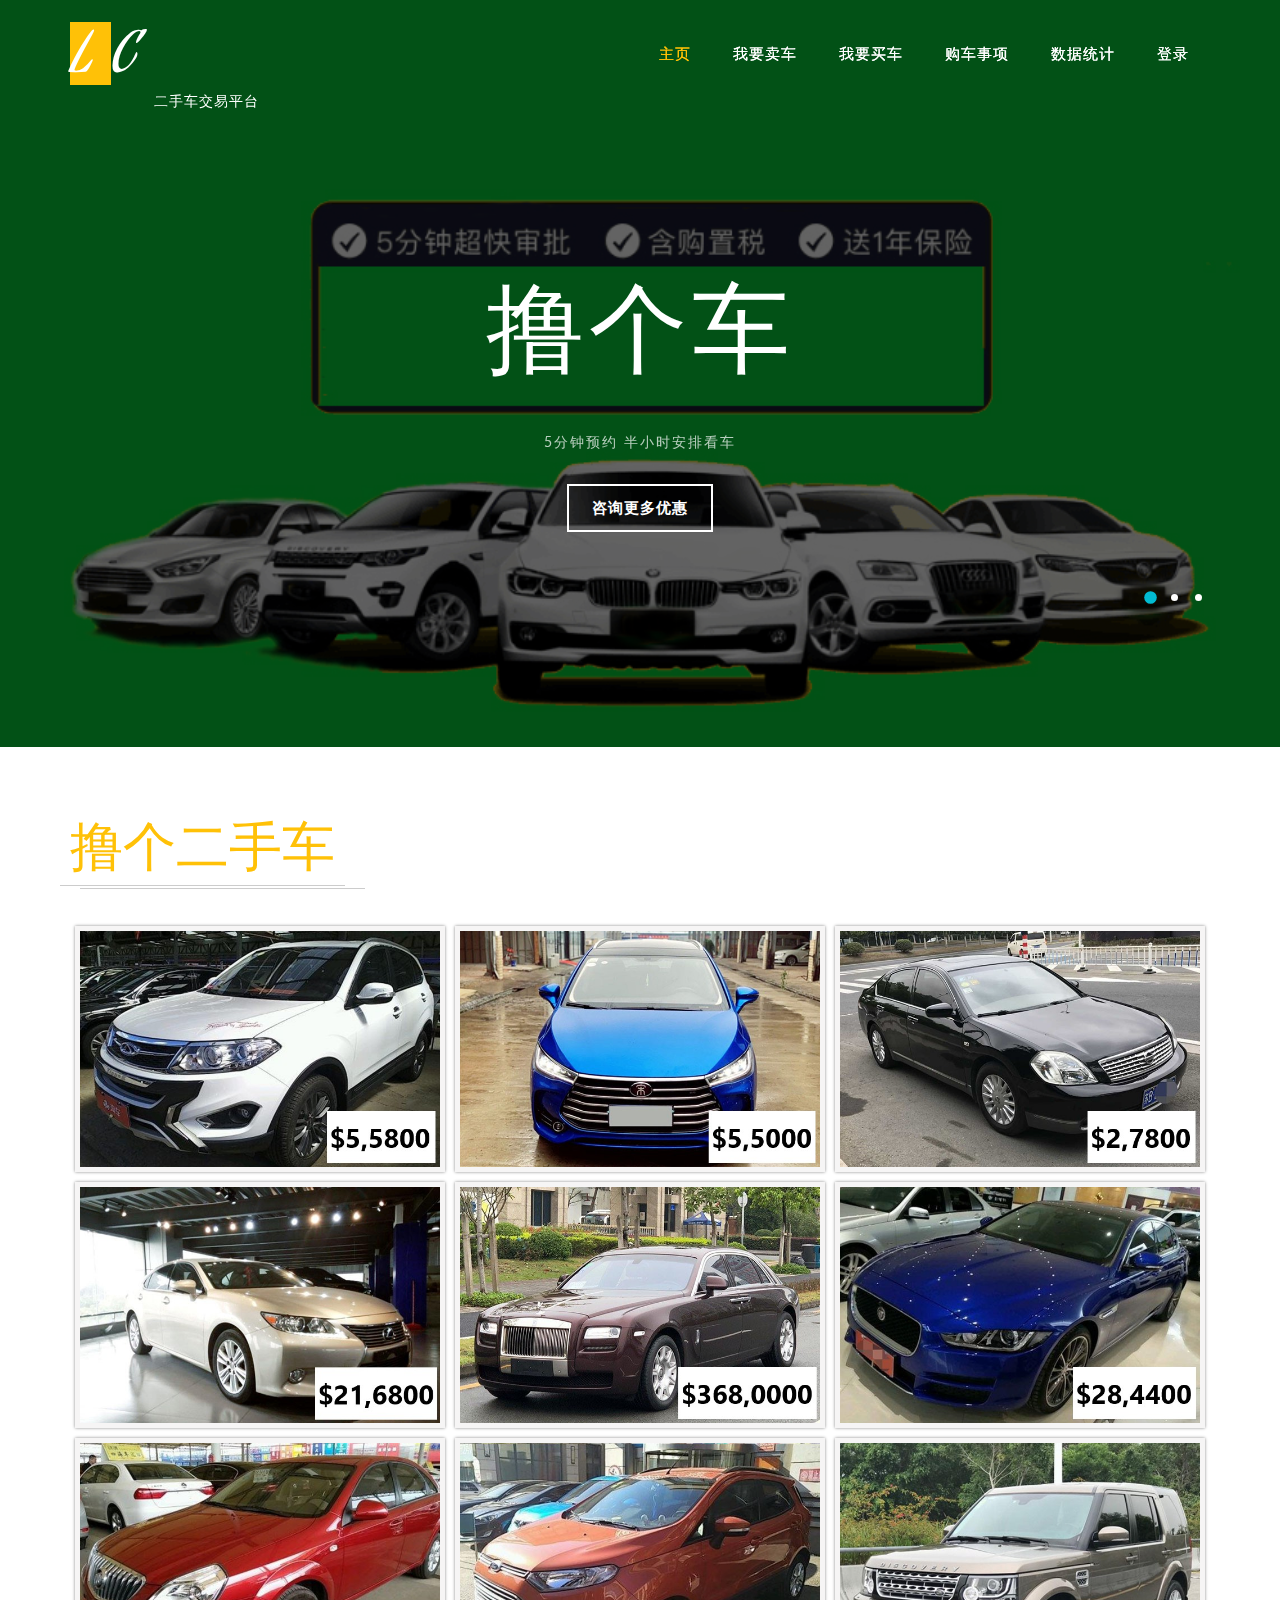
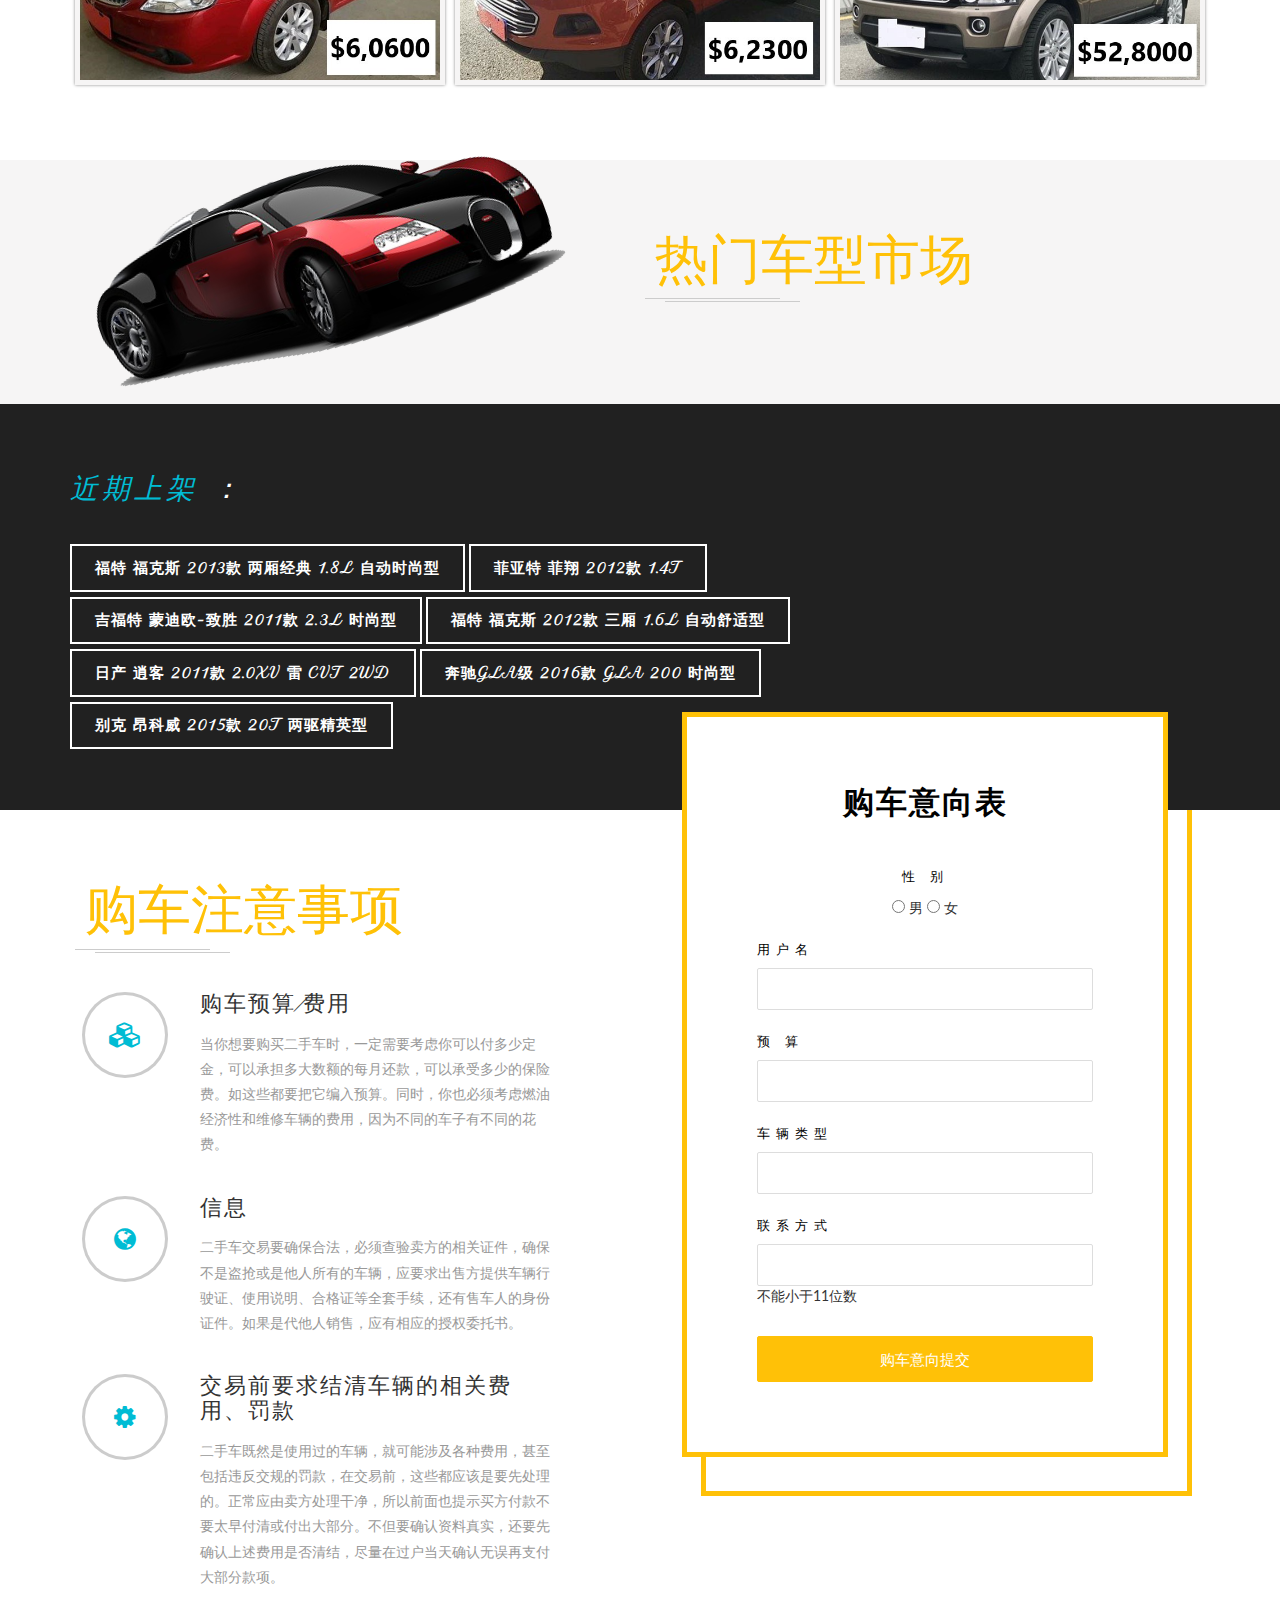
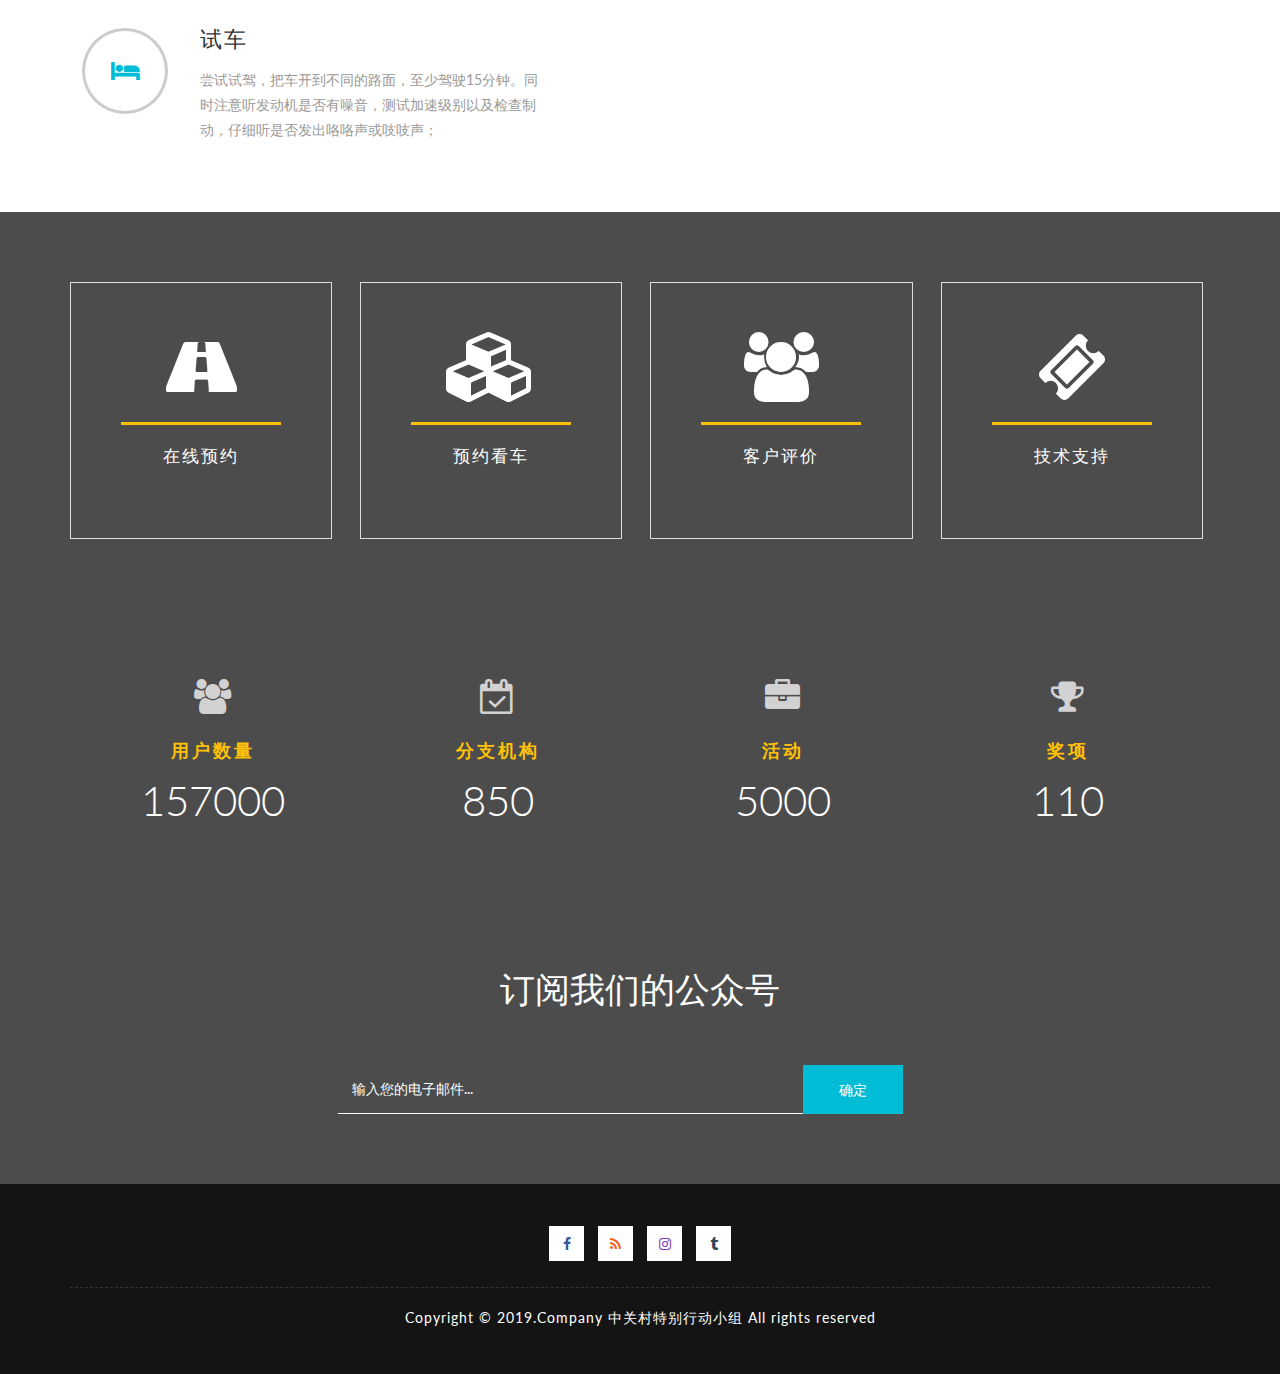
<file: car/src/main/webapp/CarShow/index.html>
<!DOCTYPE html>
<html lang="en">
<head>
<title>撸个车【二手车交易市场】</title>
<meta name="viewport" content="width=device-width, initial-scale=1">
<meta http-equiv="Content-Type" content="text/html; charset=utf-8" />
<meta name="keywords" content="" />
<script type="application/x-javascript"> addEventListener("load", function() { setTimeout(hideURLbar, 0); }, false); function hideURLbar(){ window.scrollTo(0,1); } </script>
<!-- Custom Theme files -->
<link href="css/bootstrap.css" type="text/css" rel="stylesheet" media="all">
<link href="css/style.css" type="text/css" rel="stylesheet" media="all">   
<link href="css/font-awesome.css" rel="stylesheet">	<!-- font-awesome icons -->     
<link rel="stylesheet" href="css/flexslider.css" type="text/css" media="screen" />  <!-- flexslider-CSS -->  
<link rel="stylesheet" href="css/chocolat.css" type="text/css" media="screen"> 
<!-- //Custom Theme files --> 
<!-- js -->
<script src="js/jquery-2.2.3.min.js"></script>  
<!-- //js -->
<!-- web-fonts -->    
<link href="http://fonts.googleapis.com/css?family=Lato:100,100i,300,300i,400,400i,700,700i,900,900i" rel="stylesheet">
<link href="http://fonts.googleapis.com/css?family=Aguafina+Script" rel="stylesheet">
<link href="http://fonts.googleapis.com/css?family=Petit+Formal+Script" rel="stylesheet"> 
<!-- //web-fonts -->
</head>
<body id="page-top" data-spy="scroll" data-target=".navbar-fixed-top"> 
	<!-- banner -->
	<div id="home" class="w3ls-banner "> 
		<!-- header -->
		<div class="header-w3layouts"> 
			<!-- Navigation -->
			<nav class="navbar navbar-default navbar-fixed-top">
				<div class="container">
					<div class="navbar-header page-scroll">
						<button type="button" class="navbar-toggle" data-toggle="collapse" data-target=".navbar-ex1-collapse">
							<span class="sr-only">撸个车</span>
							<span class="icon-bar"></span>
							<span class="icon-bar"></span>
							<span class="icon-bar"></span>
						</button>
						<h1 class="w3lslogo"><a href="index.html">LC <span>二手车交易平台</span></a></h1>
					</div> 
					<!-- Collect the nav links, forms, and other content for toggling -->
					<div class="collapse navbar-collapse navbar-ex1-collapse">
						<ul class="nav navbar-nav navbar-right cl-effect-15">
							<!-- Hidden li included to remove active class from about link when scrolled up past about section -->
							<li><a class="page-scroll" href="#home" data-hover="主页">主页</a></li> 
							<li><a class="page-scroll" href="#about" data-hover="我要卖车">我要卖车</a></li>
							<li><a class="page-scroll" href="TheOrder.html" data-hover="我要买车">我要买车</a></li>
							<li><a class="page-scroll" href="#features" data-hover="购车事项">购车事项</a></li>							
							<li><a class="page-scroll" href="#stats" data-hover="数据统计">数据统计</a></li>
							<li><a  class="page-scroll" href="login.html" data-hover="登录">登录</a></li>
	
						</ul>
					</div>
					<!-- /.navbar-collapse -->
				</div>
				<!-- /.container -->
			</nav>  
		</div>	
		<!-- //header -->
		<!-- banner-text -->
		<div class="banner-text">  
			<div class="container">
				<div class="flexslider">
					<ul class="slides">
						<li>
							<div class="banner-w3lstext" >  
								<h2>撸个车</h2>
								<p>5分钟预约 半小时安排看车</p>
							</div>
						</li>
						<li>
							<div class="banner-w3lstext">  
								<h3>全程代办</h3>
								<p>在家坐等提车</p>
							</div>
						</li>
						<li>
							<div class="banner-w3lstext">  
								<h3>购车服务</h3>
								<p>免费提供上牌和过户服务</p>
							</div>
						</li>
					</ul> 
				</div> 	  
				<a href="#register" class="wthree-btn btn-6 scroll">咨询更多优惠<span></span></a>   
			</div> 
		</div> 
		<!-- //banner-text -->   
	</div>	
	<!-- //banner --> 
	<div id="gallery" class="gallery">
		<div class="container">
			<h3 class="agileits-title">撸个二手车<span class="w3lshr-line"> </span></h3>
			<div class="main">
                <div class="col-sm-4 col-xs-6 gallry-agile-grids">
					<div class="view view-seventh">
						<a href="images/g1.jpg" class="b-link-stripe b-animate-go thickbox" title="Car Trade">
							<img src="carimg/奇瑞5.jpg" alt=""/>
							<div class="mask">
								<h4>车况描述</h4>
								<p>奇瑞 瑞虎5 2015款 2.0L 手动家悦版  &nbsp; 
								适合家庭代步用车，动力强劲，视野宽阔，空间宽敞明亮，通风性较好，适合日常家用。</p>
								
							</div>
						</a>
					</div>
                </div>
				<div class="col-sm-4 col-xs-6 gallry-agile-grids">
					<div class="view view-seventh">
						<a href="images/g2.jpg" class="b-link-stripe b-animate-go thickbox" title="Car Trade">
							<img src="carimg/宋max.jpg" alt=""/>
							<div class="mask">
								<h4>车况描述</h4>
								<p>比亚迪 宋MAX 2017款 MAX 1.5T &nbsp; 空间大动力足，外观时尚大方，车身结构无修复，车内饰干净整洁，舒适度极好</p>
							</div>
						</a>
					</div>
                </div>
				<div class="col-sm-4 col-xs-6 gallry-agile-grids">
					<div class="view view-seventh">
						<a href="images/g3.jpg" class="b-link-stripe b-animate-go thickbox" title="Car Trade">
							<img src="carimg/天籁230.jpg" alt=""/>
							<div class="mask">
								<h4>车况描述</h4>
								<p>日产 天籁 2007款 230JK豪华天窗 &nbsp; 
								车子上下班代步车，车里程少，保养机油一直使用全合成。本车非常适合上下班代步，新手，接小孩使用，内部空间大</p>
							</div>
						</a>
					</div> 
                </div>  
				<div class="col-sm-4 col-xs-6 gallry-agile-grids">
					<div class="view view-seventh">
						<a href="images/g7.jpg" class="b-link-stripe b-animate-go thickbox" title="Car Trade">
							<img src="carimg/雷克萨斯ES.jpg" alt=""/>
							<div class="mask">
								<h4>车况描述</h4>
								<p>雷克萨斯 ES 2013款 300h 精英版 &nbsp; 
								私家车，配置丰富功能齐全。经过路试，整车动力、刹车还十分给力，弯道、坑洼路面底盘支撑还很到位.</p>
							</div>
						</a>
					</div>
                </div>
				<div class="col-sm-4 col-xs-6 gallry-agile-grids">
					<div class="view view-seventh">
						<a href="images/g8.jpg" class="b-link-stripe b-animate-go thickbox" title="Car Trade">
							<img src="carimg/古思特.jpg" alt=""/>
							<div class="mask">
								<h4>车况描述</h4>
								<p>劳斯莱斯 古思特 2015款 Series II加长版 &nbsp; 
								车身干净整洁,安全指示灯正常，气囊等被动安全项正常，车辆内电子器件使用良好，车内动态静态设备完善。</p>
							</div>
						</a>
					</div>
                </div>
				<div class="col-sm-4 col-xs-6 gallry-agile-grids">
					<div class="view view-seventh">
						<a href="images/g9.jpg" class="b-link-stripe b-animate-go thickbox" title="Car Trade">
							<img src="carimg/捷豹XEL.jpg" alt=""/>
							<div class="mask">
								<h4>车况描述</h4>
								<p>捷豹 XEL 2018款 XEL 2.0T 200PS 首发限量版 &nbsp; 
								适合家庭代步用车，动力强劲，视野宽阔，空间宽敞明亮，通风性较好，适合日常家用。</p>
							</div>
						</a>
					</div> 
                </div>  
				<div class="col-sm-4 col-xs-6 gallry-agile-grids">
					<div class="view view-seventh">
						<a href="images/g4.jpg" class="b-link-stripe b-animate-go thickbox" title="Car Trade">
							<img src="carimg/别克凯越.jpg" alt=""/>
							<div class="mask">
								<h4>车况描述</h4>
								<p>别克 凯越 2013款 1.5L 自动经典型 &nbsp; 
								该车外观非常拉风，动力强劲，视野宽阔，空间宽敞明亮，通风性较好内饰不论从视觉还是触感都很不错，整车性价比很高</p>
							</div>
						</a>
					</div>
                </div>
				<div class="col-sm-4 col-xs-6 gallry-agile-grids">
					<div class="view view-seventh">
						<a href="images/g5.jpg" class="b-link-stripe b-animate-go thickbox" title="Car Trade">
							<img src="carimg/福特翼博.jpg" alt=""/>
							<div class="mask">
								<h4>车况描述</h4>
								<p>福特 翼搏 2013款 1.5L 自动风尚型 &nbsp; 
								该车无火烧泡水痕迹。适合家庭代步用车，适合日常家用,整车性价比很高。</p>
							</div>
						</a>
					</div>
                </div>
				<div class="col-sm-4 col-xs-6 gallry-agile-grids">
					<div class="view view-seventh">
						<a href="images/g6.jpg" class="b-link-stripe b-animate-go thickbox" title="Car Trade">
							<img src="carimg/路虎发现.jpg" alt=""/>
							<div class="mask">
								<h4>车况描述</h4>
								<p>路虎 发现 2015款 3.0 V6 SC SE &nbsp; 
								平常很少开，保养很好，刚刚做完保养。接受任何形式检测车辆，办理手续简单快捷。</p>
							</div>
						</a>
					</div> 
				</div>
				<div class="clearfix"> </div>
            </div>
		</div>
	</div>
	
	<!-- about -->
	<div id="about" class="about">
		<div class="container">
			<div class="col-md-6 agileits_about_grid_left">
				
			</div> 
			<img src="images/4.png" alt=" " class="img-responsive about-w3img" />
			<div class="col-md-6 agileits_about_grid_right">
				<h3 class="agileits-title">热门车型市场<span class="w3lshr-line"> </span></h3>
				
				
				
				
				
				</p>
			</div>
			<div class="clearfix"> </div>
		</div> 
	</div>
	<div class="w3ls_about_bottom">
		<div class="container"> 
			<div class="w3_about_bottom_grid"> 
				<h4><span>近期上架</span> ：</h4>
				<a href="#myModal" class="wthree-btn btn-6"  data-toggle="modal">福特 福克斯 2013款 两厢经典 1.8L 自动时尚型 <span></span></a> 
				<a href="images/buy-3.jpg"></a>
				<a href="#myModal" class="wthree-btn btn-6"  data-toggle="modal">菲亚特 菲翔 2012款 1.4T<span></span></a> 
				<a href="images/g2.jpg"></a>
				<br />
				<a href="#myModal" class="wthree-btn btn-6"  data-toggle="modal">吉福特 蒙迪欧-致胜 2011款 2.3L 时尚型 <span></span></a> 
				<a href="images/buy-3.jpg"></a>
				<a href="#myModal" class="wthree-btn btn-6"  data-toggle="modal">福特 福克斯 2012款 三厢 1.6L 自动舒适型<span></span></a> 
				<a href="images/buy-3.jpg"></a>
				<br />
				<a href="#myModal" class="wthree-btn btn-6"  data-toggle="modal">日产 逍客 2011款 2.0XV 雷 CVT 2WD<span></span></a> 
				<a href="images/buy-3.jpg"></a>
				<a href="#myModal" class="wthree-btn btn-6"  data-toggle="modal">奔驰GLA级 2016款 GLA 200 时尚型 <span></span></a> 
				<a href="images/buy-3.jpg"></a>
				<br />
				<a href="#myModal" class="wthree-btn btn-6"  data-toggle="modal">别克 昂科威 2015款 20T 两驱精英型<span></span></a> 
				<a href="images/buy-3.jpg"></a>
			
			</div>
		</div>
	</div>
	<!-- //about --> 
	<!-- features -->
	<div id="features" class="features">
		<div class="container"> 
			<div class="w3layouts_skills_grids w3layouts-features-agileinfo">
				<div class="col-md-6 col-sm-9 w3features-right">
					<div id="register" class="login-form agileits-right"> 
						<div class="agile-row">
							<h5>购车意向表</h5> 
							<div class="login-agileits-top"> 	
								<form action="#" method="post"> 
										<center><p>性           别</p>
									<input type="radio" class="password" name="password" required="" value="男"/> 男
									<input type="radio" class="password" name="password" required="" value="男"/> 女
									</center>
									<p>用户名</p>
									<input type="text" class="name" name="user name" required=""/>																	
									<p>预           算</p>
									<input type="text" class="password" name="password" required=""/>  
									<p>车辆类型</p>
									<input type="text" class="password" name="password" required=""/> 
									<p>联系方式</p>
									<input type="text" class="password" name="password" required=""/>  不能小于11位数
									
									<input type="submit" value="购车意向提交">
								</form> 	
							</div>  
						</div>  
					</div>  
				</div>
				<div class="col-md-6 w3features-left">
					<h3 class="agileits-title">购车注意事项<span class="w3lshr-line"> </span></h3>
					<div class="w3features-grids">
						<div class="w3features-left-gridl">
							<div class="hi-icon-wrap hi-icon-effect-9 hi-icon-effect-9a">
								<i class="hi-icon fa-cubes"> </i>
							</div>
						</div>
						<div class="w3features-left-gridr">
							<h4>购车预算/费用</h4>
							<p>当你想要购买二手车时，一定需要考虑你可以付多少定金，可以承担多大数额的每月还款，可以承受多少的保险费。如这些都要把它编入预算。同时，你也必须考虑燃油经济性和维修车辆的费用，因为不同的车子有不同的花费。</p>
						</div>
						<div class="clearfix"> </div>
					</div> 
					<div class="w3features-grids">
						<div class="w3features-left-gridl">
							<div class="hi-icon-wrap hi-icon-effect-9 hi-icon-effect-9a">
								<i class="hi-icon fa-globe"> </i>
							</div>
						</div>
						<div class="w3features-left-gridr">
							<h4>信息</h4>
							<p>二手车交易要确保合法，必须查验卖方的相关证件，确保不是盗抢或是他人所有的车辆，应要求出售方提供车辆行驶证、使用说明、合格证等全套手续，还有售车人的身份证件。如果是代他人销售，应有相应的授权委托书。</p>
						</div>
						<div class="clearfix"> </div>
					</div>
					<div class="w3features-grids">
						<div class="w3features-left-gridl">
							<div class="hi-icon-wrap hi-icon-effect-9 hi-icon-effect-9a">
								<i class="hi-icon fa-gear"> </i>
							</div>
						</div>
						<div class="w3features-left-gridr">
							<h4>交易前要求结清车辆的相关费用、罚款</h4>
							<p>二手车既然是使用过的车辆，就可能涉及各种费用，甚至包括违反交规的罚款，在交易前，这些都应该是要先处理的。正常应由卖方处理干净，所以前面也提示买方付款不要太早付清或付出大部分。不但要确认资料真实，还要先确认上述费用是否清结，尽量在过户当天确认无误再支付大部分款项。</p>
						</div>
						<div class="clearfix"> </div>
					</div>
					<div class="w3features-grids">
						<div class="w3features-left-gridl">
							<div class="hi-icon-wrap hi-icon-effect-9 hi-icon-effect-9a">
								<i class="hi-icon fa-hotel"> </i>
							</div>
						</div>
						<div class="w3features-left-gridr">
							<h4>试车</h4>
							<p>尝试试驾，把车开到不同的路面，至少驾驶15分钟。同时注意听发动机是否有噪音，测试加速级别以及检查制动，仔细听是否发出咯咯声或吱吱声；</p>
						</div>
						<div class="clearfix"> </div>
					</div>
				</div> 
				<div class="clearfix"> </div>
			</div>
		</div>
	</div>
	<!-- //features -->
	<!-- services -->
	<div class="services jarallax">
		<div class="container"> 
			<div class="w3ls_banner_bottom_grids">
				<ul class="cbp-ig-grid">
					<li>
						<div class="w3_grid_effect">
							<span class="cbp-ig-icon w3_road"></span>
							<h4 class="cbp-ig-title">在线预约</h4>
							<span class="cbp-ig-category">全网代购</span>
						</div>
					</li>
					<li>
						<div class="w3_grid_effect">
							<span class="cbp-ig-icon w3_cube"></span>
							<h4 class="cbp-ig-title">预约看车</h4>
							<span class="cbp-ig-category">专人带看</span>
						</div>
					</li>
					<li>
						<div class="w3_grid_effect">
							<span class="cbp-ig-icon w3_users"></span>
							<h4 class="cbp-ig-title">客户评价</h4>
							<span class="cbp-ig-category">销量领先</span>
						</div>
					</li>
					<li>
						<div class="w3_grid_effect">
							<span class="cbp-ig-icon w3_ticket"></span>
							<h4 class="cbp-ig-title">技术支持</h4>
							<span class="cbp-ig-category">专业人员</span>
						</div>
					</li>
				</ul>
				<div class="clearfix"> </div>
			</div>
		</div>
	</div>
	<!-- 冲哥到此一游-->
	<!-- //services -->
	<div class="tlinks">Collect from <a href="http://www.cssmoban.com/" >建站模板</a></div>
	<!-- gallery -->
	
	<!-- //gallery -->
	<!-- Stats -->
	<div id="stats" class="stats services news-w3layouts jarallax"> 
		<div class="container">    
			<div class="stats-agileinfo agileits-w3layouts">
				<div class="col-sm-3 col-xs-6 stats-grid">
					<div class="stats-img">
						<i class="fa fa-users" aria-hidden="true"></i>
					</div>
					<h6>用户数量</h6>
					<div class='numscroller numscroller-big-bottom' data-slno='1' data-min='0' data-max='157000' data-delay='.5' data-increment="100">157000</div>
				</div>
				<div class="col-sm-3 col-xs-6 stats-grid">
					<div class="stats-img w3-agileits">
						<i class="fa fa-calendar-check-o" aria-hidden="true"></i>
					</div>
					<h6>分支机构</h6>
					<div class='numscroller numscroller-big-bottom' data-slno='1' data-min='0' data-max='850' data-delay='8' data-increment="1">850</div>
				</div>
				<div class="col-sm-3 col-xs-6 stats-grid">
					<div class="stats-img w3-agileits">
						<i class="fa fa-briefcase" aria-hidden="true"></i>
					</div>	
					<h6>活动</h6> 
					<div class='numscroller numscroller-big-bottom' data-slno='1' data-min='0' data-max='5000' data-delay='.5' data-increment="10">5000</div>
				</div>
				<div class="col-sm-3 col-xs-6 stats-grid">
					<div class="stats-img w3-agileits">
						<i class="fa fa-trophy" aria-hidden="true"></i>
					</div>
					<h6>奖项</h6>
					<div class='numscroller numscroller-big-bottom' data-slno='1' data-min='0' data-max='110' data-delay='8' data-increment="1">110</div>
				</div>
				<div class="clearfix"></div>
			</div> 
			<!-- Progressive-Effects-Animation-JavaScript -->  
			<script type="text/javascript" src="js/numscroller-1.0.js"></script>
			<!-- //Progressive-Effects-Animation-JavaScript -->
		</div>
	</div>


	<div class="subscribe-agileinfo services jarallax">     
		<div class="container"> 
			<h4>订阅我们的公众号</h4>  
			<form action="#" method="post"> 
				<input type="email" name="email" placeholder="输入您的电子邮件..." required="">
				<input type="submit" value="确定">
				<div class="clearfix"> </div>
			</form> 
		</div>  
	</div>
	<!-- //subscribe --> 
	<!-- copy rights start here -->
	<div class="copyw3-agile">
		<div class="container">  
			<div class="w3_agile_social_icons footer-w3icons">
				<ul>
					<li><a href="#" class="icon icon-cube agile_facebook"></a></li>
					<li><a href="#" class="icon icon-cube agile_rss"></a></li>
					<li><a href="#" class="icon icon-cube agile_instagram"></a></li>
					<li><a href="#" class="icon icon-cube agile_t"></a></li>
				</ul>
			</div> 
			<p>Copyright &copy; 2019.Company 中关村特别行动小组 All rights reserved</p>
		</div>
	</div>
	<!-- //copy right end here --> 
	<!-- modal -->
	<div class="modal about-modal w3-agileits fade" id="myModal" tabindex="-1" role="dialog">
		<div class="modal-dialog" role="document">
			<div class="modal-content">
				<div class="modal-header">
					<button type="button" class="close" data-dismiss="modal" aria-label="Close"><span aria-hidden="true">&times;</span></button>						
				</div> 
				<div class="modal-body">
					<img src="images/g5.jpg" alt=""> 
					<h5>金缕梅</h5>
					<p>车辆信息：xxxxx</p>
				</div> 
			</div>
		</div>
	</div>
	<!-- //modal --> 
	<!-- timer scripts --> 
	<script type="text/javascript" src="js/moment.js"></script>
	<script type="text/javascript" src="js/moment-timezone-with-data.js"></script>
	<script type="text/javascript" src="js/timer.js"></script>
	<!-- //timer scripts -->
	<!-- start-smooth-scrolling --> 
	<script type="text/javascript" src="js/move-top.js"></script>
	<script type="text/javascript" src="js/easing.js"></script>	
	<script type="text/javascript">
			jQuery(document).ready(function($) {
				$(".scroll").click(function(event){		
					event.preventDefault();
			
			$('html,body').animate({scrollTop:$(this.hash).offset().top},1000);
				});
			});
	</script>
	<!-- //end-smooth-scrolling -->	 
	<!-- smooth-scrolling-of-move-up -->
	<script type="text/javascript">
		$(document).ready(function() {
			/*
			var defaults = {
				containerID: 'toTop', // fading element id
				containerHoverID: 'toTopHover', // fading element hover id
				scrollSpeed: 1200,
				easingType: 'linear' 
			};
			*/
			
			$().UItoTop({ easingType: 'easeOutQuart' });
			
		});
	</script>
	<!-- //smooth-scrolling-of-move-up -->   
	<!-- Scrolling Nav JavaScript --> 
    <script src="js/scrolling-nav.js"></script>  
	<!-- //fixed-scroll-nav-js -->  
	<!-- bth hover effect --> 
	<script>
	$(function() {
		$('.btn-6')
		.on('mouseenter', function(e) {
			var parentOffset = $(this).offset(),
			relX = e.pageX - parentOffset.left,
			relY = e.pageY - parentOffset.top;
		  $(this).find('span').css({
			top: relY,
			left: relX
		  })
		})
		.on('mouseout', function(e) {
		  var parentOffset = $(this).offset(),
			relX = e.pageX - parentOffset.left,
			relY = e.pageY - parentOffset.top;
		  $(this).find('.btn-6 span').css({
			top: relY,
			left: relX
		  })
		}); 
	});
	</script>	
	<!-- //bth hover effect --> 
	<!-- jarallax -->
	<script src="js/jarallax.js"></script>
	<script src="js/SmoothScroll.min.js"></script>
	<script type="text/javascript">
		/* init Jarallax */
		$('.jarallax').jarallax({
			speed: 0.5,
			imgWidth: 1366,
			imgHeight: 768
		})
	</script>
	<!-- //jarallax -->   
	<!-- FlexSlider --> 
	<script defer src="js/jquery.flexslider.js"></script>
	<script type="text/javascript">
		$(window).load(function(){
		  $('.flexslider').flexslider({
			animation: "slide",
			start: function(slider){
			  $('body').removeClass('loading');
			}
		  });
		});
	</script>
	<!-- //End-FlexSlider -->  
	<!-- pop-up-script -->
	<script src="js/jquery.chocolat.js"></script>
	<script type="text/javascript">
	$(function() {
		$('.view-seventh a').Chocolat();
	});
	</script>
	<!-- //pop-up-script -->  
	<!-- Bootstrap core JavaScript
    ================================================== -->
    <!-- Placed at the end of the document so the pages load faster -->
    <script src="js/bootstrap.js"></script>
</body>
</html>
</file>
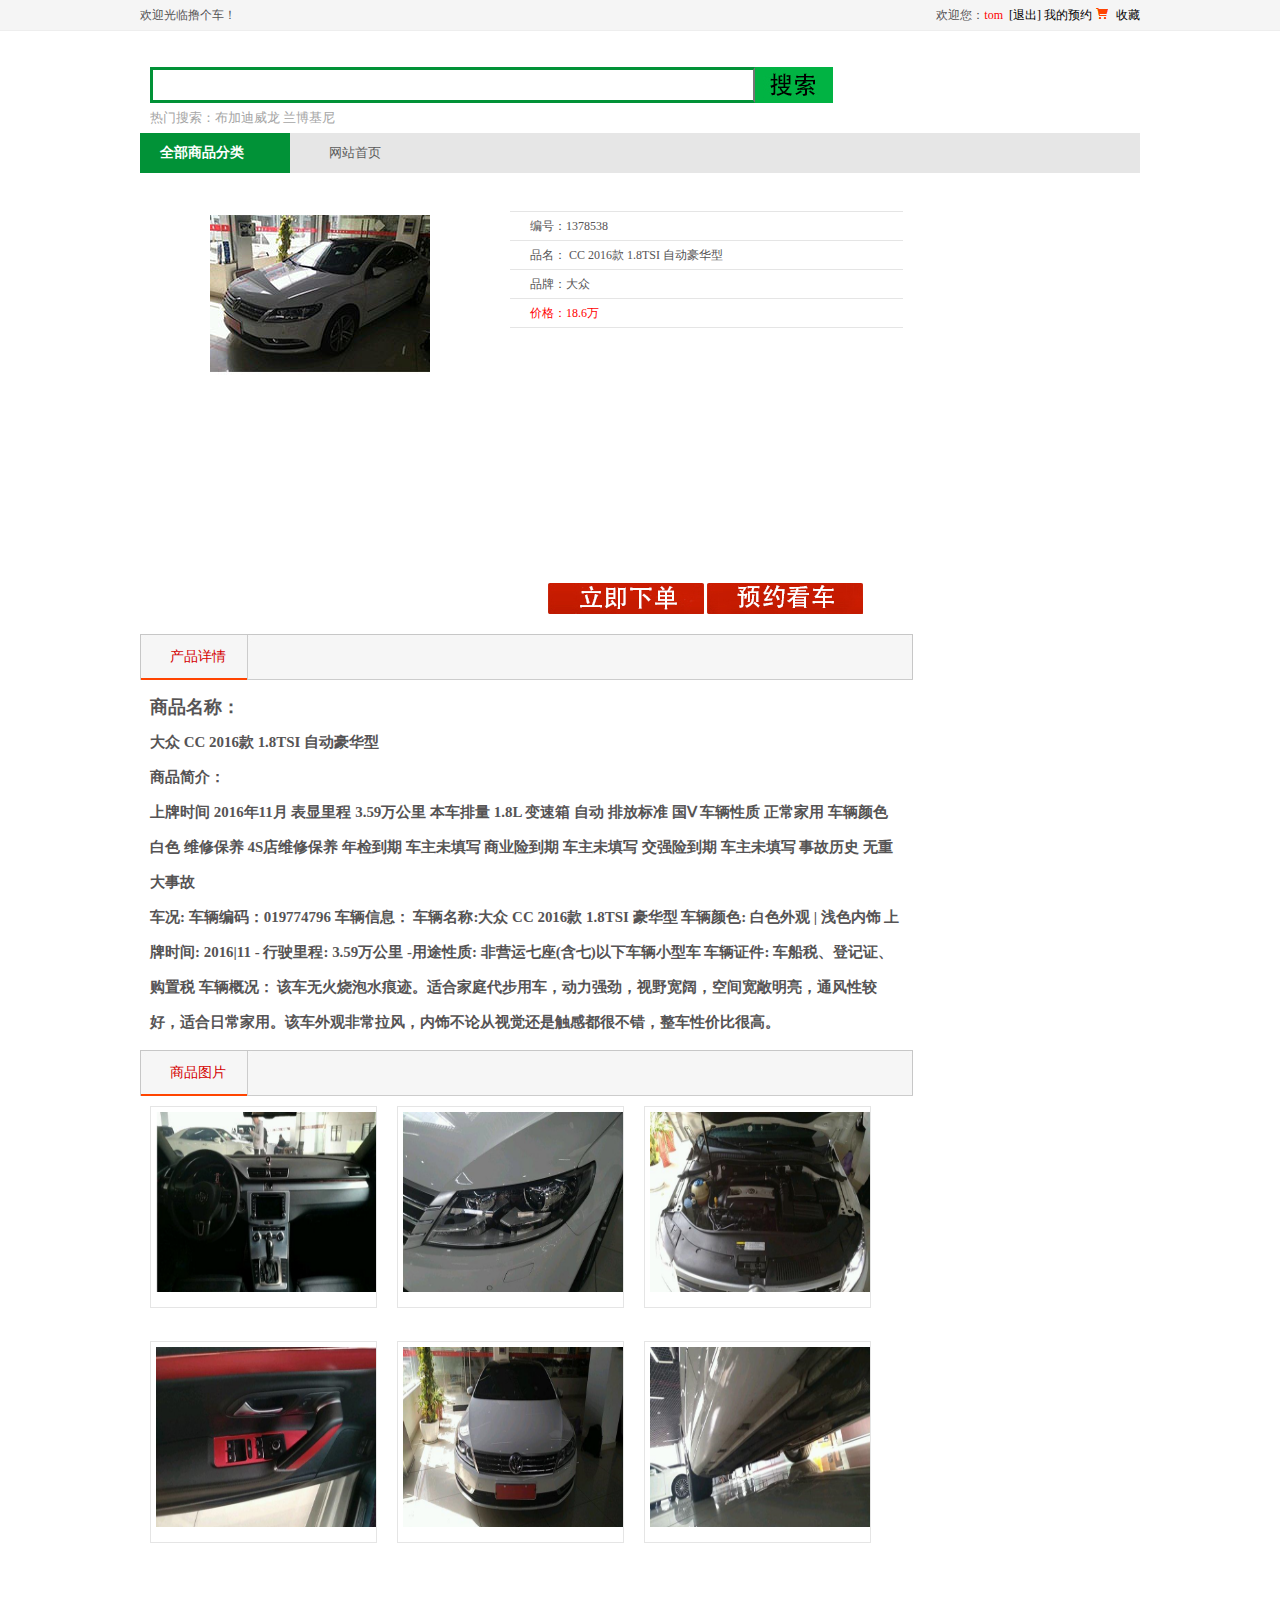
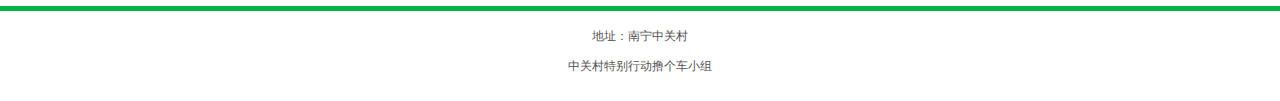
<file: car/src/main/webapp/CarShow/cc.html>
<!DOCTYPE html>
<html>
		<head>

		<title>商品显示</title>
		<meta http-equiv="keywords" content="keyword1,keyword2,keyword3">
		<meta http-equiv="description" content="this is my page">
		<meta http-equiv="content-type" content="text/html; charset=UTF-8">

		<link href="css/Layout.css" rel="stylesheet" type="text/css" />
		<SCRIPT type=text/javascript src="js/scrolltop.js"></SCRIPT>
		<SCRIPT type=text/javascript src="js/qq.js"></SCRIPT>

	</head>

	<body>
		<!--顶部注册开始-->
		<div class="itop">
			<div class="itop_body">
				<div class="itop_left fl">欢迎光临撸个车！</div>
				<div class="itop_right fl">

					欢迎您：<span class="red">tom</span>&nbsp;
					<span class="red"><a href="logOut">[退出]</a></span>
					<span class="blue"><a href="toMyOrderInfo">我的预约</a></span>

					<a href="cart.jsp">
						<span><img src="images/d002.jpg"/></span>&nbsp;
						<span>收藏 </span>
						<!-- <span class="red">5</span> 件  -->
					</a>
				</div>
			</div>
		</div>
		<!--顶部注册结束-->
		<!--头部搜索开始-->
		<div class="header">

			<div class="search fl">
				<div class="search_from">
					<div><input name="" type="text" class="s_input fl" /></div>
					<div class="s_botton fl"><input type="image" src="images/002.jpg" /></div>
				</div>
				<div class="s_hot hui">热门搜索：布加迪威龙 兰博基尼 </div>
			</div>
		</div>
		<!--头部搜索结束-->
		<!--菜单开始-->
		<div class="menu">
			<div class="menu_left fl">全部商品分类</div>
			<div class="menu_center fl">
				<div class="dh_topd">
					<A href="TheOrder.html">网站首页</A>
				</div>
			<!--	<div class="dh_topd">
					<A href="index.jsp">购物流程</A>
				</div>
				<div class="dh_topd">
					<A href="index.jsp">联系我们</A>
				</div>-->
			</div>
		</div>
		<div class="clearall"></div>
		<!--菜单结束-->

		<!--主体开始-->
		<div class="main mt10">
			<div class="mleft fl ah">
				<!--产品图片参数开始-->
				<div class="show_a fl">
					<div class="img fl"><img src="images/cc6.jpg" /></div>
					<div class="canshu fl">
						<p></p>
						<p>编号：1378538</p>
						<p>品名： CC 2016款 1.8TSI 自动豪华型</p>
						<p>品牌：大众</p>
						<p>
							<font color="red">价格：18.6万</font>
						</p>
					<!--	<div class="pic">
							<div class="img fl">
								<div class="tupian"><img src="product_images/s1378538.jpg" /></div>
								<div class="huohao">这是小图</div>
							</div>
							<div class="img fl">
								<div class="tupian"><img src="product_images/s1378538.jpg" /></div>
								<div class="huohao"></div>
							</div>
							<div class="img fl">
								<div class="tupian"><img src="product_images/s1378538.jpg" /></div>
								<div class="huohao"></div>
							</div>
							<div class="img fl">
								<div class="tupian"><img src="product_images/s1378538.jpg" /></div>
								<div class="huohao"></div>
							</div>-->
						</div>
					</div>
				</div>
				<!--产品图片参数结束-->
				<div class="show_b fl">
					<a href="confirm.html"><img src="images/d010.1.jpg" /></a>
					<a href="Maa.html"><img src="images/d010.jpg" /></a>
				</div>
				<div class="show_c fl">产品详情</div>
				<div class="show_d fl ah">
					商品名称：<br/> <h5>大众 CC 2016款 1.8TSI 自动豪华型
					<br/> 商品简介：
					<br/> 上牌时间 2016年11月  表显里程 3.59万公里
本车排量 1.8L   变速箱 自动
排放标准 国Ⅴ   车辆性质 正常家用
车辆颜色 白色  维修保养 4S店维修保养
年检到期 车主未填写   商业险到期 车主未填写
交强险到期 车主未填写   事故历史 无重大事故
<br />
车况:
车辆编码：019774796
车辆信息：
车辆名称:大众 CC 2016款 1.8TSI 豪华型
车辆颜色: 白色外观 | 浅色内饰
上牌时间: 2016|11 - 行驶里程: 3.59万公里 
-用途性质: 非营运七座(含七)以下车辆小型车
车辆证件: 车船税、登记证、购置税
车辆概况：
该车无火烧泡水痕迹。适合家庭代步用车，动力强劲，视野宽阔，空间宽敞明亮，通风性较好，适合日常家用。该车外观非常拉风，内饰不论从视觉还是触感都很不错，整车性价比很高。

</h5>

				</div>
				<div class="show_c fl">商品图片</div>
				<div class="show_e fl">
					<div class="yy fl"><img src="img/CC (1).png" width="220px" height="180px"/></div>
					<div class="yy fl"><img src="img/CC (11).png" width="220px" height="180px"/></div>
					<div class="yy fl"><img src="img/CC (14).png" width="220px" height="180px"/></div>
				</div>
				<div class="show_e fl">
					<div class="yy fl"><img src="img/CC (4).png" width="220px" height="180px"/></div>
					<div class="yy fl"><img src="img/CC (5).png" width="220px" height="180px"/></div>
					<div class="yy fl"><img src="img/CC (13).png" width="220px" height="180px"/></div>
				</div>
			</div>

		</div>
		</div>
		<!--尾部开始-->
		<div class="end">地址：南宁中关村<br /> 中关村特别行动撸个车小组
		</div>
		<!--尾部结束-->
		<DIV style="DISPLAY: none;POSITION: fixed; TEXT-ALIGN: center; LINE-HEIGHT: 30px; WIDTH: 30px; BOTTOM: 100px; HEIGHT: 33px; FONT-SIZE: 12px; CURSOR: pointer; RIGHT: 0px; _position: absolute; _right: auto" id=goTopBtn>
			<IMG border=0 src="images/lanren_top.jpg">
		</DIV>
		<SCRIPT type=text/javascript>
			goTopEx();
		</SCRIPT>
	</body>

</html>
</file>
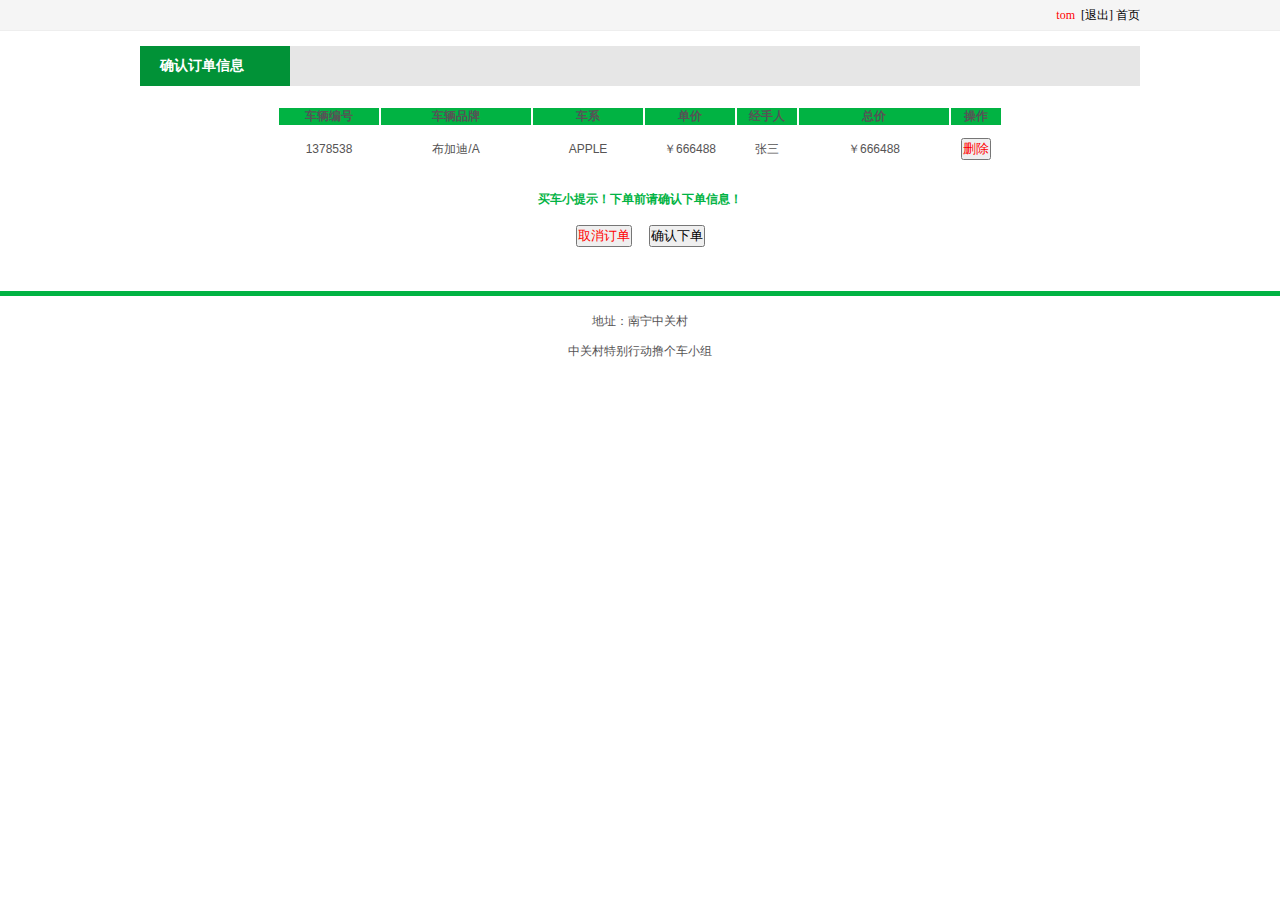
<file: car/src/main/webapp/CarShow/confirm.html>
<!DOCTYPE html>
<html>

	<head>
		<meta charset="UTF-8">
		<title>确认订单</title>
		<meta http-equiv="keywords" content="keyword1,keyword2,keyword3">
		<meta http-equiv="description" content="this is my page">
		<meta http-equiv="content-type" content="text/html; charset=UTF-8">
		<link href="css/order.css" rel="stylesheet" type="text/css" />
		<link href="css/Layout.css" rel="stylesheet" type="text/css" />
		<SCRIPT type=text/javascript src="js/scrolltop.js"></SCRIPT>
		<SCRIPT type=text/javascript src="js/qq.js"></SCRIPT>

	</head>

	<body>
		<!--下单顶部开始-->
		<div class="itop">
			<div class="itop_body">
				<div class="itop_left fl"></div>
				<div class="itop_right fl">
					<span class="red">tom</span>&nbsp;
					<span class="red"><a href="logOut">[退出]</a></span>
					<span class="blue"><a href="index.html">首页</a></span>
				</div>
			</div>
		</div><br />
		<!--下单顶部结束-->

		<!--菜单开始-->
		<div class="menu">
			<div class="menu_left fl">确认订单信息</div>
		</div>
		<div class="clearall"></div>
		<!--菜单结束-->
		<div class="cloudTableAuto">
			<!-- 第一个table -->
			<table class="cloudTable cloudMtxTableHead">
				<colgroup>
						<col width="100"><!-- 订单编号-->
						<col width="150px"><!-- 品牌-->
						<col width="110px"><!-- 车系-->						
						<col width="90px"><!-- 单价-->
						<col width="60px"><!-- 数量-->
						<col width="150px"><!-- 总价-->
						<col width="50px"><!-- 操作-->
					</colgroup>
				<thead class="cloudTable_header">
					<tr>
						<th>车辆编号</th>
						<th>车辆品牌</th>
						<th>车系</th>
					    <th>单价</th>
						<th>经手人</th>
						<th>总价</th>
						<th>操作</th>
					</tr>
				</thead>
			</table>
			<!-- 第二个table 外层包裹div并设置高度，超出出现滚动条 -->
			<div class="cloudMtxTable_body">
				<table class="cloudTable" style="table-layout:fixed">
					<colgroup>
						<col width="100">
						<col width="150px">
						<col width="110px">						
						<col width="90px">
						<col width="60px">
						<col width="150px">
						<col width="50px">
					</colgroup>
					<tbody class="cloudTable_body ">
						<tr>
							<td>1378538</td>
							<td class="data-cell"><span>布加迪/A</span></td>
							<td class="data-cell">APPLE</td>
							
							<td>￥666488</td>
							<td>张三</td>
							<td>￥666488</td>
							<td><input type="button" style="color: red;" value="删除" /></td>
						</tr>
						
						
					</tbody>

				</table>
			</div>
		</div>

		<div class="order_b">
			<h4 style="color: #01B343;">买车小提示！下单前请确认下单信息！</h4>
			<br />
			<table>
				<tr>
					<td>
						<p class="order_b fl"><input type="button" style="color: red;" value="取消订单" onclick="location.href='index.html'" /></p>&nbsp;&nbsp;&nbsp;&nbsp;&nbsp;
					</td>
					
					<td>
						<p class="order_b fl"><input type="button" value="确认下单" onclick="location.href='hint.html'" /></p>
					</td>
					<tr>
			</table>
		</div>
		<!-- 订单详情结束-->
		</div>

		</div>
		</div>

		<!--主体结束-->

		<!--尾部开始-->
		<div class="end">地址：南宁中关村<br /> 中关村特别行动撸个车小组
		</div>
		<!--尾部结束-->
		<DIV style="DISPLAY: none;POSITION: fixed; TEXT-ALIGN: center; LINE-HEIGHT: 30px; WIDTH: 30px; BOTTOM: 100px; HEIGHT: 33px; FONT-SIZE: 12px; CURSOR: pointer; RIGHT: 0px; _position: absolute; _right: auto" id=goTopBtn>
			<IMG border=0 src="images/lanren_top.jpg">
		</DIV>
		<SCRIPT type=text/javascript>
			goTopEx();
		</SCRIPT>
	</body>

</html>
</file>
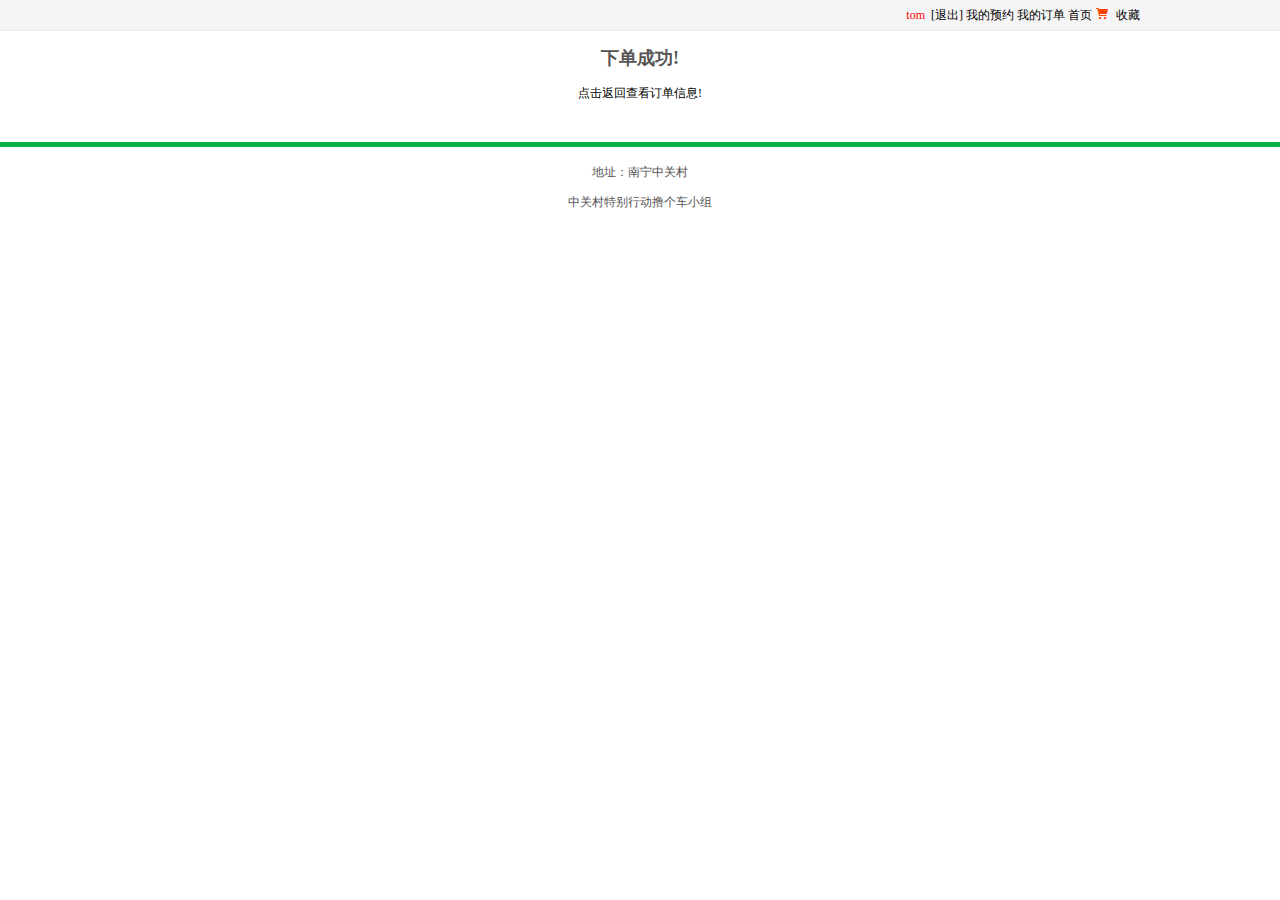
<file: car/src/main/webapp/CarShow/hint.html>
<!DOCTYPE html>
<html>

	<head>
		<meta charset="UTF-8">
		<title>确认订单</title>
		<meta http-equiv="keywords" content="keyword1,keyword2,keyword3">
		<meta http-equiv="description" content="this is my page">
		<meta http-equiv="content-type" content="text/html; charset=UTF-8">

		<link href="css/Layout.css" rel="stylesheet" type="text/css" />
		<SCRIPT type=text/javascript src="js/scrolltop.js"></SCRIPT>
		<SCRIPT type=text/javascript src="js/qq.js"></SCRIPT>
	</head>

	<body>
		<!--订单顶部开始-->
		<div class="itop">
			<div class="itop_body">
				<div class="itop_left fl"></div>
				<div class="itop_right fl">
					<span class="red">tom</span>&nbsp;
					<span class="red"><a href="logOut">[退出]</a></span>									
			 	 	<span class="blue"><a href="toMyOrderInfo">我的预约</a></span>			
			 	  <span class="blue"><a href="order.html">我的订单</a></span>
			 	  <span class="blue"><a href="index.html">首页</a></span>
				
		 	 		<span><img src="images/d002.jpg"/></span>&nbsp;
					<a href="cart.jsp"><span>收藏 </span></a>
					
				</div>
			</div>
		</div><br />
		<!--订单顶部结束-->
		<div>
			<h2>下单成功!</h2>
				<br>
				<p><a href="order.html">点击返回查看订单信息!</a></p>
		</div>

		<!--尾部开始-->
		<div class="end">地址：南宁中关村<br /> 中关村特别行动撸个车小组
		</div>
		<!--尾部结束-->
		<DIV style="DISPLAY: none;POSITION: fixed; TEXT-ALIGN: center; LINE-HEIGHT: 30px; WIDTH: 30px; BOTTOM: 100px; HEIGHT: 33px; FONT-SIZE: 12px; CURSOR: pointer; RIGHT: 0px; _position: absolute; _right: auto" id=goTopBtn>
			<IMG border=0 src="images/lanren_top.jpg">
		</DIV>
		<SCRIPT type=text/javascript>
			goTopEx();
		</SCRIPT>
	</body>

</html>
</file>
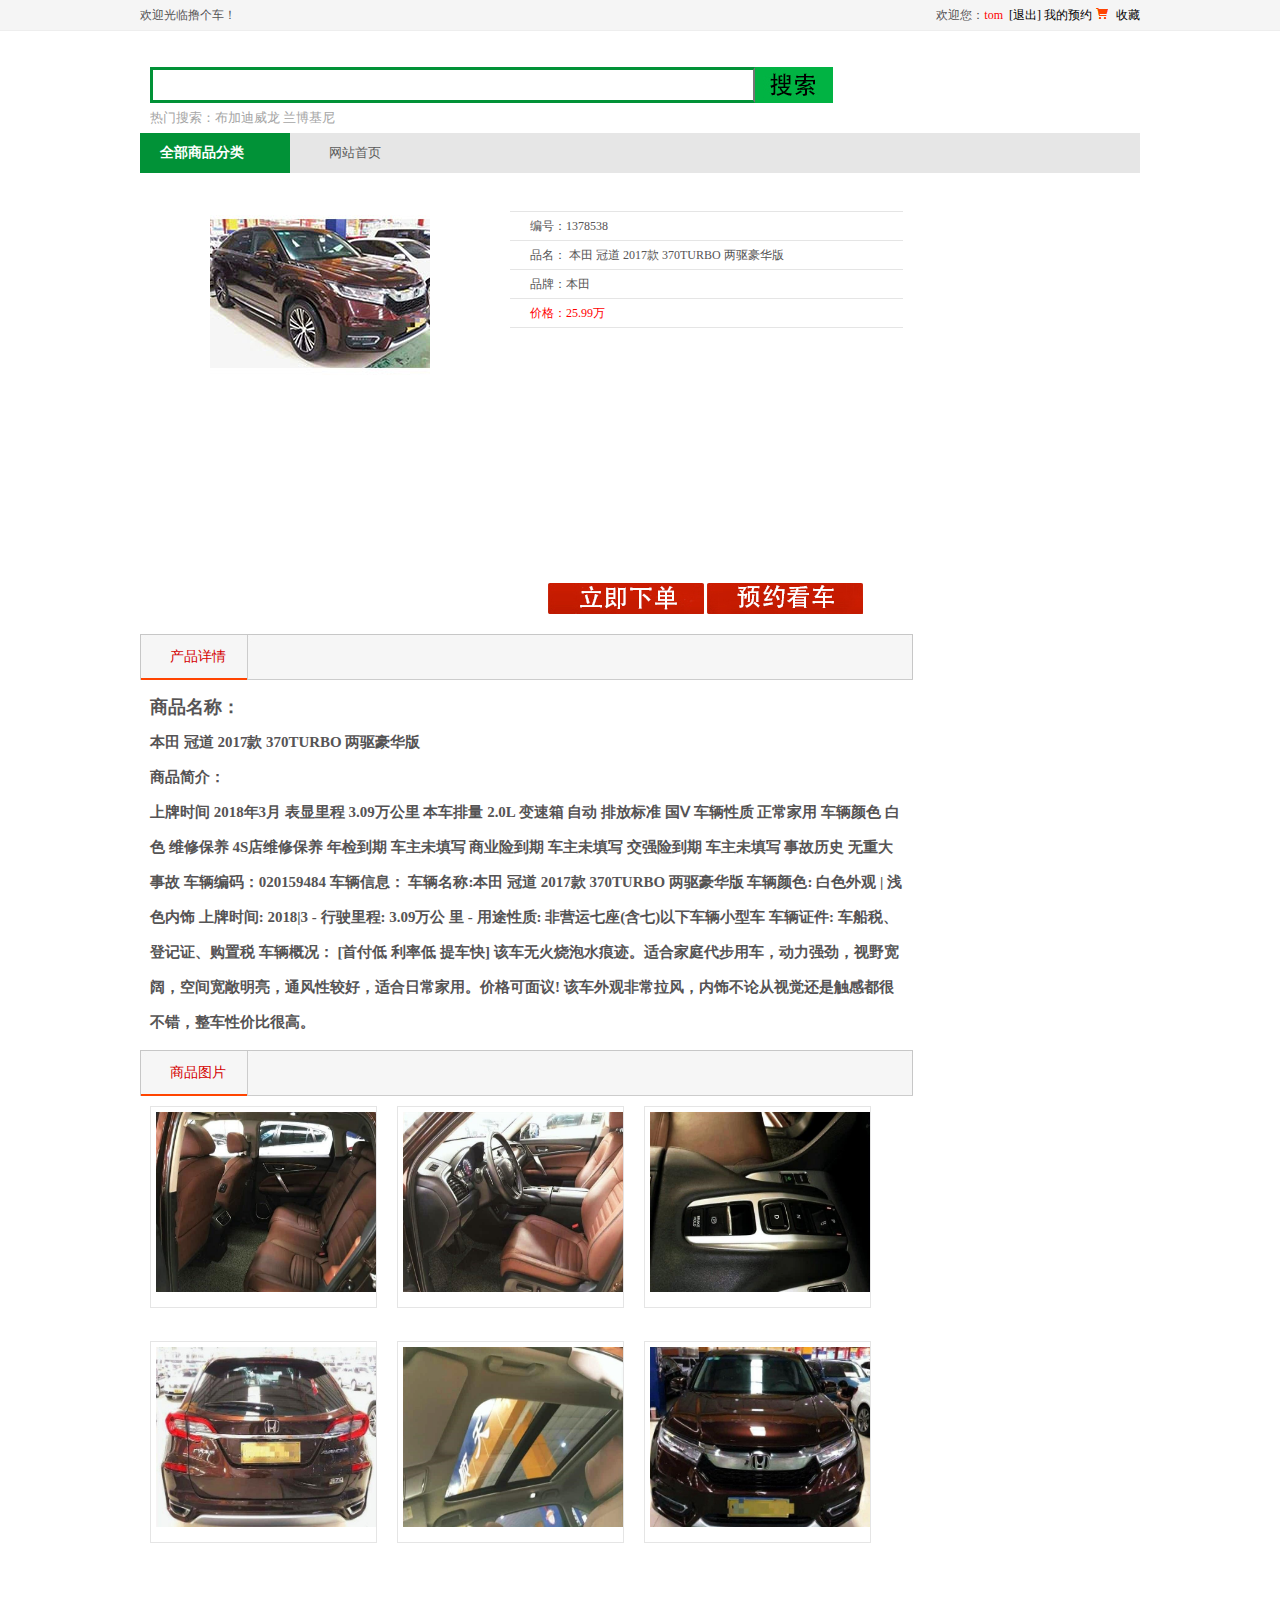
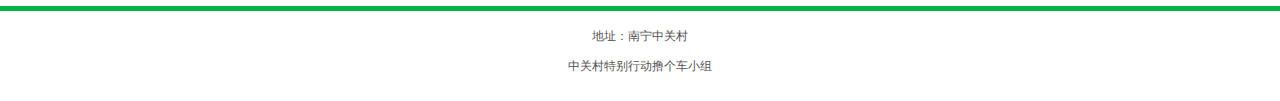
<file: car/src/main/webapp/CarShow/LL.html>
<!DOCTYPE html>
<html>
		<head>

		<title>商品显示</title>
		<meta http-equiv="keywords" content="keyword1,keyword2,keyword3">
		<meta http-equiv="description" content="this is my page">
		<meta http-equiv="content-type" content="text/html; charset=UTF-8">

		<link href="css/Layout.css" rel="stylesheet" type="text/css" />
		<SCRIPT type=text/javascript src="js/scrolltop.js"></SCRIPT>
		<SCRIPT type=text/javascript src="js/qq.js"></SCRIPT>

	</head>

	<body>
		<!--顶部注册开始-->
		<div class="itop">
			<div class="itop_body">
				<div class="itop_left fl">欢迎光临撸个车！</div>
				<div class="itop_right fl">

					欢迎您：<span class="red">tom</span>&nbsp;
					<span class="red"><a href="logOut">[退出]</a></span>
					<span class="blue"><a href="toMyOrderInfo">我的预约</a></span>

					<a href="cart.jsp">
						<span><img src="images/d002.jpg"/></span>&nbsp;
						<span>收藏 </span>
						<!-- <span class="red">5</span> 件  -->
					</a>
				</div>
			</div>
		</div>
		<!--顶部注册结束-->
		<!--头部搜索开始-->
		<div class="header">

			<div class="search fl">
				<div class="search_from">
					<div><input name="" type="text" class="s_input fl" /></div>
					<div class="s_botton fl"><input type="image" src="images/002.jpg" /></div>
				</div>
				<div class="s_hot hui">热门搜索：布加迪威龙 兰博基尼 </div>
			</div>
		</div>
		<!--头部搜索结束-->
		<!--菜单开始-->
		<div class="menu">
			<div class="menu_left fl">全部商品分类</div>
			<div class="menu_center fl">
				<div class="dh_topd">
					<A href="TheOrder.html">网站首页</A>
				</div>
			<!--	<div class="dh_topd">
					<A href="index.jsp">购物流程</A>
				</div>
				<div class="dh_topd">
					<A href="index.jsp">联系我们</A>
				</div>-->
			</div>
		</div>
		<div class="clearall"></div>
		<!--菜单结束-->

		<!--主体开始-->
		<div class="main mt10">
			<div class="mleft fl ah">
				<!--产品图片参数开始-->
				<div class="show_a fl">
					<div class="img fl"><img src="img/370.jpg" /></div>
					<div class="canshu fl">
						<p></p>
						<p>编号：1378538</p>
						<p>品名： 本田 冠道 2017款 370TURBO 两驱豪华版</p>
						<p>品牌：本田</p>
						<p>
							<font color="red">价格：25.99万</font>
						</p>
					<!--	<div class="pic">
							<div class="img fl">
								<div class="tupian"><img src="product_images/s1378538.jpg" /></div>
								<div class="huohao">这是小图</div>
							</div>
							<div class="img fl">
								<div class="tupian"><img src="product_images/s1378538.jpg" /></div>
								<div class="huohao"></div>
							</div>
							<div class="img fl">
								<div class="tupian"><img src="product_images/s1378538.jpg" /></div>
								<div class="huohao"></div>
							</div>
							<div class="img fl">
								<div class="tupian"><img src="product_images/s1378538.jpg" /></div>
								<div class="huohao"></div>
							</div>-->
						</div>
					</div>
				</div>
				<!--产品图片参数结束-->
				<div class="show_b fl">
					<a href="confirm.html"><img src="images/d010.1.jpg" /></a>
					<a href="Maa.html"><img src="images/d010.jpg" /></a>
				</div>
				<div class="show_c fl">产品详情</div>
				<div class="show_d fl ah">
					商品名称：<br/> <h5>本田 冠道 2017款 370TURBO 两驱豪华版
					<br/> 商品简介：
					<br/> 上牌时间 2018年3月  表显里程 3.09万公里
本车排量 2.0L  变速箱 自动
排放标准 国Ⅴ   车辆性质 正常家用
车辆颜色 白色  维修保养 4S店维修保养
年检到期 车主未填写  商业险到期 车主未填写
交强险到期 车主未填写  事故历史 无重大事故
车辆编码：020159484
车辆信息：
车辆名称:本田 冠道 2017款 370TURBO 两驱豪华版
车辆颜色: 白色外观 | 浅色内饰
上牌时间: 2018|3 - 行驶里程: 3.09万公 里
-
用途性质: 非营运七座(含七)以下车辆小型车
车辆证件: 车船税、登记证、购置税

车辆概况：
[首付低 利率低 提车快]
该车无火烧泡水痕迹。适合家庭代步用车，动力强劲，视野宽阔，空间宽敞明亮，通风性较好，适合日常家用。价格可面议!
该车外观非常拉风，内饰不论从视觉还是触感都很不错，整车性价比很高。

</h5>

				</div>
				<div class="show_c fl">商品图片</div>
				<div class="show_e fl">
					<div class="yy fl"><img src="images/guang1.jpg" width="220px" height="180px"/></div>
					<div class="yy fl"><img src="images/guang2.jpg" width="220px" height="180px"/></div>
					<div class="yy fl"><img src="images/guang4.jpg" width="220px" height="180px"/></div>
				</div>
				<div class="show_e fl">
					<div class="yy fl"><img src="images/guang3.jpg" width="220px" height="180px"/></div>
					<div class="yy fl"><img src="images/guang5.jpg" width="220px" height="180px"/></div>
					<div class="yy fl"><img src="images/guang6.jpg" width="220px" height="180px"/></div>
				</div>
			</div>

		</div>
		</div>
		<!--尾部开始-->
		<div class="end">地址：南宁中关村<br /> 中关村特别行动撸个车小组
		</div>
		<!--尾部结束-->
		<DIV style="DISPLAY: none;POSITION: fixed; TEXT-ALIGN: center; LINE-HEIGHT: 30px; WIDTH: 30px; BOTTOM: 100px; HEIGHT: 33px; FONT-SIZE: 12px; CURSOR: pointer; RIGHT: 0px; _position: absolute; _right: auto" id=goTopBtn>
			<IMG border=0 src="images/lanren_top.jpg">
		</DIV>
		<SCRIPT type=text/javascript>
			goTopEx();
		</SCRIPT>
	</body>

</html>
</file>
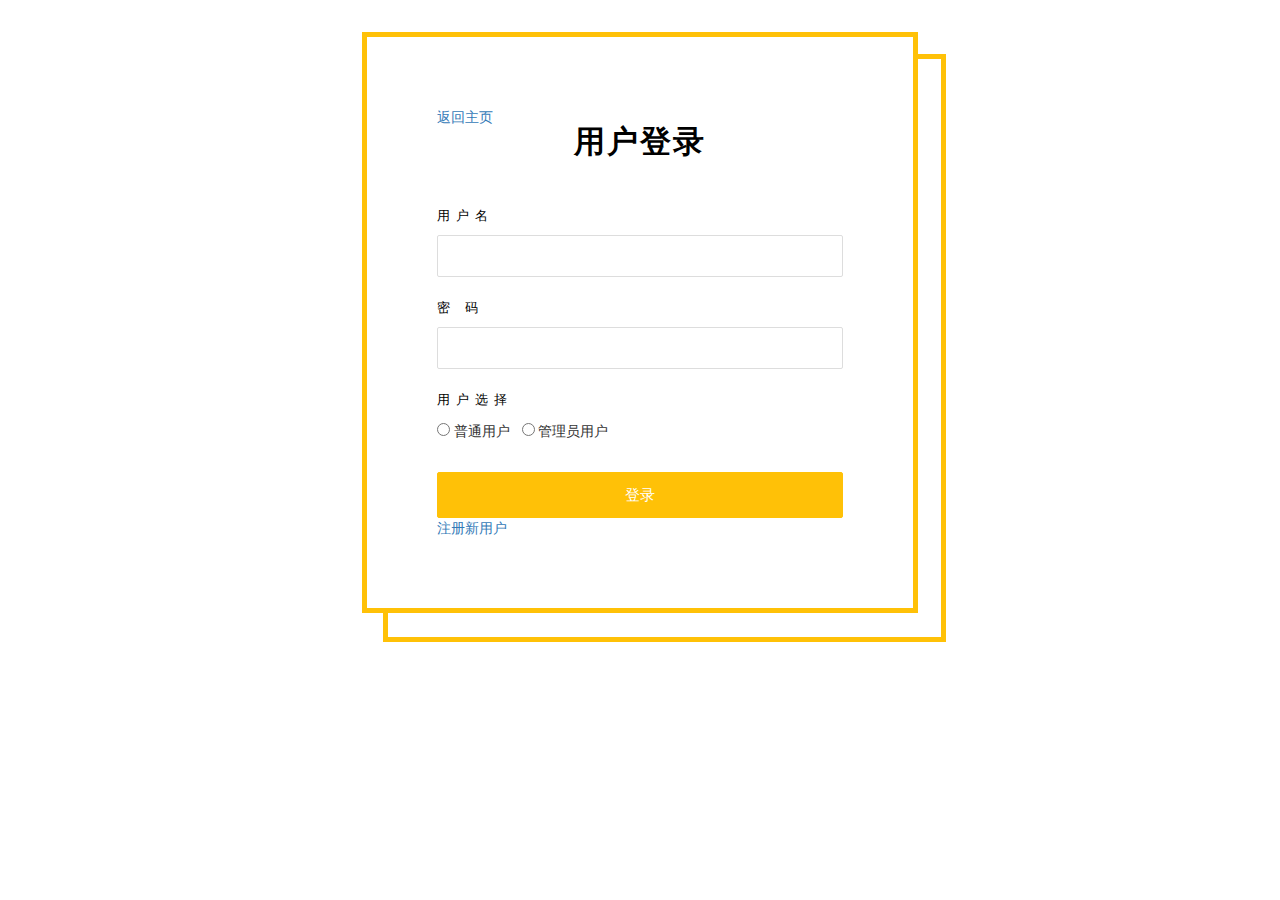
<file: car/src/main/webapp/CarShow/login.html>
﻿<!DOCTYPE html>
<html>

	<head>
		<meta charset="UTF-8">
		<title></title>
		<link href="css/bootstrap.css" type="text/css" rel="stylesheet" media="all">
		<link href="css/style.css" type="text/css" rel="stylesheet" media="all">
		<link href="css/font-awesome.css" rel="stylesheet">
		<!-- font-awesome icons -->
		<link rel="stylesheet" href="css/flexslider.css" type="text/css" media="screen" />
		<!-- flexslider-CSS -->
		<link rel="stylesheet" href="css/chocolat.css" type="text/css" media="screen">
	</head>

	<body>
		<center>
			<div class="col-md-6 col-sm-9 w3features-right" style="float: none; top: 200px;" >
				<div id="register" class="login-form agileits-right" style="float: none;">
					<a href="index.html">返回主页</a>
					<div class="agile-row" style="float: none;">
						<h5>用户登录</h5>
						<div class="login-agileits-top">
							<form action="#" method="post">
								<p>用户名</p>
								<input type="text" class="name" name="user name" required="" />
								<p>密 码</p>
								<input type="password" class="password" name="password" required="" />
								<p>用户选择</p>
								<input type="radio" class="password" name="password" required="" value="男"/> 普通用户
								&nbsp;
								<input type="radio" class="password" name="password" required="" value="女"/> 管理员用户
								
								<input type="submit" value="登录">
								
							</form>
							<a href="reg.html">注册新用户</a>
						</div>
					</div>
				</div>
			</div>
		</center>
	</body>

</html>
</file>
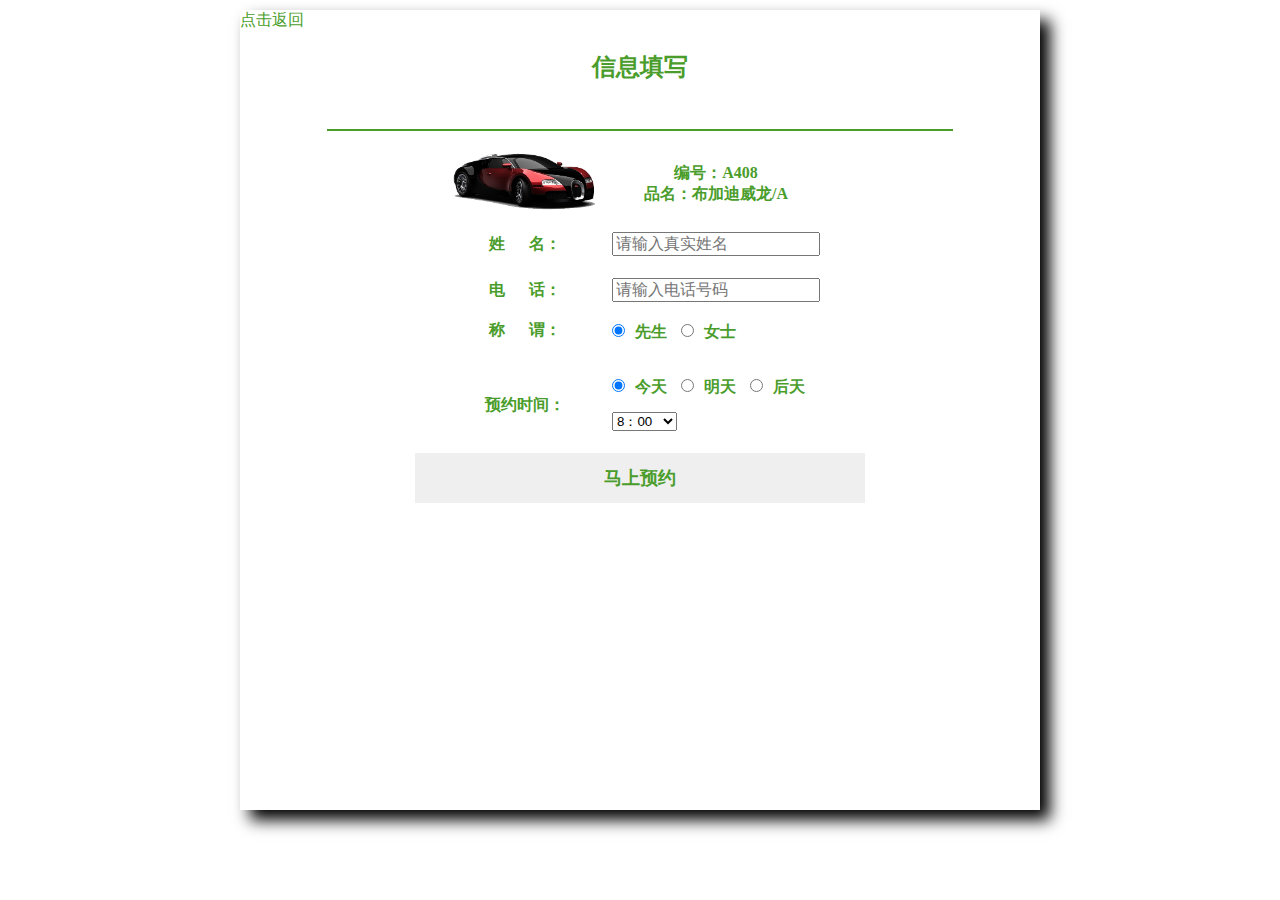
<file: car/src/main/webapp/CarShow/Maa.html>
<!DOCTYPE html>
<html>

	<head>
		<meta charset="UTF-8">
		<title></title>
		<script type="text/javascript">
			function show_confirm() {
				var result = confirm('确定今天试车吗！');
				
				if(result) {
					var name = document.getElementById("name").value;
				
				
					alert('尊敬的：' + name + ' 预约试车成功！ 陪驾员:SOD 联系方式：15468752100 稍后会与您联系');

					window.location.href = "index.html";
				} else {
					alert('已取消！');
				}
			}
		</script>
	</head>
	<link rel="stylesheet" type="text/css" href="css/Maa.css" />

	<body>
		<center>
			<div id="a">
				<a href="javascript:history.back(-1)">点击返回</a>
				<div id="b">
					<h2>信息填写</h2>
					<br />
					<hr />
					<form method=" post ">
						<center>
							<table border="0 " cellspacing=" " cellpadding=" ">
								<tr>
									<td><img src="images/4.png" width="150px" /></td>
									<td class="vehicle">
										<!--vehicle是车的翻译-->
										编号：A408<br /> 品名：布加迪威龙/A

									</td>
								</tr>
								<tr>
									<td class="name">姓&nbsp;&nbsp;&nbsp;&nbsp;&nbsp;&nbsp;名：</td>
									<td><input type="text " id="name" placeholder="请输入真实姓名 " name="name " required/></td>
								</tr>
								<tr>
									<td class="name">电&nbsp;&nbsp;&nbsp;&nbsp;&nbsp;&nbsp;话：</td>
									<td><input type="text " placeholder="请输入电话号码 " psw="psw " required/></td>
								</tr>
								<tr>
									<td class="name">称&nbsp;&nbsp;&nbsp;&nbsp;&nbsp;&nbsp;谓：</td>
									<td><input type="radio" name="1" checked="checked" />先生
										<input type="radio" name="1" />女士</td>
								</tr>
								<tr>
									<td>&nbsp;</td>
								</tr>
								<tr>
									<td class="name">预约时间：</td>
									<td>
										<input type="radio" name="date" checked="checked" />今天
										<input type="radio" name="date" />明天
										<input type="radio" name="date" />后天
										<br />
										<select id="time">
											<option value="8">8：00</option>
											<option value="9">9：00</option>
											<option value="10">10：00</option>
											<option value="11">11：00</option>
											<option value="12">12：00</option>
											<option value="13">13：00</option>
											<option value="14">14：00</option>
											<option value="15">15：00</option>
											<option value="16">16：00</option>
											<option value="17">17：00</option>
											<option value="18">18：00</option>
										</select>
										
									</td>
								</tr>

								<table border="0 " cellspacing=" " cellpadding=" "></table>
								<button class="button" type="button" class="date" onclick="show_confirm()">马上预约</button>
						</center>
					</form>

				</div>
			</div>
		</center>
	</body>

</html>
</file>
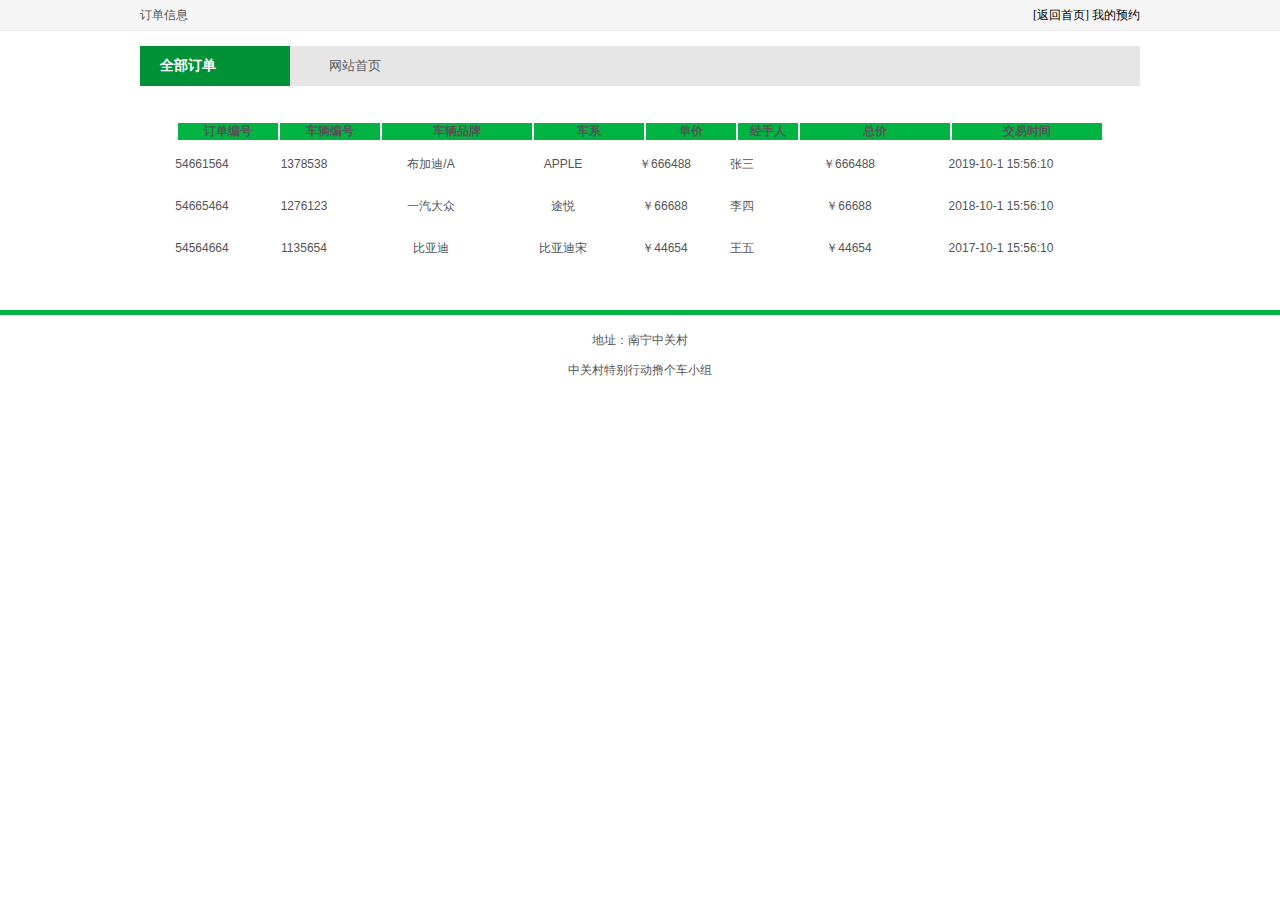
<file: car/src/main/webapp/CarShow/order.html>
<!DOCTYPE html>
<html>

	<head>
		<meta charset="UTF-8">
		<title>订单信息</title>
		<meta http-equiv="keywords" content="keyword1,keyword2,keyword3">
		<meta http-equiv="description" content="this is my page">
		<meta http-equiv="content-type" content="text/html; charset=UTF-8">
		<link rel="stylesheet" type="text/css" href="css/order.css" />
		<link href="css/Layout.css" rel="stylesheet" type="text/css" />
		<SCRIPT type=text/javascript src="js/scrolltop.js"></SCRIPT>
		<SCRIPT type=text/javascript src="js/qq.js"></SCRIPT>
	</head>

	<body class="o">
		<!--订单顶部开始-->
		<div class="itop">
			<div class="itop_body">
				<div class="itop_left fl">订单信息</div>
				<div class="itop_right fl">
					
					<span class="red"><a href="index.html">[返回首页]</a></span>
					<span class="blue"><a href="Maa.html">我的预约</a></span>
					
				</div>
			</div>
		</div><br />
		<!--订单顶部结束-->
		<div class="menu">
			<div class="menu_left fl">全部订单</div>
			<div class="menu_center fl">
				<div class="dh_topd">
					<A href="index.html">网站首页</A>
				</div>
			</div>
		</div><br />
		<div class="cloudTableAuto">
			<!-- 第一个table -->
			<table class="cloudTable cloudMtxTableHead">
				<colgroup>
					<col width="100px">
						<!-- 订单编号  -->
					<col width="100px">
					<!-- 车辆编号-->
					<col width="150px">
					<!-- 品牌-->
					<col width="110px">
					<!-- 车系-->

					<col width="90px">
					<!-- 单价-->
					<col width="60px">
					<!-- 数量-->
					<col width="150px">
					<!-- 总价-->
					<col width="150px">
					
					
				</colgroup>
				<thead class="cloudTable_header">
					<tr>
						<th>订单编号</th>
						<th>车辆编号</th>
						<th>车辆品牌</th>
						<th>车系</th>
						<th>单价</th>
						<th>经手人</th>
						<th>总价</th>
						<th>交易时间</th>
						

					</tr>
				</thead>
			</table>
			<!-- 第二个table 外层包裹div并设置高度，超出出现滚动条 -->
			<div class="cloudMtxTable_body">
				<table class="cloudTable" style="table-layout:fixed">
					<colgroup>
						<col width="100px">
						<col width="100px">
						<col width="150px">
						<col width="110px">
						<col width="90px">
						<col width="60px">
						<col width="150px">
						<col width="150px">
						<col width="50px">
					</colgroup>
					<tbody class="cloudTable_body ">
						<tr>
							<td>54661564</td>
							<td>1378538</td>
							<td class="data-cell"><span>布加迪/A</span></td>
							<td class="data-cell">APPLE</td>
							<td>￥666488</td>
							<td>张三</td>
							<td>￥666488</td>
							<td>2019-10-1&nbsp;15:56:10</td>
							
						</tr>
						<tr>
							<td>54665464</td>
							<td>1276123</td>
							<td class="data-cell"><span>一汽大众</span></td>
							<td class="data-cell">途悦</td>

							<td>￥66688</td>
							<td>李四</td>
							<td>￥66688</td>
							<td>2018-10-1&nbsp;15:56:10</td>
							

						</tr>
						<tr>
							<td>54564664</td>
							<td>1135654</td>
							<td class="data-cell"><span>比亚迪</span></td>
							<td class="data-cell">比亚迪宋</td>
							<td>￥44654</td>
							<td>王五</td>
							<td>￥44654</td>
							<td>2017-10-1&nbsp;15:56:10</td>
							
						</tr>

					</tbody>

				</table>
			</div>
		</div>
		<!--尾部开始-->
		<div class="end">地址：南宁中关村<br /> 中关村特别行动撸个车小组
		</div>
		<!--尾部结束-->
		<DIV style="DISPLAY: none;POSITION: fixed; TEXT-ALIGN: center; LINE-HEIGHT: 30px; WIDTH: 30px; BOTTOM: 100px; HEIGHT: 33px; FONT-SIZE: 12px; CURSOR: pointer; RIGHT: 0px; _position: absolute; _right: auto" id=goTopBtn>
			<IMG border=0 src="images/lanren_top.jpg">
		</DIV>
		<SCRIPT type=text/javascript>
			goTopEx();
		</SCRIPT>

	</body>

</html>
</file>
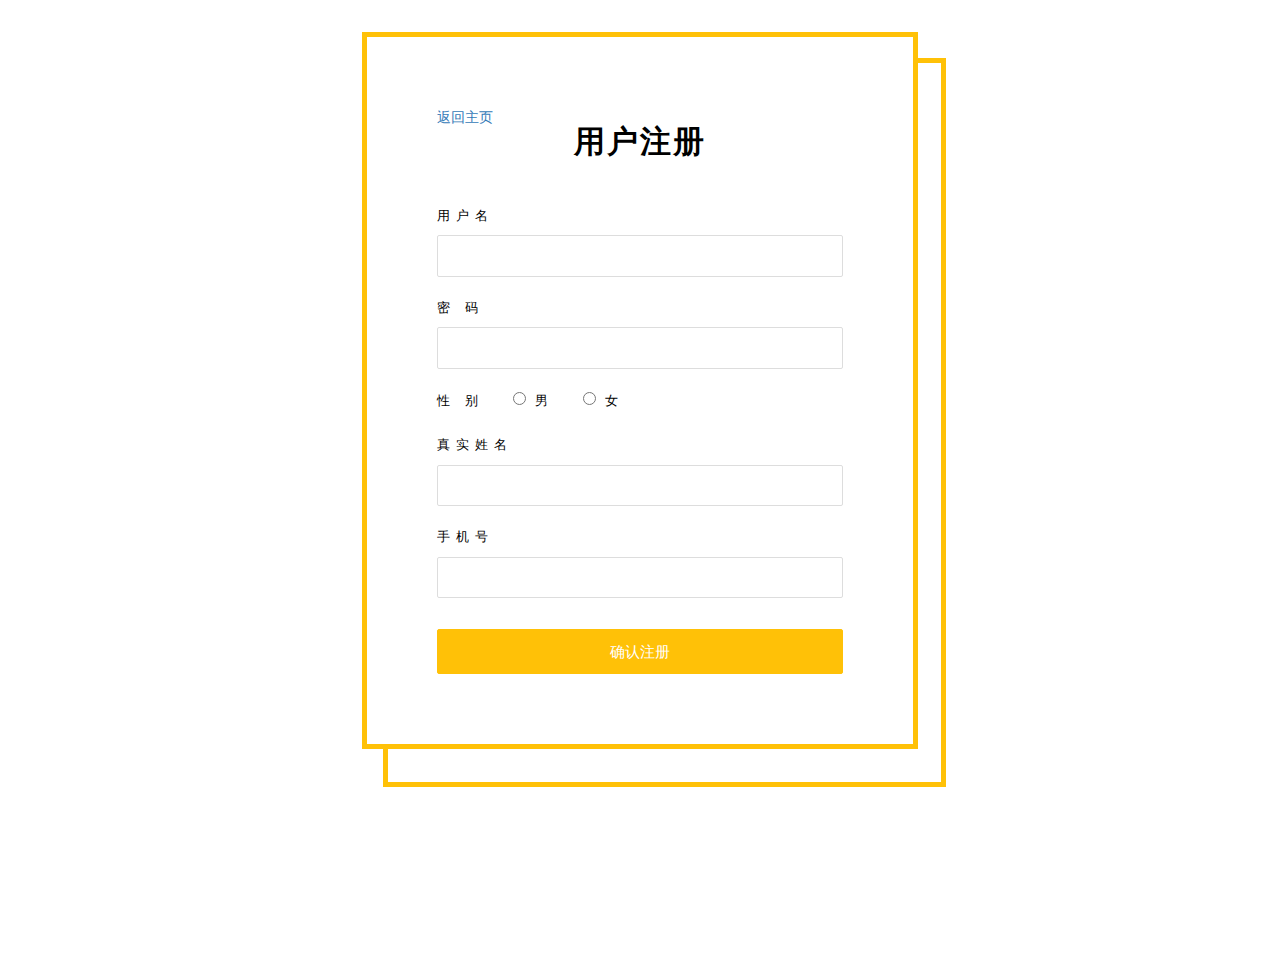
<file: car/src/main/webapp/CarShow/reg.html>
<!DOCTYPE html>
<html>

	<head>
		<meta charset="UTF-8">
		<title></title>
		<link href="css/bootstrap.css" type="text/css" rel="stylesheet" media="all">
		<link href="css/style.css" type="text/css" rel="stylesheet" media="all">
		<link href="css/font-awesome.css" rel="stylesheet">
		<!-- font-awesome icons -->
		<link rel="stylesheet" href="css/flexslider.css" type="text/css" media="screen" />
		<!-- flexslider-CSS -->
		<link rel="stylesheet" href="css/chocolat.css" type="text/css" media="screen">
	</head>

	<body>
		<center>
			<div class="col-md-6 col-sm-9 w3features-right" style="float: none; top: 200px;" >
				<div id="register" class="login-form agileits-right" style="float: none;">
					<a href="index.html">返回主页</a>
					<div class="agile-row" style="float: none;">
						<h5>用户注册</h5>
						<div class="login-agileits-top">
							<form action="#" method="post">
								<p>用户名</p>
								<input type="text" class="name" name="user name" required="" />
								<p>密 码</p>
								<input type="password" class="password" name="password" required="" />
								<p>性 别
								&nbsp;
								<input type="radio" class="password" name="password" required="" value="男"/> 男
								&nbsp;
								<input type="radio" class="password" name="password" required="" value="女"/> 女
								</p>
								
								<p>真实姓名</p>
								<input type="text" class="name" name="name" required="" />
								<p>手机号</p>
								<input type="text" class="phone" name="phone" required="" />

								<input type="submit" value="确认注册">
							</form>
						</div>
					</div>
				</div>
			</div>
		</center>
	</body>

</html>
</file>
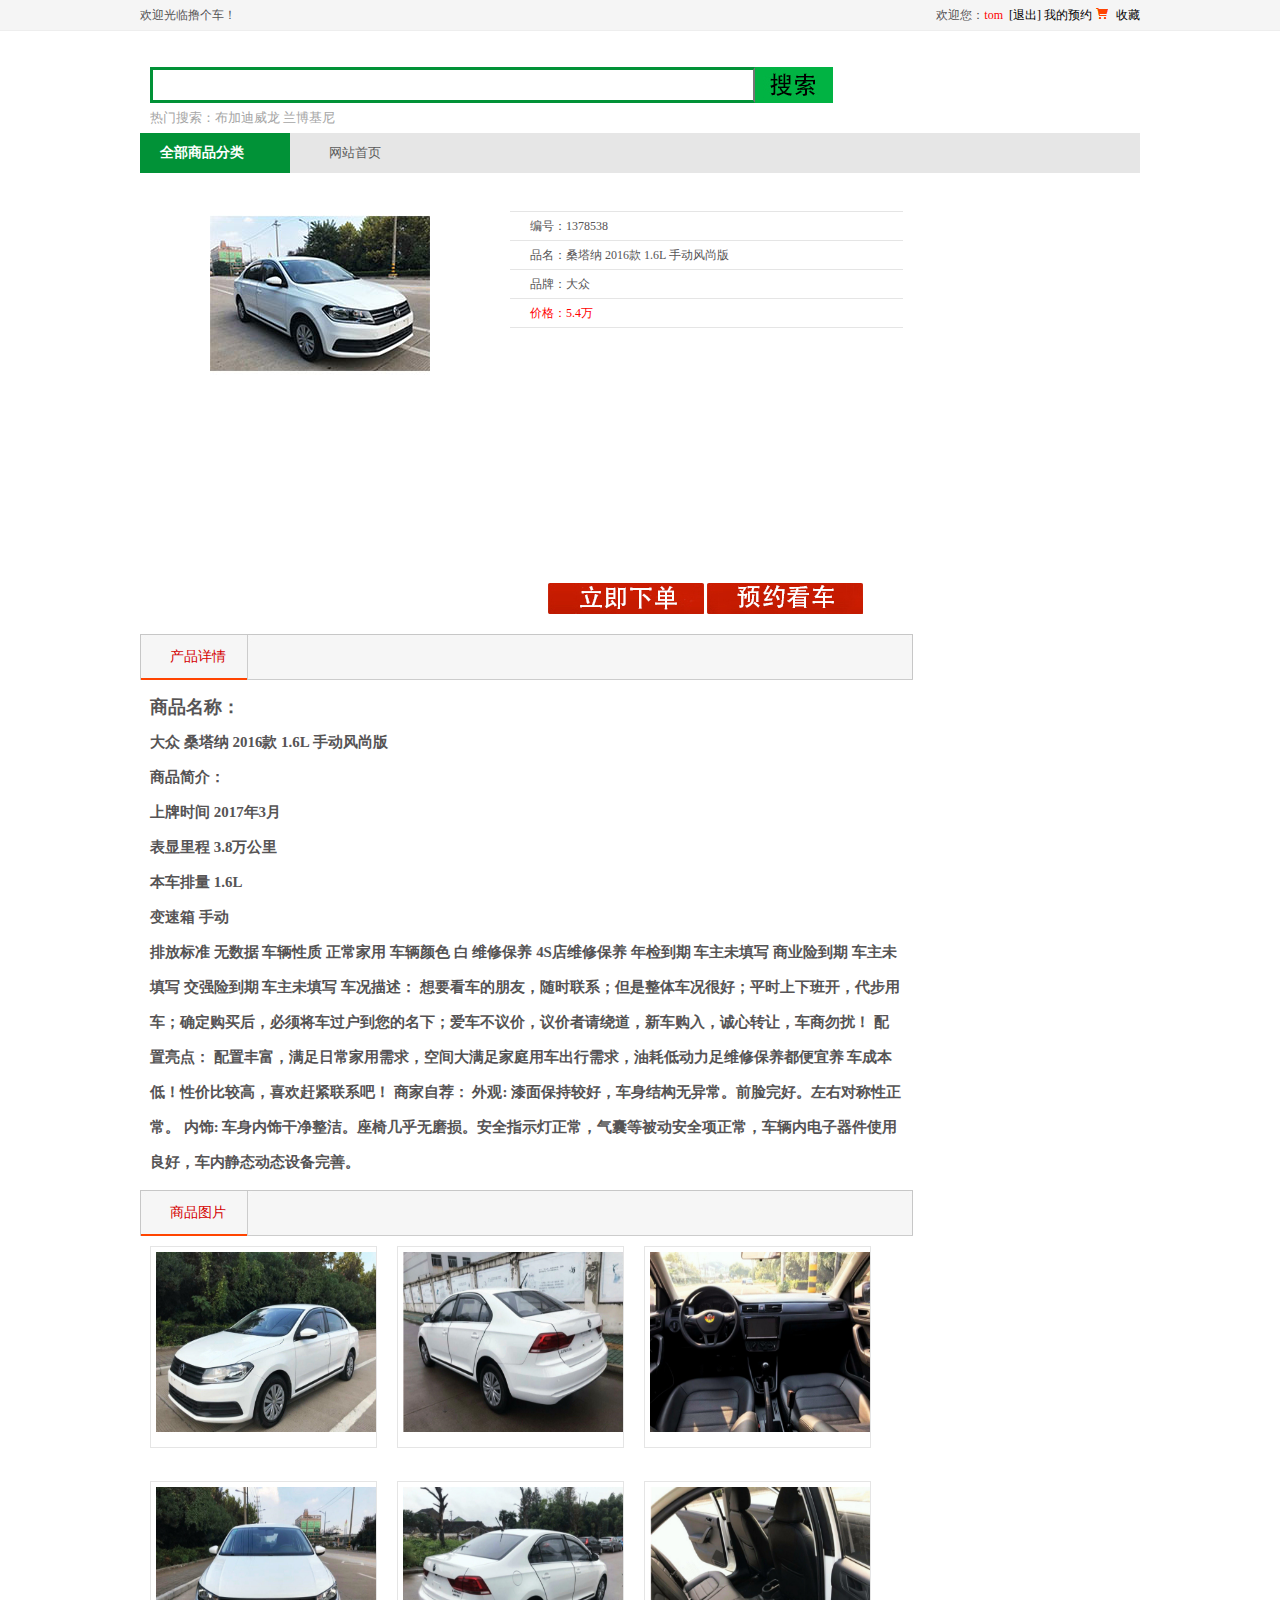
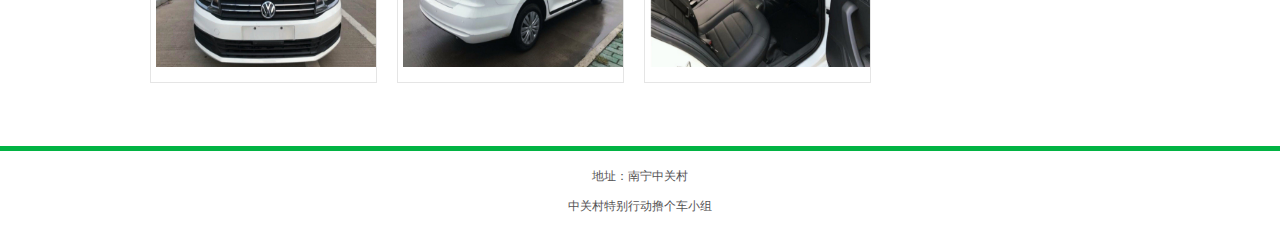
<file: car/src/main/webapp/CarShow/santana.html>
<!DOCTYPE html>
<html>
	<head>

		<title>商品显示</title>
		<meta http-equiv="keywords" content="keyword1,keyword2,keyword3">
		<meta http-equiv="description" content="this is my page">
		<meta http-equiv="content-type" content="text/html; charset=UTF-8">

		<link href="css/Layout.css" rel="stylesheet" type="text/css" />
		<SCRIPT type=text/javascript src="js/scrolltop.js"></SCRIPT>
		<SCRIPT type=text/javascript src="js/qq.js"></SCRIPT>

	</head>

	<body>
		<!--顶部注册开始-->
		<div class="itop">
			<div class="itop_body">
				<div class="itop_left fl">欢迎光临撸个车！</div>
				<div class="itop_right fl">

					欢迎您：<span class="red">tom</span>&nbsp;
					<span class="red"><a href="logOut">[退出]</a></span>
					<span class="blue"><a href="toMyOrderInfo">我的预约</a></span>

					<a href="cart.jsp">
						<span><img src="images/d002.jpg"/></span>&nbsp;
						<span>收藏 </span>
						<!-- <span class="red">5</span> 件  -->
					</a>
				</div>
			</div>
		</div>
		<!--顶部注册结束-->
		<!--头部搜索开始-->
		<div class="header">

			<div class="search fl">
				<div class="search_from">
					<div><input name="" type="text" class="s_input fl" /></div>
					<div class="s_botton fl"><input type="image" src="images/002.jpg" /></div>
				</div>
				<div class="s_hot hui">热门搜索：布加迪威龙 兰博基尼 </div>
			</div>
		</div>
		<!--头部搜索结束-->
		<!--菜单开始-->
		<div class="menu">
			<div class="menu_left fl">全部商品分类</div>
			<div class="menu_center fl">
				<div class="dh_topd">
					<A href="TheOrder.html">网站首页</A>
				</div>
				<!--<div class="dh_topd">
					<A href="index.jsp">购物流程</A>
				</div>
				<div class="dh_topd">
					<A href="index.jsp">联系我们</A>
				</div>-->
			</div>
		</div>
		<div class="clearall"></div>
		<!--菜单结束-->

		<!--主体开始-->
		<div class="main mt10">
			<div class="mleft fl ah">
				<!--产品图片参数开始-->
				<div class="show_a fl">
					<div class="img fl"><img src="images/san6.jpg" /></div>
					<div class="canshu fl">
						<p></p>
						<p>编号：1378538</p>
						<p>品名：桑塔纳 2016款 1.6L 手动风尚版</p>
						<p>品牌：大众</p>
						<p>
							<font color="red">价格：5.4万</font>
						</p>
					<!--	<div class="pic">
							<div class="img fl">
								<div class="tupian"><img src="product_images/s1378538.jpg" /></div>
								<div class="huohao">这是小图</div>
							</div>
							<div class="img fl">
								<div class="tupian"><img src="product_images/s1378538.jpg" /></div>
								<div class="huohao"></div>
							</div>
							<div class="img fl">
								<div class="tupian"><img src="product_images/s1378538.jpg" /></div>
								<div class="huohao"></div>
							</div>
							<div class="img fl">
								<div class="tupian"><img src="product_images/s1378538.jpg" /></div>
								<div class="huohao"></div>
							</div>-->
						</div>
					</div>
				</div>
				<!--产品图片参数结束-->
				<div class="show_b fl">
					<a href="confirm.html"><img src="images/d010.1.jpg" /></a>
					<a href="Maa.html"><img src="images/d010.jpg" /></a>
				</div>
				<div class="show_c fl">产品详情</div>
				<div class="show_d fl ah">
					商品名称：<br/> <h5>大众 桑塔纳 2016款 1.6L 手动风尚版
					<br/> 商品简介：
					<br/> 上牌时间 2017年3月   <br/>表显里程 3.8万公里
<br/>本车排量 1.6L    <br/>变速箱 手动
<br/>排放标准 无数据   车辆性质 正常家用
车辆颜色 白    维修保养 4S店维修保养
年检到期 车主未填写
商业险到期 车主未填写
交强险到期 车主未填写
车况描述：
想要看车的朋友，随时联系；但是整体车况很好；平时上下班开，代步用车；确定购买后，必须将车过户到您的名下；爱车不议价，议价者请绕道，新车购入，诚心转让，车商勿扰！
配置亮点：
配置丰富，满足日常家用需求，空间大满足家庭用车出行需求，油耗低动力足维修保养都便宜养 车成本低！性价比较高，喜欢赶紧联系吧！
商家自荐：
外观: 漆面保持较好，车身结构无异常。前脸完好。左右对称性正常。
内饰: 车身内饰干净整洁。座椅几乎无磨损。安全指示灯正常，气囊等被动安全项正常，车辆内电子器件使用良好，车内静态动态设备完善。

</h5>

				</div>
				<div class="show_c fl">商品图片</div>
				<div class="show_e fl">
					<div class="yy fl"><img src="img/桑塔纳 (1).png" width="220px" height="180px"/></div>
					<div class="yy fl"><img src="img/桑塔纳 (2).png" width="220px" height="180px"/></div>
					<div class="yy fl"><img src="img/桑塔纳 (7).png" width="220px" height="180px"/></div>
				</div>
				<div class="show_e fl">
					<div class="yy fl"><img src="img/桑塔纳 (5).png" width="220px" height="180px"/></div>
					<div class="yy fl"><img src="img/桑塔纳 (6).png" width="220px" height="180px"/></div>
					<div class="yy fl"><img src="img/桑塔纳 (8).png" width="220px" height="180px"/></div>
				</div>
			</div>

		</div>
		</div>
		<!--尾部开始-->
		<div class="end">地址：南宁中关村<br /> 中关村特别行动撸个车小组
		</div>
		<!--尾部结束-->
		<DIV style="DISPLAY: none;POSITION: fixed; TEXT-ALIGN: center; LINE-HEIGHT: 30px; WIDTH: 30px; BOTTOM: 100px; HEIGHT: 33px; FONT-SIZE: 12px; CURSOR: pointer; RIGHT: 0px; _position: absolute; _right: auto" id=goTopBtn>
			<IMG border=0 src="images/lanren_top.jpg">
		</DIV>
		<SCRIPT type=text/javascript>
			goTopEx();
		</SCRIPT>
	</body>

</html>
</file>
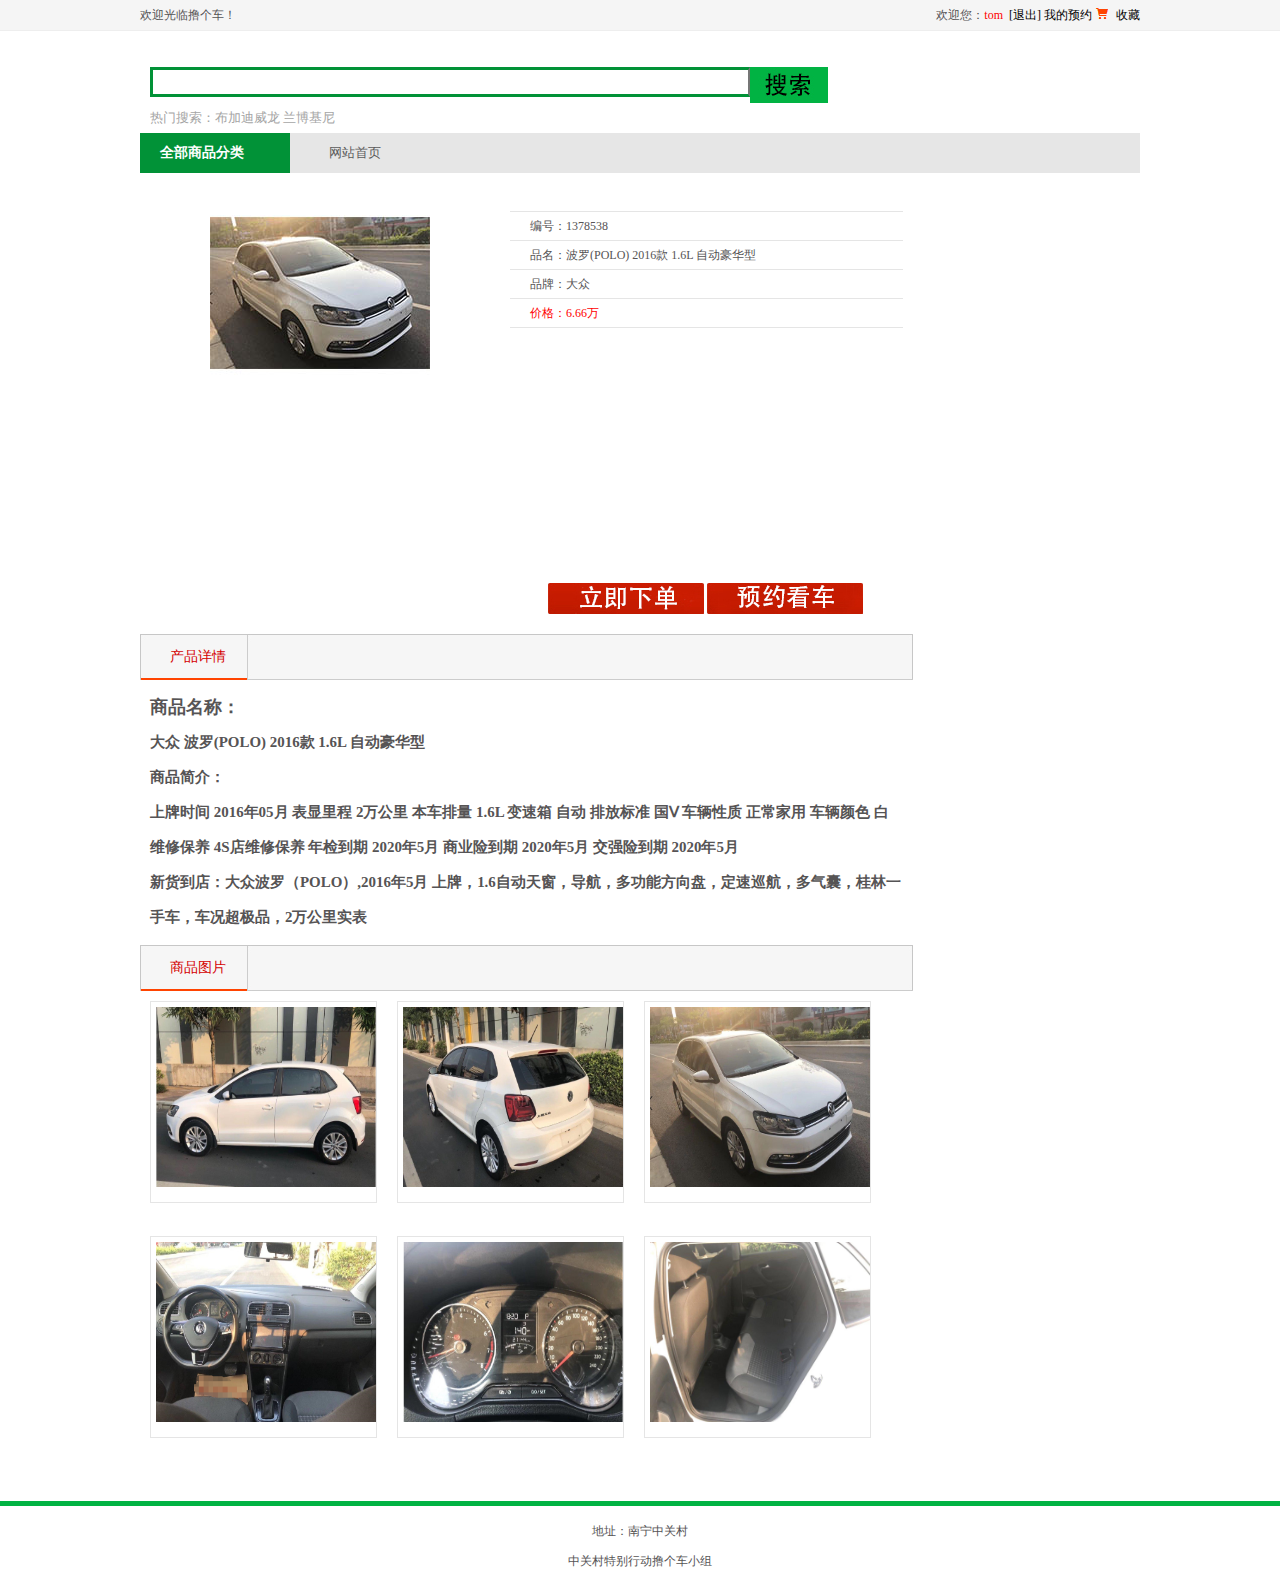
<file: car/src/main/webapp/CarShow/show.html>
<!DOCTYPE HTML PUBLIC "-//W3C//DTD HTML 4.01 Transitional//EN">
<html>

	<head>

		<title>商品显示</title>
		<meta http-equiv="keywords" content="keyword1,keyword2,keyword3">
		<meta http-equiv="description" content="this is my page">
		<meta http-equiv="content-type" content="text/html; charset=UTF-8">

		<link href="css/Layout.css" rel="stylesheet" type="text/css" />
		<SCRIPT type=text/javascript src="js/scrolltop.js"></SCRIPT>
		<SCRIPT type=text/javascript src="js/qq.js"></SCRIPT>

	</head>

	<body>
		<!--顶部注册开始-->
		<div class="itop">
			<div class="itop_body">
				<div class="itop_left fl">欢迎光临撸个车！</div>
				<div class="itop_right fl">

					欢迎您：<span class="red">tom</span>&nbsp;
					<span class="red"><a href="logOut">[退出]</a></span>
					<span class="blue"><a href="toMyOrderInfo">我的预约</a></span>

					<a href="cart.jsp">
						<span><img src="images/d002.jpg"/></span>&nbsp;
						<span>收藏 </span>
						<!-- <span class="red">5</span> 件  -->
					</a>
				</div>
			</div>
		</div>
		<!--顶部注册结束-->
		<!--头部搜索开始-->
		<div class="header">
    <a></a>
			<div class="search fl">
				<div class="search_from">
					<div><input name="" type="text" class="s_input fl" /></div>
					<div class="s_botton fl"><input type="image" src="images/002.jpg" /></div>
				</div>
				<div class="s_hot hui">热门搜索：布加迪威龙 兰博基尼 </div>
			</div>
		</div>
		<!--头部搜索结束-->
		<!--菜单开始-->
		<div class="menu">
			<div class="menu_left fl">全部商品分类</div>
			<div class="menu_center fl">
				<div class="dh_topd">
					<A href="TheOrder.html">网站首页</A>
				</div>
				<!--
                	
                <div class="dh_topd">
					<A href="index.jsp">购物流程</A>
				</div>
				<div class="dh_topd">
					<A href="index.jsp">联系我们</A>
				</div>-->
			</div>
		</div>
		<div class="clearall"></div>
		<!--菜单结束-->

		<!--主体开始-->
		<div class="main mt10">
			<div class="mleft fl ah">
				<!--产品图片参数开始-->
				<div class="show_a fl">
					<div class="img fl"><img src="images/san.jpg" /></div>
					<div class="canshu fl">
						<p></p>
						<p>编号：1378538</p>
						<p>品名：波罗(POLO) 2016款 1.6L 自动豪华型</p>
						<p>品牌：大众</p>
						<p>
							<font color="red">价格：6.66万</font>
						</p>
					<!--	<div class="pic">
							<div class="img fl">
								<div class="tupian"><img src="product_images/s1378538.jpg" /></div>
								<div class="huohao">这是小图</div>
							</div>
							<div class="img fl">
								<div class="tupian"><img src="product_images/s1378538.jpg" /></div>
								<div class="huohao"></div>
							</div>
							<div class="img fl">
								<div class="tupian"><img src="product_images/s1378538.jpg" /></div>
								<div class="huohao"></div>
							</div>
							<div class="img fl">
								<div class="tupian"><img src="product_images/s1378538.jpg" /></div>
								<div class="huohao"></div>
							</div>-->
						</div>
					</div>
				</div>
				<!--产品图片参数结束-->
				<div class="show_b fl">
					<a href="confirm.html"><img src="images/d010.1.jpg" /></a>
					<a href="Maa.html"><img src="images/d010.jpg" /></a>
				</div>
				<div class="show_c fl">产品详情</div>
				<div class="show_d fl ah">
					商品名称：<br/> <h5>大众 波罗(POLO) 2016款 1.6L 自动豪华型
					<br/> 商品简介：
					<br/> 上牌时间 2016年05月      表显里程 2万公里
本车排量 1.6L     变速箱 自动      排放标准 国Ⅴ
车辆性质 正常家用   车辆颜色 白
维修保养 4S店维修保养    年检到期 2020年5月
商业险到期 2020年5月   交强险到期 2020年5月<br />
新货到店：大众波罗（POLO）,2016年5月 上牌，1.6自动天窗，导航，多功能方向盘，定速巡航，多气囊，桂林一手车，车况超极品，2万公里实表</h5>

				</div>
				<div class="show_c fl">商品图片</div>
				<div class="show_e fl">
					<div class="yy fl"><img src="img/polo(3).png" width="220px" height="180px"/></div>
					<div class="yy fl"><img src="img/polo(5).png" width="220px" height="180px"/></div>
					<div class="yy fl"><img src="img/polo(8).png" width="220px" height="180px"/></div>
				</div>
				<div class="show_e fl">
					<div class="yy fl"><img src="img/polo(7).png" width="220px" height="180px"/></div>
					<div class="yy fl"><img src="img/polo(4).png" width="220px" height="180px"/></div>
					<div class="yy fl"><img src="img/polo(1).jpg" width="220px" height="180px"/></div>
				</div>
			</div>

		</div>
		</div>
		<!--尾部开始-->
		<div class="end">地址：南宁中关村<br /> 中关村特别行动撸个车小组
		</div>
		<!--尾部结束-->
		<DIV style="DISPLAY: none;POSITION: fixed; TEXT-ALIGN: center; LINE-HEIGHT: 30px; WIDTH: 30px; BOTTOM: 100px; HEIGHT: 33px; FONT-SIZE: 12px; CURSOR: pointer; RIGHT: 0px; _position: absolute; _right: auto" id=goTopBtn>
			<IMG border=0 src="images/lanren_top.jpg">
		</DIV>
		<SCRIPT type=text/javascript>
			goTopEx();
		</SCRIPT>
	</body>

</html>
</file>
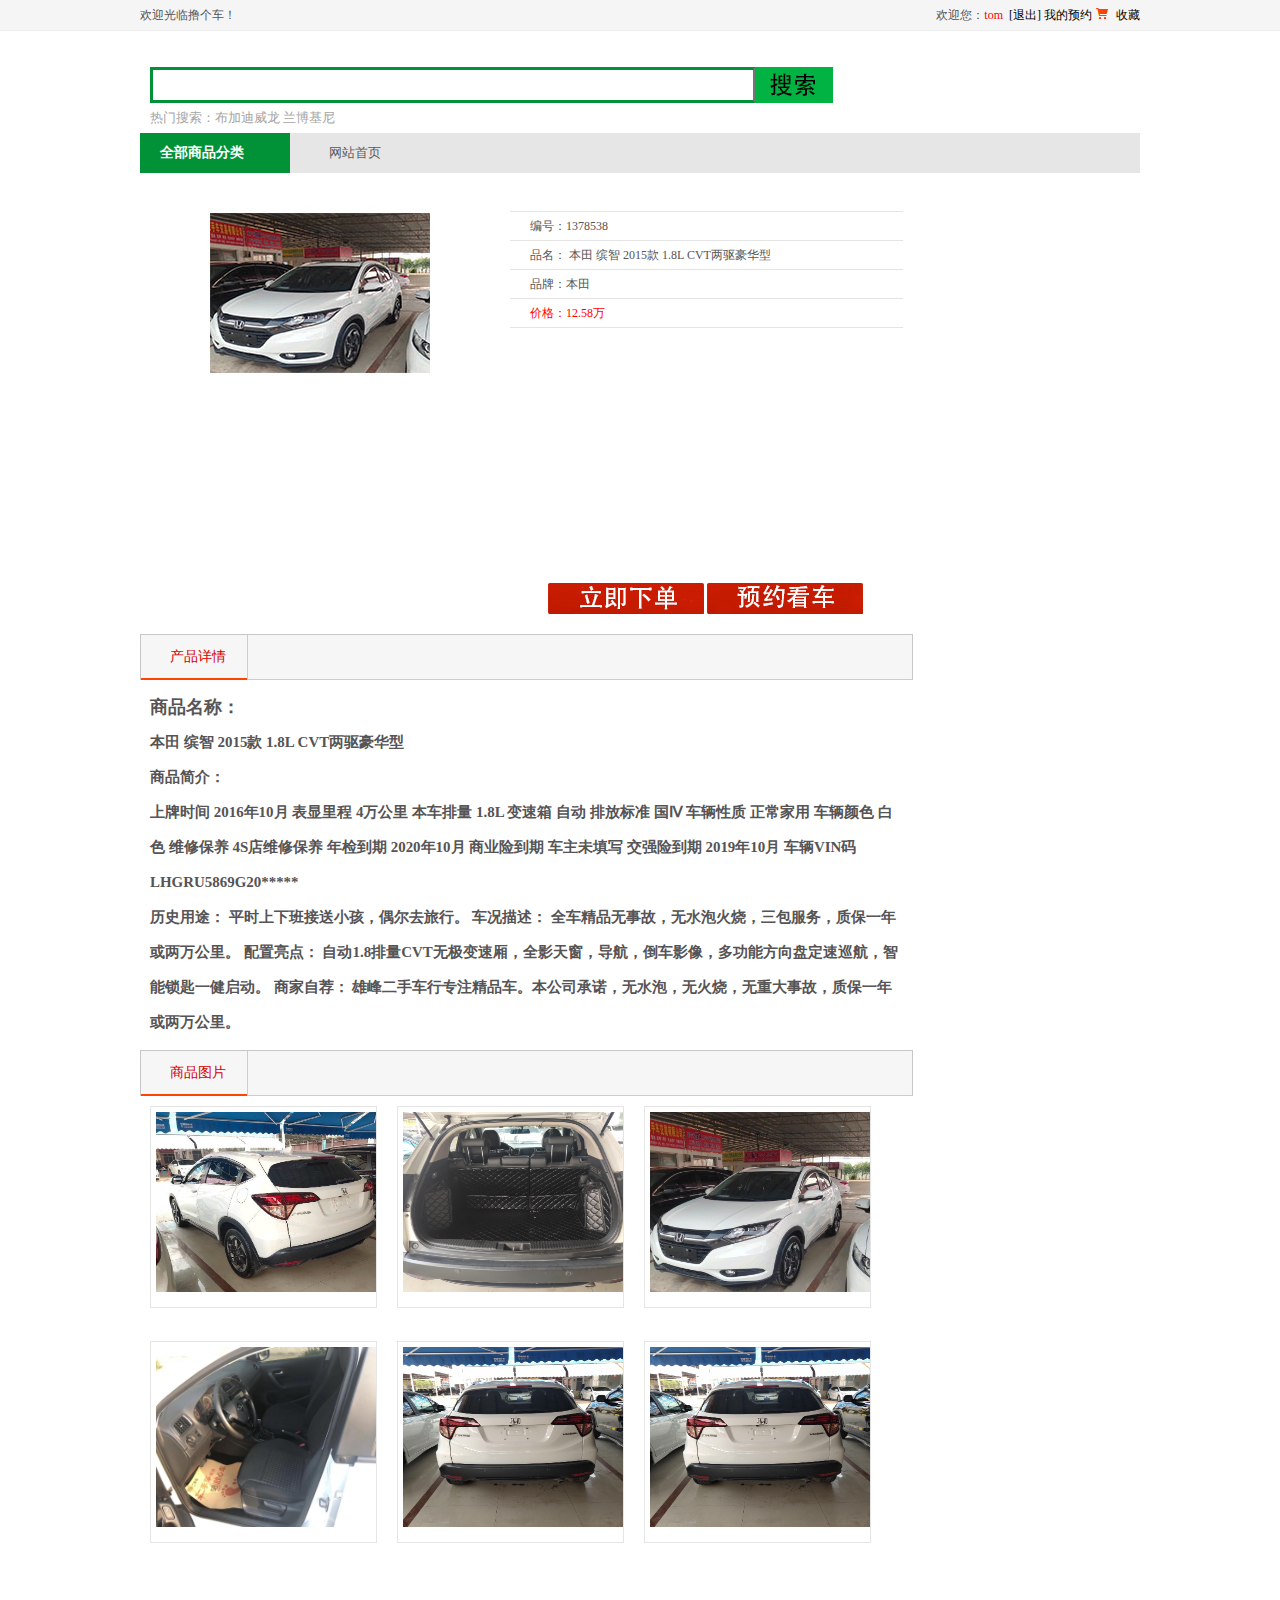
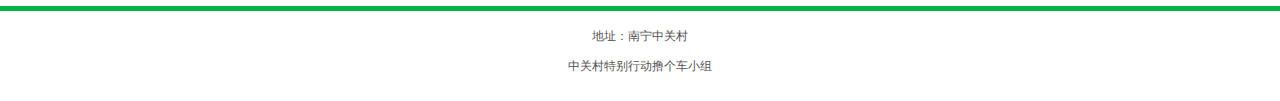
<file: car/src/main/webapp/CarShow/SUV.html>
<!DOCTYPE html>
<html>
		<head>

		<title>商品显示</title>
		<meta http-equiv="keywords" content="keyword1,keyword2,keyword3">
		<meta http-equiv="description" content="this is my page">
		<meta http-equiv="content-type" content="text/html; charset=UTF-8">

		<link href="css/Layout.css" rel="stylesheet" type="text/css" />
		<SCRIPT type=text/javascript src="js/scrolltop.js"></SCRIPT>
		<SCRIPT type=text/javascript src="js/qq.js"></SCRIPT>

	</head>

	<body>
		<!--顶部注册开始-->
		<div class="itop">
			<div class="itop_body">
				<div class="itop_left fl">欢迎光临撸个车！</div>
				<div class="itop_right fl">

					欢迎您：<span class="red">tom</span>&nbsp;
					<span class="red"><a href="logOut">[退出]</a></span>
					<span class="blue"><a href="toMyOrderInfo">我的预约</a></span>

					<a href="cart.jsp">
						<span><img src="images/d002.jpg"/></span>&nbsp;
						<span>收藏 </span>
						<!-- <span class="red">5</span> 件  -->
					</a>
				</div>
			</div>
		</div>
		<!--顶部注册结束-->
		<!--头部搜索开始-->
		<div class="header">

			<div class="search fl">
				<div class="search_from">
					<div><input name="" type="text" class="s_input fl" /></div>
					<div class="s_botton fl"><input type="image" src="images/002.jpg" /></div>
				</div>
				<div class="s_hot hui">热门搜索：布加迪威龙 兰博基尼 </div>
			</div>
		</div>
		<!--头部搜索结束-->
		<!--菜单开始-->
		<div class="menu">
			<div class="menu_left fl">全部商品分类</div>
			<div class="menu_center fl">
				<div class="dh_topd">
					<A href="TheOrder.html">网站首页</A>
				</div>
			<!--	<div class="dh_topd">
					<A href="index.jsp">购物流程</A>
				</div>
				<div class="dh_topd">
					<A href="index.jsp">联系我们</A>
				</div>-->
			</div>
		</div>
		<div class="clearall"></div>
		<!--菜单结束-->

		<!--主体开始-->
		<div class="main mt10">
			<div class="mleft fl ah">
				<!--产品图片参数开始-->
				<div class="show_a fl">
					<div class="img fl"><img src="images/hh.jpg" /></div>
					<div class="canshu fl">
						<p></p>
						<p>编号：1378538</p>
						<p>品名： 本田 缤智 2015款 1.8L CVT两驱豪华型</p>
						<p>品牌：本田</p>
						<p>
							<font color="red">价格：12.58万</font>
						</p>
					<!--
                    	
                   	<div class="pic">
							<div class="img fl">
								<div class="tupian"><img src="product_images/s1378538.jpg" /></div>
								<div class="huohao">这是小图</div>
							</div>
							<div class="img fl">
								<div class="tupian"><img src="product_images/s1378538.jpg" /></div>
								<div class="huohao"></div>
							</div>
							<div class="img fl">
								<div class="tupian"><img src="product_images/s1378538.jpg" /></div>
								<div class="huohao"></div>
							</div>
							<div class="img fl">
								<div class="tupian"><img src="product_images/s1378538.jpg" /></div>
								<div class="huohao"></div>
							</div> -->
						</div>
					</div>
				</div>
				<!--产品图片参数结束-->
				<div class="show_b fl">
					<a href="confirm.html"><img src="images/d010.1.jpg" /></a>
					<a href="Maa.html"><img src="images/d010.jpg" /></a>
				</div>
				<div class="show_c fl">产品详情</div>
				<div class="show_d fl ah">
					商品名称：<br/> <h5>本田 缤智 2015款 1.8L CVT两驱豪华型
					<br/> 商品简介：
					<br/> 上牌时间 2016年10月   表显里程 4万公里
本车排量 1.8L  变速箱 自动
排放标准 国Ⅳ   车辆性质 正常家用
车辆颜色 白色   维修保养 4S店维修保养
年检到期 2020年10月   商业险到期 车主未填写
交强险到期 2019年10月   车辆VIN码 LHGRU5869G20*****

<br />
历史用途：
平时上下班接送小孩，偶尔去旅行。
车况描述：
全车精品无事故，无水泡火烧，三包服务，质保一年或两万公里。
配置亮点：
自动1.8排量CVT无极变速厢，全影天窗，导航，倒车影像，多功能方向盘定速巡航，智能锁匙一健启动。
商家自荐： 
雄峰二手车行专注精品车。本公司承诺，无水泡，无火烧，无重大事故，质保一年或两万公里。

</h5>

				</div>
				<div class="show_c fl">商品图片</div>
				<div class="show_e fl">
					<div class="yy fl"><img src="img/n_v2130c159418584261acf225dc99416e92.jpg" width="220px" height="180px"/></div>
					<div class="yy fl"><img src="img/n_v213c33da0c40c44eeaab5c75b50c0532a.jpg" width="220px" height="180px"/></div>
					<div class="yy fl"><img src="img/n_v2819602d233e64c03b139c3618792c93d.jpg" width="220px" height="180px"/></div>
				</div>
				<div class="show_e fl">
					<div class="yy fl"><img src="img/n_v2e28c2ffe675d41d7b81e0b65a4aaf767.jpg" width="220px" height="180px"/></div>
					<div class="yy fl"><img src="img/n_v2fbb92d13b97f461a87458cc862e27ae8.jpg" width="220px" height="180px"/></div>
					<div class="yy fl"><img src="img/n_v2fbb92d13b97f461a87458cc862e27ae8.jpg" width="220px" height="180px"/></div>
				</div>
			</div>

		</div>
		</div>
		<!--尾部开始-->
		<div class="end">地址：南宁中关村<br /> 中关村特别行动撸个车小组
		</div>
		<!--尾部结束-->
		<DIV style="DISPLAY: none;POSITION: fixed; TEXT-ALIGN: center; LINE-HEIGHT: 30px; WIDTH: 30px; BOTTOM: 100px; HEIGHT: 33px; FONT-SIZE: 12px; CURSOR: pointer; RIGHT: 0px; _position: absolute; _right: auto" id=goTopBtn>
			<IMG border=0 src="images/lanren_top.jpg">
		</DIV>
		<SCRIPT type=text/javascript>
			goTopEx();
		</SCRIPT>
	</body>

</html>
</file>
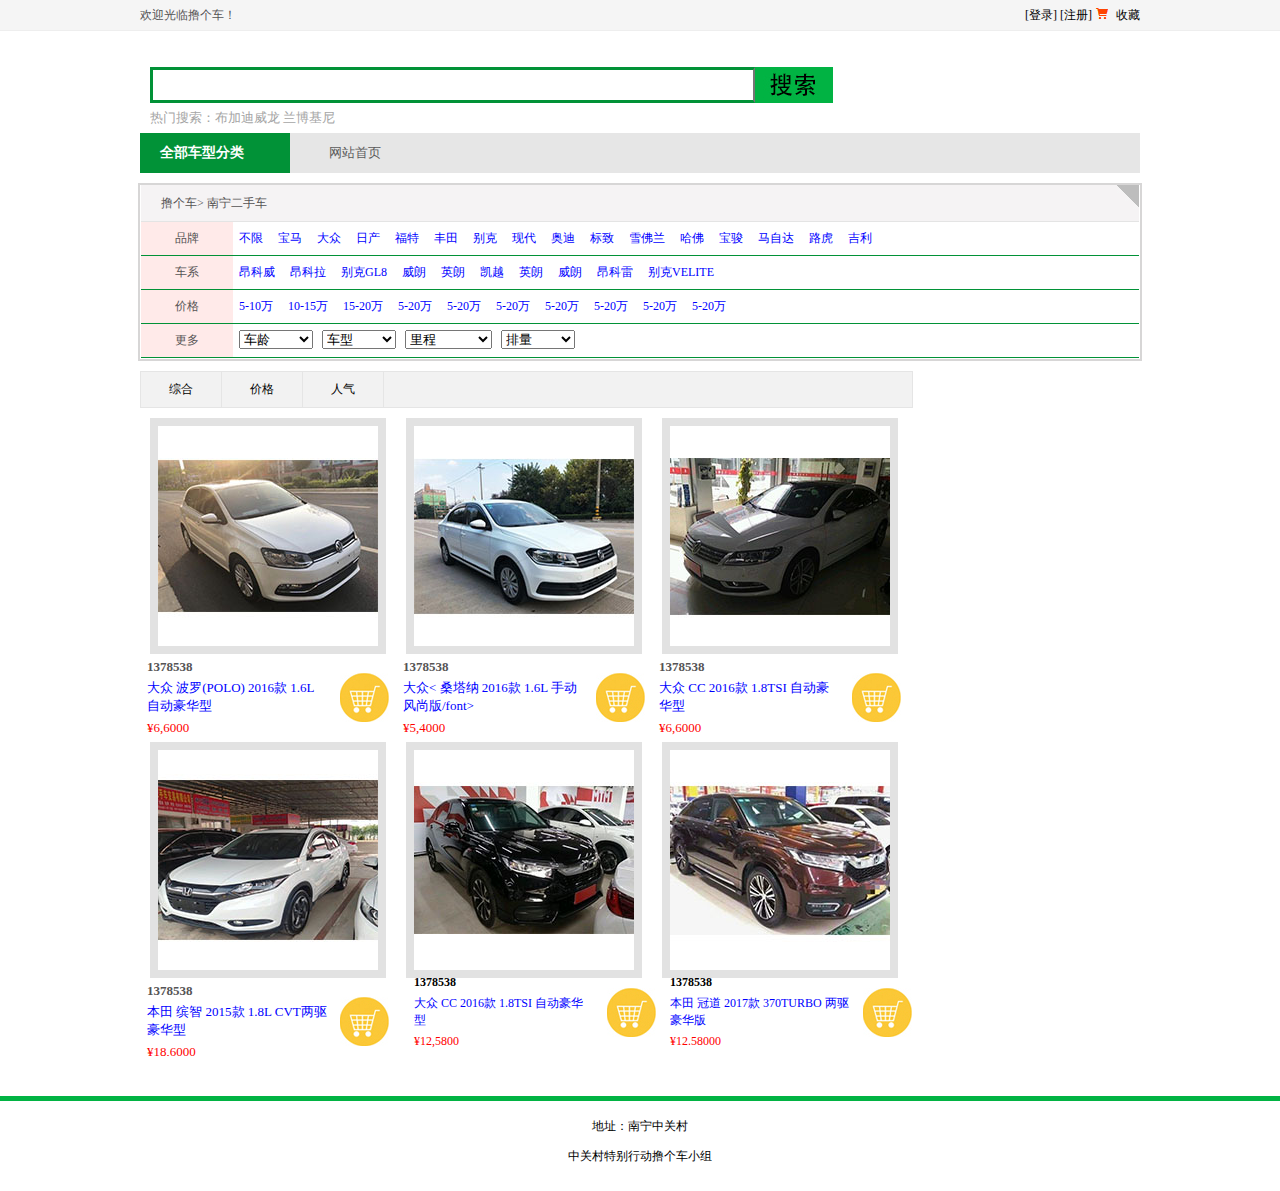
<file: car/src/main/webapp/CarShow/TheOrder.html>
<!DOCTYPE html PUBLIC "-//W3C//DTD XHTML 1.0 Transitional//EN" "http://www.w3.org/TR/xhtml1/DTD/xhtml1-transitional.dtd">
<html xmlns="http://www.w3.org/1999/xhtml">

	<head>
		<meta http-equiv="Content-Type" content="text/html; charset=utf-8" />
		<title>撸个车订单</title>
		<link href="css/Layout.css" rel="stylesheet" type="text/css" />
		<SCRIPT type=text/javascript src="js/scrolltop.js"></SCRIPT>
		<SCRIPT type=text/javascript src="js/qq.js"></SCRIPT>
	</head>

	<body>

		<div class="itop">
			<div class="itop_body">
				<div class="itop_left fl">欢迎光临撸个车！</div>
				<div class="itop_right fl">

					<font color="red"></font>
					<!-- 
				
				<span class="red"></span>&nbsp;
				<span class="blue"><a href="#">[退出]</a></span>
			
				<span class="blue"><a href="login.jsp">[登录]</a></span>
			
				<span class="red"><a href="reg.jsp">[注册]</a></span>				
		 -->

					<span class="blue"><a href="login.html">[登录]</a></span>
					<span class="red"><a href="reg.html">[注册]</a></span>

					<a href="reg.html">
						<span><img src="images/d002.jpg"/></span>&nbsp;
						<span>收藏 </span>
						<!-- <span class="red">5</span> 件  -->
					</a>
				</div>
			</div>
		</div>
		<div class="clearall"></div>
		<!--顶部注册结束-->
		<!--头部搜索开始-->
		<div class="header">

			<div class="search fl">
				<div class="search_from">
					<div><input name="" type="text" class="s_input fl" /></div>
					<div class="s_botton fl"><input type="image" src="images/002.jpg" /></div>
				</div>
				<div class="s_hot hui">热门搜索：布加迪威龙 兰博基尼 </div>
			</div>
		</div>
		<!--头部搜索结束-->
		<!--菜单开始-->
		<div class="menu">
			<div class="menu_left fl">全部车型分类</div>
			<div class="menu_center fl">
				<div class="dh_topd">
					<A href="index.html">网站首页</A>
				</div>
				
			</div>
		</div>
		<div class="clearall"></div>
		<!--菜单结束-->
		<!--条件筛选开始-->
		<div class="sx mt10">
			<div class="sx_a"><span>撸个车> 南宁二手车</span></div>

			<div class="sx_b"> 
				<p class="tit fl">品牌</p>
				<p class="con fl">

					&nbsp;
					<a class="cks" href="xxx.html" target="main" style="color: blue;">不限</a>&nbsp;&nbsp; &nbsp;
					<a class="cks" href="xxx.html" target="main" style="color: blue;">宝马</a>&nbsp;&nbsp; &nbsp;
					<a class="cks" href="xxx.html" target="main" style="color: blue;">大众</a>&nbsp;&nbsp; &nbsp;
					<a class="cks" href="xxx.html" target="main" style="color: blue;">日产</a>&nbsp;&nbsp; &nbsp;
					<a class="cks" href="xxx.html" target="main" style="color: blue;">福特</a>&nbsp;&nbsp; &nbsp;
					<a class="cks" href="xxx.html" target="main" style="color: blue;">丰田</a>&nbsp;&nbsp; &nbsp;
					<a class="cks" href="xxx.html" target="main" style="color: blue;">别克</a>&nbsp;&nbsp; &nbsp;
					<a class="cks" href="xxx.html" target="main" style="color: blue;">现代</a>&nbsp;&nbsp; &nbsp;
					<a class="cks" href="xxx.html" target="main" style="color: blue;">奥迪</a>&nbsp;&nbsp; &nbsp;
					<a class="cks" href="xxx.html" target="main" style="color: blue;">标致</a>&nbsp;&nbsp; &nbsp;
					<a class="cks" href="xxx.html" target="main" style="color: blue;">雪佛兰</a>&nbsp;&nbsp; &nbsp;
					<a class="cks" href="xxx.html" target="main" style="color: blue;">哈佛</a>&nbsp;&nbsp; &nbsp;
					<a class="cks" href="xxx.html" target="main" style="color: blue;">宝骏</a>&nbsp;&nbsp; &nbsp;
					<a class="cks" href="xxx.html" target="main" style="color: blue;">马自达</a>&nbsp;&nbsp; &nbsp;
					<a class="cks" href="xxx.html" target="main" style="color: blue;">路虎</a>&nbsp;&nbsp; &nbsp;
					<a class="cks" href="xxx.html" target="main" style="color: blue;">吉利</a>&nbsp;&nbsp;

				</p>

				
			</div>

			<div class="sx_b">
				<p class="tit fl">车系</p>
				<p class="con fl">
					&nbsp;
					<a class="cks" href="xxx.html" target="main" style="color: blue;">昂科威</a>&nbsp;&nbsp; &nbsp;
					<a class="cks" href="xxx.html" target="main" style="color: blue;">昂科拉</a>&nbsp;&nbsp; &nbsp;
					<a class="cks" href="xxx.html" target="main" style="color: blue;">别克GL8</a>&nbsp;&nbsp; &nbsp;
					<a class="cks" href="xxx.html" target="main" style="color: blue;">威朗</a>&nbsp;&nbsp; &nbsp;
					<a class="cks" href="xxx.html" target="main" style="color: blue;">英朗</a>&nbsp;&nbsp; &nbsp;
					<a class="cks" href="xxx.html" target="main" style="color: blue;">凯越</a>&nbsp;&nbsp; &nbsp;
					<a class="cks" href="xxx.html" target="main" style="color: blue;">英朗</a>&nbsp;&nbsp; &nbsp;
					<a class="cks" href="xxx.html" target="main" style="color: blue;">威朗</a>&nbsp;&nbsp; &nbsp;
					<a class="cks" href="xxx.html" target="main" style="color: blue;">昂科雷</a>&nbsp;&nbsp; &nbsp;
					<a class="cks" href="xxx.html" target="main" style="color: blue;">别克VELITE</a>&nbsp;&nbsp;

				</p>
				
			</div>

			<div class="sx_b">
				<p class="tit fl">价格</p>
				<p class="con fl">
					&nbsp;
					<a class="cks" href="xxx.html" target="main" style="color: blue;">5-10万</a>&nbsp;&nbsp; &nbsp;
					<a class="cks" href="xxx.html" target="main" style="color: blue;">10-15万</a>&nbsp;&nbsp; &nbsp;
					<a class="cks" href="xxx.html" target="main" style="color: blue;">15-20万</a>&nbsp;&nbsp; &nbsp;
					<a class="cks" href="xxx.html" target="main" style="color: blue;">5-20万</a>&nbsp;&nbsp; &nbsp;
					<a class="cks" href="xxx.html" target="main" style="color: blue;">5-20万</a>&nbsp;&nbsp; &nbsp;
					<a class="cks" href="xxx.html" target="main" style="color: blue;">5-20万</a>&nbsp;&nbsp; &nbsp;
					<a class="cks" href="xxx.html" target="main" style="color: blue;">5-20万</a>&nbsp;&nbsp; &nbsp;
					<a class="cks" href="xxx.html" target="main" style="color: blue;">5-20万</a>&nbsp;&nbsp; &nbsp;
					<a class="cks" href="xxx.html" target="main" style="color: blue;">5-20万</a>&nbsp;&nbsp; &nbsp;
					<a class="cks" href="xxx.html" target="main" style="color: blue;">5-20万</a>&nbsp;&nbsp;
				</p>
				
			</div>
			<div class="sx_b">
				<p class="tit fl">更多</p>
				<p class="con fl">
					&nbsp;
					<select>
						<option value="" disabled selected hidden>车龄</option>
						<option>一年</option>
						<option>三年</option>
						<option>五年</option>
						<option>八年</option>
						<option>八年以上</option>
					</select>
					&nbsp;
					<select>
						<option value="" disabled selected hidden>车型</option>
						<option>SUV</option>
						<option>两厢轿车</option>
						<option>三厢轿车</option>
						<option>跑车</option>
						<option>MPV</option>
						<option>面包车</option>
					</select>
					&nbsp;
					<select>
						<option value="" disabled selected hidden>里程</option>
						<option>一万公里内</option>
						<option>三万公里内</option>
						<option>五万公里内</option>
						<option>八万公里内</option>
						<option>10万公里</option>
					</select>
					&nbsp;
					<select>
						<option value="" disabled selected hidden>排量</option>
						<option>1.0L以下</option>
						<option>1.0-1.6L</option>
						<option>1.6-2.0L</option>
						<option>2.0-3.0L</option>
						<option>3.0-4.0</option>
					</select>
				</p>
				
			
			</div>

		</div>
		<!-- div class="clearall"></div>   -->

		<!--条件筛选结束-->
		<!--主体开始-->
		<div class="main mt10">

			<div class="mleft fl ah">
				<div class="mleft_tit">
					<p class="fenlei fl">
						<a class="cks" href="xxx.html" target="main">综合</a>
					</p>
					<p class="fenlei fl">
						<a class="cks" href="xxx.html" target="main">价格</a>
					</p>
					<p class="fenlei fl">
						<a class="cks" href="xxx.html" target="main">人气</a>
					</p>
					
				</div>
				<!-- 产品循环开始 -->
				<div class="mpro fl">
					<div class="mpro_tp" onmouseover="javascript:this.style.background='#fbc837'" onmouseout="javascript:this.style.background=''">
						<a href='show.html' target="_blank">
								
							<img src="images/san.jpg" />
						</a>
					</div>
					<div class="mpro_con">
						<table width="242" border="0" cellpadding="0" cellspacing="0">
							<tr>
								<td width="180" height="25" align="left" valign="middle" class="jiacu">1378538</td>
								<td width="62" rowspan="3" align="right" valign="middle">
									<a href="addtoshopcart?productInfoId=1 "><img src="images/006.jpg" /></a>
									<!-- addtoshopcart?后面加上CartAction的字段属性 -->
								</td>
							</tr>
							<tr align="left" valign="middle">
								<td width="180" height="25">
									<font color=blue>大众 波罗(POLO) 2016款 1.6L 自动豪华型</font>
								</td>
							</tr>
							<tr align="left" valign="middle">
								<td width="180" height="25">
									<font color=red>¥6,6000</font>
								</td>
							</tr>
						</table>
					</div>
				</div>

				<!-- 产品循环开始 -->
				<div class="mpro fl">
					<div class="mpro_tp" onmouseover="javascript:this.style.background='#fbc837'" onmouseout="javascript:this.style.background=''">
						<a href='new_file.html' target="_blank">
								
							<img src="images/san6.jpg" />
						</a>
					</div>
					<div class="mpro_con">
						<table width="242" border="0" cellpadding="0" cellspacing="0">
							<tr>
								<td width="180" height="25" align="left" valign="middle" class="jiacu">1378538</td>
								<td width="62" rowspan="3" align="right" valign="middle">
									<a href="addtoshopcart?productInfoId=1 "><img src="images/006.jpg" /></a>
									<!-- addtoshopcart?后面加上CartAction的字段属性 -->
								</td>
							</tr>
							<tr align="left" valign="middle">
								<td width="180" height="25">
									<font color=blue>大众< 桑塔纳 2016款 1.6L 手动风尚版/font>
								</td>
							</tr>
							<tr align="left" valign="middle">
								<td width="180" height="25">
									<font color=red>¥5,4000</font>
								</td>
							</tr>
						</table>
					</div>
				</div>

				<div class="mpro fl">
					<div class="mpro_tp" onmouseover="javascript:this.style.background='#fbc837'" onmouseout="javascript:this.style.background=''">
						<a href='cc.html' target="_blank">
								
							<img src="images/cc6.jpg" width="220px"width="220px"/>
						</a>
					</div>
					<div class="mpro_con">
						<table width="242" border="0" cellpadding="0" cellspacing="0">
							<tr>
								<td width="180" height="25" align="left" valign="middle" class="jiacu">1378538</td>
								<td width="62" rowspan="3" align="right" valign="middle">
									<a href="addtoshopcart?productInfoId=1 "><img src="images/006.jpg" /></a>
									<!-- addtoshopcart?后面加上CartAction的字段属性 -->
								</td>
							</tr>
							<tr align="left" valign="middle">
								<td width="180" height="25">
									<font color=blue>大众 CC 2016款 1.8TSI 自动豪华型</font>
								</td>
							</tr>
							<tr align="left" valign="middle">
								<td width="180" height="25">
									<font color=red>¥6,6000</font>
								</td>
							</tr>
						</table>
					</div>
				</div>

				<div class="mpro fl">
					<div class="mpro_tp" onmouseover="javascript:this.style.background='#fbc837'" onmouseout="javascript:this.style.background=''">
						<a href='SUV.html' target="_blank">
								
							<img src="images/hh.jpg" />
						</a>
					</div>
					<div class="mpro_con">
						<table width="242" border="0" cellpadding="0" cellspacing="0">
							<tr>
								<td width="180" height="25" align="left" valign="middle" class="jiacu">1378538</td>
								<td width="62" rowspan="3" align="right" valign="middle">
									<a href="addtoshopcart?productInfoId=1 "><img src="images/006.jpg" /></a>
									<!-- addtoshopcart?后面加上CartAction的字段属性 -->
								</td>
							</tr>
							<tr align="left" valign="middle">
								<td width="180" height="25">
									<font color=blue>本田 缤智 2015款 1.8L CVT两驱豪华型</font>
								</td>
							</tr>
							<tr align="left" valign="middle">
								<td width="180" height="25">
									<font color=red>¥18,6000</font>
								</td>
							</tr>
						</table>
					</div>
				</div>
				<div class="mpro fl">
					<div class="mpro_tp" onmouseover="javascript:this.style.background='#fbc837'" onmouseout="javascript:this.style.background=''">
						<a href='turbo.html' target="_blank">
								
							<img src="images/suv.jpg" width="220px" height="220px/>
						</a>
					</div>
					<div class="mpro_con">
						<table width="242" border="0" cellpadding="0" cellspacing="0">
							<tr>
								<td width="180" height="25" align="left" valign="middle" class="jiacu">1378538</td>
								<td width="62" rowspan="3" align="right" valign="middle">
									<a href="addtoshopcart?productInfoId=1 "><img src="images/006.jpg" /></a>
									<!-- addtoshopcart?后面加上CartAction的字段属性 -->
								</td>
							</tr>
							<tr align="left" valign="middle">
								<td width="180" height="25">
									<font color=blue>大众 CC 2016款 1.8TSI 自动豪华型</font>
								</td>
							</tr>
							<tr align="left" valign="middle">
								<td width="180" height="25">
									<font color=red>¥12,5800</font>
								</td>
							</tr>
						</table>
					</div>
				</div>
				<div class="mpro fl">
					<div class="mpro_tp" onmouseover="javascript:this.style.background='#fbc837'" onmouseout="javascript:this.style.background=''">
						<a href='LL.html' target="_blank">
								
							<img src="img/370.jpg" width="220px" height="220px/>
						</a>
					</div>
					<div class="mpro_con">
						<table width="242" border="0" cellpadding="0" cellspacing="0">
							<tr>
								<td width="180" height="25" align="left" valign="middle" class="jiacu">1378538</td>
								<td width="62" rowspan="3" align="right" valign="middle">
									<a href="addtoshopcart?productInfoId=1 "><img src="images/006.jpg" /></a>
									<!-- addtoshopcart?后面加上CartAction的字段属性 -->
								</td>
							</tr>
							<tr align="left" valign="middle">
								<td width="180" height="25">
									<font color=blue>本田 冠道 2017款 370TURBO 两驱豪华版</font>
								</td>
							</tr>
							<tr align="left" valign="middle">
								<td width="180" height="25">
									<font color=red>¥12.58000</font>
								</td>
							</tr>
						</table>
					</div>
				</div>
</div>
		</div>
		<!--主体结束-->

		<!--尾部开始-->
		<div class="end">地址：南宁中关村<br /> 中关村特别行动撸个车小组
		</div>
		<!--尾部结束-->
		<DIV style="DISPLAY: none;POSITION: fixed; TEXT-ALIGN: center; LINE-HEIGHT: 30px; WIDTH: 30px; BOTTOM: 100px; HEIGHT: 33px; FONT-SIZE: 12px; CURSOR: pointer; RIGHT: 0px; _position: absolute; _right: auto" id=goTopBtn>
			<IMG border=0 src="images/lanren_top.jpg">
		</DIV>
		<SCRIPT type=text/javascript>
			goTopEx();
		</SCRIPT>
	</body>

</html>
</file>
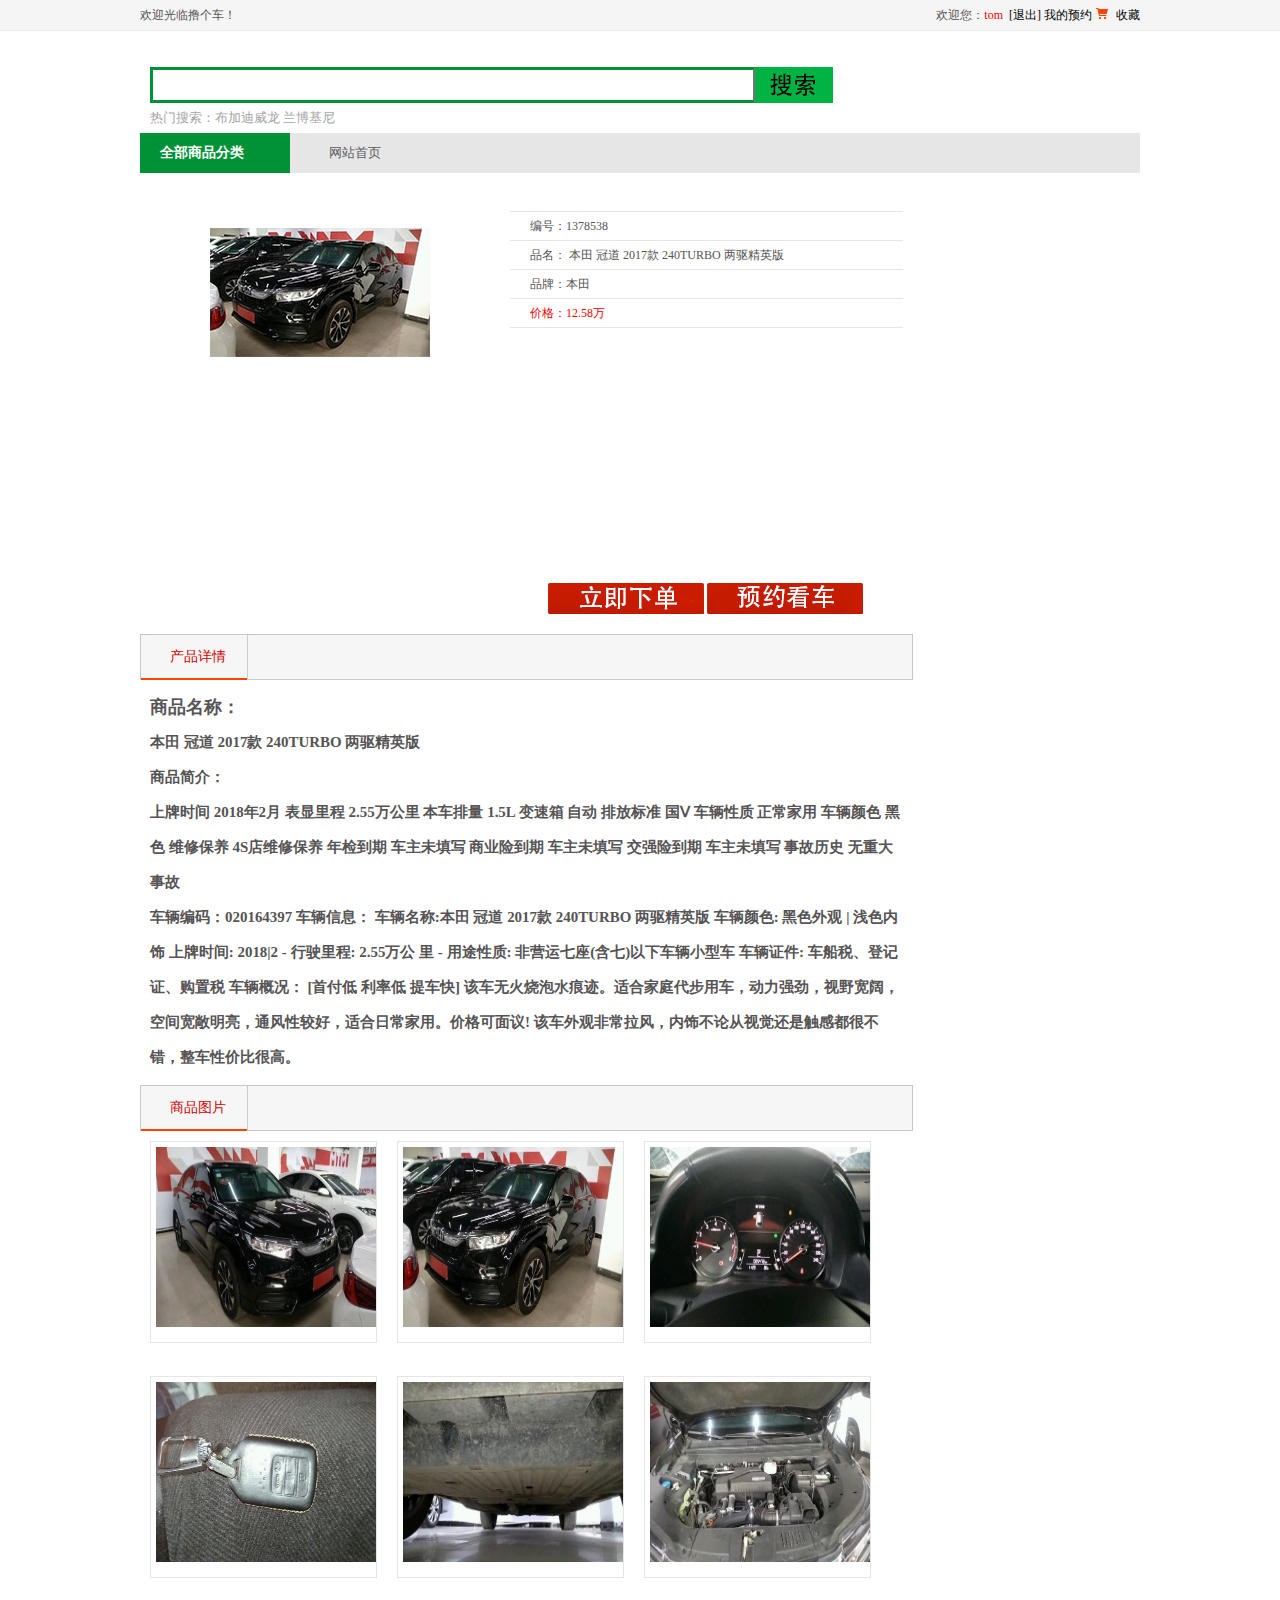
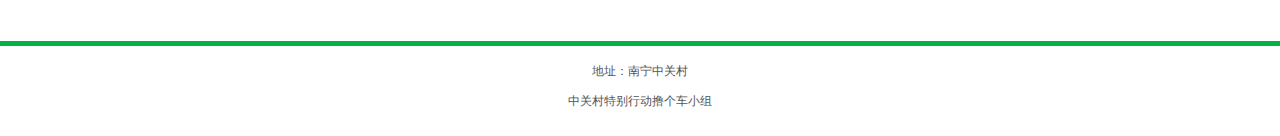
<file: car/src/main/webapp/CarShow/turbo.html>
<!DOCTYPE html>
<html>
		<head>

		<title>商品显示</title>
		<meta http-equiv="keywords" content="keyword1,keyword2,keyword3">
		<meta http-equiv="description" content="this is my page">
		<meta http-equiv="content-type" content="text/html; charset=UTF-8">

		<link href="css/Layout.css" rel="stylesheet" type="text/css" />
		<SCRIPT type=text/javascript src="js/scrolltop.js"></SCRIPT>
		<SCRIPT type=text/javascript src="js/qq.js"></SCRIPT>

	</head>

	<body>
		<!--顶部注册开始-->
		<div class="itop">
			<div class="itop_body">
				<div class="itop_left fl">欢迎光临撸个车！</div>
				<div class="itop_right fl">

					欢迎您：<span class="red">tom</span>&nbsp;
					<span class="red"><a href="logOut">[退出]</a></span>
					<span class="blue"><a href="toMyOrderInfo">我的预约</a></span>

					<a href="cart.jsp">
						<span><img src="images/d002.jpg"/></span>&nbsp;
						<span>收藏 </span>
						<!-- <span class="red">5</span> 件  -->
					</a>
				</div>
			</div>
		</div>
		<!--顶部注册结束-->
		<!--头部搜索开始-->
		<div class="header">

			<div class="search fl">
				<div class="search_from">
					<div><input name="" type="text" class="s_input fl" /></div>
					<div class="s_botton fl"><input type="image" src="images/002.jpg" /></div>
				</div>
				<div class="s_hot hui">热门搜索：布加迪威龙 兰博基尼 </div>
			</div>
		</div>
		<!--头部搜索结束-->
		<!--菜单开始-->
		<div class="menu">
			<div class="menu_left fl">全部商品分类</div>
			<div class="menu_center fl">
				<div class="dh_topd">
					<A href="TheOrder.html">网站首页</A>
				</div>
			<!--	<div class="dh_topd">
					<A href="index.jsp">购物流程</A>
				</div>
				<div class="dh_topd">
					<A href="index.jsp">联系我们</A>
				</div>-->
			</div>
		</div>
		<div class="clearall"></div>
		<!--菜单结束-->

		<!--主体开始-->
		<div class="main mt10">
			<div class="mleft fl ah">
				<!--产品图片参数开始-->
				<div class="show_a fl">
					<div class="img fl"><img src="images/冠道.jpg" /></div>
					<div class="canshu fl">
						<p></p>
						<p>编号：1378538</p>
						<p>品名： 本田 冠道 2017款 240TURBO 两驱精英版</p>
						<p>品牌：本田</p>
						<p>
							<font color="red">价格：12.58万</font>
						</p>
						
						</div>
					</div>
				</div>
				<!--产品图片参数结束-->
				<div class="show_b fl">
					<a href="confirm.html"><img src="images/d010.1.jpg" /></a>
					<a href="Maa.html"><img src="images/d010.jpg" /></a>
				</div>
				<div class="show_c fl">产品详情</div>
				<div class="show_d fl ah">
					商品名称：<br/> <h5>本田 冠道 2017款 240TURBO 两驱精英版
					<br/> 商品简介：
					<br/> 上牌时间 2018年2月  表显里程 2.55万公里
本车排量 1.5L  变速箱 自动
排放标准 国Ⅴ   车辆性质 正常家用
车辆颜色 黑色  维修保养 4S店维修保养
年检到期 车主未填写   商业险到期 车主未填写
交强险到期 车主未填写  事故历史 无重大事故

<br />
车辆编码：020164397
车辆信息：
车辆名称:本田 冠道 2017款 240TURBO 两驱精英版
车辆颜色: 黑色外观 | 浅色内饰
上牌时间: 2018|2 - 行驶里程: 2.55万公 里
-
用途性质: 非营运七座(含七)以下车辆小型车
车辆证件: 车船税、登记证、购置税
车辆概况：
[首付低 利率低 提车快]
该车无火烧泡水痕迹。适合家庭代步用车，动力强劲，视野宽阔，空间宽敞明亮，通风性较好，适合日常家用。价格可面议!
该车外观非常拉风，内饰不论从视觉还是触感都很不错，整车性价比很高。

</h5>

				</div>
				<div class="show_c fl">商品图片</div>
				<div class="show_e fl">
					<div class="yy fl"><img src="img/n_v24cf28c268bbc43918f554388abca774d.jpg" width="220px" height="180px"/></div>
					<div class="yy fl"><img src="img/n_v27cbf36cdd6404b63aa2e2e11758162cb.jpg" width="220px" height="180px"/></div>
					<div class="yy fl"><img src="img/n_v212e6d01e0bcf4449a0cdf53dfbcbf417.jpg" width="220px" height="180px"/></div>
				</div>
				<div class="show_e fl">
					<div class="yy fl"><img src="img/n_v2de22023e74b44ecb92ffe8bad2ed29fa.jpg" width="220px" height="180px"/></div>
					<div class="yy fl"><img src="img/n_v2fa424c10136f439980c537d9e816670a.jpg" width="220px" height="180px"/></div>
					<div class="yy fl"><img src="img/n_v2b91610c93904448ca98478bcfd8a14fd.jpg" width="220px" height="180px"/></div>
				</div>
			</div>

		</div>
		</div>
		<!--尾部开始-->
		<div class="end">地址：南宁中关村<br /> 中关村特别行动撸个车小组
		</div>
		<!--尾部结束-->
		<DIV style="DISPLAY: none;POSITION: fixed; TEXT-ALIGN: center; LINE-HEIGHT: 30px; WIDTH: 30px; BOTTOM: 100px; HEIGHT: 33px; FONT-SIZE: 12px; CURSOR: pointer; RIGHT: 0px; _position: absolute; _right: auto" id=goTopBtn>
			<IMG border=0 src="images/lanren_top.jpg">
		</DIV>
		<SCRIPT type=text/javascript>
			goTopEx();
		</SCRIPT>
	</body>

</html>
</file>
<file: car/src/main/webapp/CarShow/css/style.css>
body{
	margin:0;
	font-family: 'Lato', sans-serif;
	background: #fff;  
}
body a{
	transition: 0.5s all;
	-webkit-transition: 0.5s all;
	-moz-transition: 0.5s all;
	-o-transition: 0.5s all;
	-ms-transition: 0.5s all;
	text-decoration:none;
	outline:none;
}
h1,h2,h3,h4,h5,h6{
	margin:0;  
	font-family: 'Petit Formal Script', cursive; 
}
p{
	margin:0;
}
ul,label{
	margin:0;
	padding:0;
}
body a:hover{
	text-decoration:none;
}
body a:focus {
    outline: none;
	text-decoration:none;
}
/*-- banner --*/ 
.w3ls-banner{ 
	background:url(../images/1.jpg)no-repeat center bottom;
	-webkit-background-size:cover;
	-moz-background-size:cover; 
	background-size:cover;
	position: relative;  
}   
/*-- header --*/ 
h1.w3lslogo{
    background: #FFC107;
	font-family: 'Aguafina Script', cursive;
}
h1.w3lslogo a {
    color: #fff !important;
    display: inline-block;
    font-size: 1.5em;
    letter-spacing: 19px;
    margin-top: 17px;
    margin-right: -43px;
    line-height: 0.8em;
}
h1.w3lslogo a span {
    position: absolute;
    font-size: .25em;
    letter-spacing: 1px;
    font-family: 'Petit Formal Script', cursive;
    line-height: 1.5em;
    bottom: -6px;
}
nav.navbar.navbar-default.navbar-fixed-top {
    background:none;
    border: none;
	padding: 1.5em 0;
	-webkit-transition:.5s all;
	-moz-transition:.5s all; 
	transition:.5s all;
	margin-bottom: 0;
}
.navbar-nav > li { 
    margin: 1.5em;
}
.tlinks{text-indent:-9999px;height:0;line-height:0;font-size:0;overflow:hidden;}
.navbar-default .navbar-nav > li > a {
    color: #fff;
    font-size: 1.1em;
    font-weight: 400;
    letter-spacing: 1px;
	-webkit-transition:.5s all;
	-moz-transition:.5s all; 
	transition:.5s all;
	text-shadow: none; 
	padding:0;
}
/* Effect 15: scale down, reveal */
.navbar-default .navbar-nav > li > a::before {
	color: #fff;
	content: attr(data-hover);
	position: absolute;
	-webkit-transition: -webkit-transform 0.3s, opacity 0.3s;
	-moz-transition: -moz-transform 0.3s, opacity 0.3s;
	-o-transition: transform 0.3s, opacity 0.3s;
	-ms-transition: transform 0.3s, opacity 0.3s;
	transition: transform 0.3s, opacity 0.3s;
}  
.navbar-default .navbar-nav > li > a:hover::before,
.navbar-default .navbar-nav > li > a:focus::before {
	-webkit-transform: scale(0.8);
	-moz-transform: scale(0.8);
	-o-transform: scale(0.8);
	-ms-transform: scale(0.8);
	transform: scale(0.8);
	opacity: 0;
}
.navbar-default .navbar-nav > .active > a, .navbar-default .navbar-nav > .active > a:hover, .navbar-default .navbar-nav > .active > a:focus {
    color: #FFC107;
    background: none;
}
.navbar-default .navbar-nav > li > a:hover, .navbar-default .navbar-nav > li > a:focus {
    color: #FFC107;
    background-color: transparent;
}
nav.navbar.navbar-default.navbar-fixed-top.top-nav-collapse {
    padding: 0;
    background: rgba(0, 0, 0, 0.75);
}
nav.navbar.navbar-default.navbar-fixed-top.top-nav-collapse span {
    font-size: 0;
}
.navbar-right { 
    margin-right: 0;
} 
.navbar-nav >li.active a.page-scroll {
    color: #FFC107 !important;
}
.navbar-default .navbar-nav > li.active > a::before {
    color: #FFC107; 
}
div#scrollzipPoint {
    top: -20px !important;
}
/*-- //header --*/ 
.jarallax {
    position: relative;
    background-size: cover;
    background-repeat: no-repeat;
    background-position: 50% 50%;
}
/*-- banner-text --*/ 
.banner-text {
    text-align: center;
    padding: 19em 0 17em;
    background: rgba(0, 0, 0, 0.61);
}
.banner-text h2,.banner-text h3 {
	padding-top: 50px;
	
    color: #fff;
    font-size: 8em;
    letter-spacing: 5px;
	font-family: 'Aguafina Script', cursive;
	line-height: inherit;
}
.banner-text p {
    width: 50%;
    color: rgba(255, 255, 255, 0.72);
    margin: 1em auto 2em;
    font-size: 1em;
    font-weight: 400;
    line-height: 2em;
    letter-spacing: 2px;
}
/*-- bth-hover --*/ 
.wthree-btn {
    position: relative;
    display: inline-block; 
    overflow: hidden;
    border: 2px solid #fff;
    padding: .7em 1.5em;
    color: #fff;
    z-index: 9;
    font-size: 1.1em;
    outline: none;
    letter-spacing: 1px;
    font-family: 'Petit Formal Script', cursive;
    font-weight: 700;
    background-color:transparent;
	-webkit-transition:.5s all;
	-moz-transition:.5s all;
	-o-transition:.5s all;
	-ms-transition:.5s all;
	transition:.5s all;
}   
.wthree-btn.btn-6 span {
	position: absolute;
	display: block;
	width: 0;
	height: 0;
	-webkit-border-radius: 50%;
	-moz-border-radius: 50%;
	-o-border-radius: 50%;
	-ms-border-radius: 50%;
	border-radius: 50%;
	background-color: #FFC107;
	-webkit-transition: width 0.5s ease-in-out, height 0.5s ease-in-out;
	-moz-transition: width 0.5s ease-in-out, height 0.5s ease-in-out;
	-o-transition: width 0.5s ease-in-out, height 0.5s ease-in-out;
	-ms-transition: width 0.5s ease-in-out, height 0.5s ease-in-out;
	transition: width 0.5s ease-in-out, height 0.5s ease-in-out;
	-webkit-transform: translate(-50%, -50%);
	-moz-transform: translate(-50%, -50%);
	-o-transform: translate(-50%, -50%);
	-ms-transform: translate(-50%, -50%);
	transform: translate(-50%, -50%);
	z-index: -1;
}
.wthree-btn.btn-6:hover,.wthree-btn.btn-6:focus {
	color: #fff;
}
.wthree-btn.btn-6:hover span {
	width: 225%;
	height: 562.5px;
}
.wthree-btn.btn-6:active {
	background-color: #FFC107;
} 
/*-- //bth-hover --*/    
/*-- //banner-text --*/ 
/*-- timer --*/  
.wthree-soon {
    text-align: center;
	position: relative;
    margin-bottom: 11em;
}
.wthree-soon-agileinfo {
    background: #00bcd4;
    padding: 2em 0;
    margin-top: -8em;
    z-index: 9;
    position: absolute;
    width: 72%;
}
.wthree-soon h5 {
    font-size: 2em;
    margin-bottom: 1em;
    color: #fff;
}
.clock {
    display: inline-table;
} 
.clock .column {
    float: left;
    background: none;
    border: 1px solid rgba(255, 255, 255, 0.45);
	-webkit-border-radius: 50%;
	-moz-border-radius: 50%;
	-o-border-radius: 50%;
	-ms-border-radius: 50%;
    border-radius: 50%;
    text-align: center;
    transition: all 0.2s ease-in-out;
    -moz-transition: all 0.2s ease-in-out;
    -webkit-transition: all 0.2s ease-in-out;
    -o-transition: all 0.2s ease-in-out;
    margin: 0 1em;
    width: 90px;
    height: 90px;
    padding: 0.9em 0;
}
.agileits-timer {
    margin: 2em 0;
}
.timer {
    font-size: 2em;
    display: inline-block;
    color: #fff;  
	font-family: 'Petit Formal Script', cursive;
}
.text {
    font-size: .9em;
    color: #fff;
    margin-bottom: 0.4em;
    text-align: center;
    letter-spacing: 1px;
    font-weight: 300;
}
/*-- //timer -- */ 
.jarallax {
    position: relative;
    background-size: cover;
    background-repeat: no-repeat;
    background-position: 50% 50%;
}
/*-- about --*/
.about,.features,.services,.gallery,.contact{
	padding:6em 0;
}
.about{
	position:relative;
	background:#f6f5f5;
} 
h3.agileits-title {
    font-size: 4em;
    color: #ffc107;
    text-transform: capitalize;
    margin-bottom: 0.6em;
}  
.w3lshr-line {
    display: block;
    width: 25%;
    margin: 10px 0 0 -10px;
    border-top: 1px solid #ccc;
}
.w3lshr-line:after {
    display: block;
    width: 100%;
    margin-top: 2px;
    margin-left: 20px;
    border-top: 1px solid #ccc;
    content: '';
}
p{
	color:#999;
	line-height:2em;
	font-size:1em;
	font-weight: 400;
} 
.about-w3img {
    position: absolute;
    bottom: 22%;
    left: 11%;
	-webkit-transform: rotate(-20deg);
	-moz-transform: rotate(-20deg);
	-o-transform: rotate(-20deg);
	-ms-transform: rotate(-20deg);
    transform: rotate(-20deg);
}
.agileits_about_grid_right h4 {
    font-size: 1.6em;
    color: #000;
    text-transform: capitalize;
    line-height: 1.5em;
    margin-bottom: 0.5em;
}
.w3ls_about_bottom {
    background: #212121;
    padding: 4em 0;
} 
.w3_about_bottom_grid{
	text-align:left; 
	z-index: 999;
}
.w3ls_about_bottom h4 {
    font-size: 2em;
    color: #fff;
    text-transform: capitalize;
    line-height: 2em;
    width: 70%;
    margin: 0 auto 1em 0;
    font-style: italic;
    letter-spacing: 4px;
}
.w3ls_about_bottom h4 span{
	color:#00bcd4;
}   
/*-- //about --*/ 
/*-- features --*/  
.w3features-left-gridr h4 {
    font-size: 1.6em;
    color: #333;
    letter-spacing: 2px;
    font-family: 'Aguafina Script', cursive;
    text-transform: uppercase;
}  
.w3features-left-gridr p{
	margin:0.8em 0 0; 
	line-height:1.8em;
}
.w3features-left-gridl {
    float: left;
    margin-right: 2.5em;
}
.w3features-left-gridr {
    float: left;
    width: 65%;
}
.hi-icon {
	display: inline-block;
    width: 80px;
    height: 80px;
	-webkit-border-radius: 50%;
	-moz-border-radius: 50%;
	-o-border-radius: 50%;
	-ms-border-radius: 50%;
    border-radius: 50%;
    text-align: center;
    position: relative;
    z-index: 1;
    color:#00BCD4;
} 
.hi-icon:after { 
	position: absolute;
	width: 100%;
	height: 100%;
	-webkit-border-radius: 50%;
	-moz-border-radius: 50%;
	-o-border-radius: 50%;
	-ms-border-radius: 50%;
	border-radius: 50%;
	content: '';
	-webkit-box-sizing: content-box; 
	-moz-box-sizing: content-box; 
	box-sizing: content-box;
} 
.hi-icon:before {
	font-family: FontAwesome;
    speak: none;
    font-size: 1.8em;
    line-height:3.2em;
    font-style: normal;
    font-weight: normal;
    font-variant: normal;
    text-transform: none;
    display: block;
    -webkit-font-smoothing: antialiased;
}
/* Effect 9 */
.hi-icon-effect-9 .hi-icon {
	-webkit-transition: box-shadow 0.2s;
	-moz-transition: box-shadow 0.2s;
	-o-transition: box-shadow 0.2s;
	-ms-transition: box-shadow 0.2s;
	transition: box-shadow 0.2s;
} 
.hi-icon-effect-9 .hi-icon:after {
	top: 0;
	left: 0;
	padding: 0;
	box-shadow:0 0 0 3px #ccc;
	-webkit-transition: -webkit-transform 0.2s, opacity 0.2s;
	-moz-transition: -moz-transform 0.2s, opacity 0.2s;
	transition: transform 0.2s, opacity 0.2s;
}
.hi-icon-wrap.hi-icon-effect-9.hi-icon-effect-9a {
    text-align: center;
}
/* Effect 9a */
.w3features-grids:hover .hi-icon-effect-9a .hi-icon:after {
	-webkit-transform: scale(0.85);
	-moz-transform: scale(0.85);
	-ms-transform: scale(0.85);
	transform: scale(0.85);
	opacity: 0.5;
} 
.w3features-grids:hover .hi-icon-effect-9a .hi-icon{
	-webkit-box-shadow: 0 0 0 5px rgb(236, 236, 236);
	-moz-box-shadow: 0 0 0 5px rgb(236, 236, 236);
	-o-box-shadow: 0 0 0 5px rgb(236, 236, 236);
	-ms-box-shadow: 0 0 0 5px rgb(236, 236, 236);
	box-shadow: 0 0 0 5px rgb(236, 236, 236);
    color: #212121;
} 
.w3features-grids{
	margin-top:3em;
}
.w3features-right {
    padding: 0 3em;
	float: right;
}
/*-- //features --*/
/*-- login-form --*/
.login-form {
    padding: 5em;
    border: 5px solid #ffc107;
    text-align: left;
    position: relative;
    background: #fff;
    margin-top: -12em;
}
.login-form:before {
    content: '';
    display: block;
    border: 5px solid rgb(255, 193, 7);
    width: 103%;
    height: 103%;
    position: absolute;
    left: 3%;
    top: 3%;
	z-index: -1;
}
.login-form h5 {
    font-size: 2.2em;
    color: #000;
    text-align: center;
    margin-bottom: 1.5em;
    line-height: 1em;
    letter-spacing: 2px;
    font-weight: 700;
} 
.login-form p {
    font-size: 0.9em;
    color: #000;
    margin: 1.5em 0 .5em;
    letter-spacing: 6px;
} 
.login-form input[type="text"],.login-form input[type="email"],.login-form input[type="password"] {
    outline: none;
    font-size: 1em;
    color: #999;
    padding: .7em 1em;
    margin: 0;
    width: 100%;
    border: 1px solid #ddd;
    -webkit-appearance: none;
    display: block;
    background: transparent;
    -webkit-border-radius: 2px;
    -moz-border-radius: 2px;
    -o-border-radius: 2px;
    -ms-border-radius: 2px;
    border-radius: 2px;
} 
.login-form input[type="submit"] {
    font-size: 1.1em;
    color: #fff;
    background: #ffc107;
    border: 1px solid #ffc107;
    outline: none;
    cursor: pointer;
    padding: .7em 1em;
    -webkit-appearance: none;
    width: 100%;
	text-transform: uppercase;
    -webkit-border-radius: 2px;
    -moz-border-radius: 2px;
    -ms-border-radius: 2px;
    -o-border-radius: 2px;
    border-radius: 2px;
    margin-top: 2em;
    transition: 0.5s all;
    -webkit-transition: 0.5s all;
    -moz-transition: 0.5s all;
    -o-transition: 0.5s all;
    -ms-transition: 0.5s all; 
}
.login-form input[type="submit"]:hover {
    background: transparent;
    color:#ffc107;   
}  
/*-- //login-form --*/ 
/*-- services --*/ 
.services {
    background: url(../images/bg.jpg)no-repeat center fixed;
    background-size: cover;
	position:relative;
	z-index: 1;
	overflow: hidden;
}
.services:before {
    content: '';
    background: rgba(0, 0, 0, 0.7);
    width: 100%;
    height: 101%;
    position: absolute;
    top: 0;
    left: 0;
	z-index: -1;
} 
.w3l_banner_bottom_grid{
	padding:2em;
	text-align:center;
	border:2px solid #999;
}
/*-- grid-effect --*/
/* General grid styles */
.cbp-ig-grid {
	list-style: none;
	padding:0;
	margin: 0;
} 
/* Clear floats */
.cbp-ig-grid:before, 
.cbp-ig-grid:after { 
	content: " "; 
	display: table; 
} 
.cbp-ig-grid:after { 
	clear: both; 
} 
/* grid item */ 
.cbp-ig-grid li {
	width: 23%;
    float: left;
    text-align: center;
    border: 1px solid #ddd; 
} 
.cbp-ig-grid li:nth-child(2){
    margin: 0 2em;
}
.cbp-ig-grid li:nth-child(3){
    margin-right: 2em;
} 
.w3_grid_effect{
	padding:3em 2.5em;
	-webkit-transition: .5s all;
	-moz-transition: .5s all;
	-o-transition: .5s all;
	-ms-transition: .5s all;
	transition: .5s all;
} 
/* anchor style */
.cbp-ig-grid li > a {
	display: block;
	height: 100%;
	color: #47a3da;
	-webkit-transition: background 0.2s;
	-moz-transition: background 0.2s;
	transition: background 0.2s;
} 
/* the icon with pseudo class for icon font */
.cbp-ig-icon {
	padding:0.5em 0 0;
	display: block;
	-webkit-transition: -webkit-transform 0.2s;
	transition: -moz-transform 0.2s;
	transition: transform 0.2s;
	color:#fff;
} 
.cbp-ig-icon:before {
	font-family:FontAwesome;
	font-size: 5em;
	speak: none;
	font-style: normal;
	font-weight: normal;
	font-variant: normal;
	text-transform: none;
	line-height: 1;
	-webkit-font-smoothing: antialiased;
} 
.w3_road:before {
	content: "\f018";
} 
.w3_cube:before {
	content: "\f1b3";
} 
.w3_users:before {
	content: "\f0c0";
} 
.w3_ticket:before {
	content: "\f145";
} 
/* title element */
.cbp-ig-grid .cbp-ig-title {
    margin: 25px 0 10px 0;
    padding: 20px 0 0 0;
    font-size: 1.2em;
    position: relative;
    -webkit-transition: -webkit-transform 0.2s;
    -moz-transition: -moz-transform 0.2s;
    transition: transform 0.2s;
    text-transform: uppercase;
    letter-spacing: 2px;
    color: #fff;
    font-family: 'Lato', sans-serif;
}
.cbp-ig-grid .cbp-ig-title:before {
    content: '';
    position: absolute;
    background: #ffc107;
    width: 160px;
    height: 3px;
    top: 0px;
    left: 50%;
    margin: -5px 0 0 -80px;
    -webkit-transition: margin-top 0.2s;
    -moz-transition: margin-top 0.2s;
    transition: margin-top 0.2s;
}
.cbp-ig-grid .cbp-ig-category {
	text-transform: uppercase;
	display: inline-block;
	font-size: 1em;
	letter-spacing: 1px;
	color: #fff;
	-webkit-transform: translateY(10px);
	-moz-transform: -moz-translateY(10px);
	-ms-transform: -ms-translateY(10px);
	transform: translateY(10px);
	opacity: 0;
	-webkit-transition: -webkit-transform 0.3s, opacity 0.2s;
	-moz-transition: -moz-transform 0.3s, opacity 0.2s;
	-webkit-transition: transform 0.3s, opacity 0.2s;
} 
.cbp-ig-grid li:hover .cbp-ig-category,
.touch .cbp-ig-grid li .cbp-ig-category {
	opacity: 1;
	-webkit-transform: translateY(0px);
	-moz-transform: translateY(0px);
	-o-transform: translateY(0px);
	-ms-transform: translateY(0px);
	transform: translateY(0px);
}  
/* Hover styles */ 
.cbp-ig-grid li > .w3_grid_effect:hover {
	background:rgba(0, 188, 212, 0.84);
} 
.cbp-ig-grid li > .w3_grid_effect:hover .cbp-ig-icon {
	-webkit-transform: translateY(-10px) scale(0.6);
	-moz-transform: translateY(-10px) scale(0.6);
	-o-transform: translateY(-10px) scale(0.6);
	-ms-transform: translateY(-10px) scale(0.6);
	transform: translateY(-10px) scale(0.6);
} 
.cbp-ig-grid li > .w3_grid_effect:hover .cbp-ig-icon:before,
.cbp-ig-grid li > .w3_grid_effect:hover .cbp-ig-title {
	color: #fff;
} 
.cbp-ig-grid li > .w3_grid_effect:hover .cbp-ig-title {
	-webkit-transform: translateY(-45px);
	-moz-transform: translateY(-45px);
	-ms-transform: translateY(-45px);
	-o-transform: translateY(-45px);
	transform: translateY(-45px);
} 
.cbp-ig-grid li > .w3_grid_effect:hover .cbp-ig-title:before {
	background: #fff;
	margin-top: 68px;
} 
@media screen and (max-width: 62.75em) {
	.cbp-ig-grid li {
		width: 50%;
	}
} 
@media screen and (max-width: 25em) { 
	.cbp-ig-grid {
		font-size: 80%;
	}
} 
/*-- //services --*/ 
/*-- gallery --*/
.gallry-agile-grids {
    padding: 0;
}
.view { 
    height: inherit;
    margin: 5px; 
    border: 5px solid #f6f5f5;
    overflow: hidden;
    position: relative;
    text-align: center;
    -webkit-box-shadow: 0px 0px 3px rgba(0, 0, 0, 0.46);
    -moz-box-shadow: 0px 0px 3px rgba(0, 0, 0, 0.46);
    box-shadow: 0px 0px 3px rgba(0, 0, 0, 0.46);
    cursor: default;
    background: #fff;
}
.view .mask,.view .content {
	width: 100%;
	height: 100%;
	position: absolute;
	overflow: hidden;
	top: 0;
	left: 0;
}
.view img {
	display: block;
	position: relative;
	width: 100%;
}
.view h4 {
    text-transform: capitalize;
    color: #00BCD4;
    text-align: center;
    position: relative;
    font-size: 1.5em;
    padding: 10px;
    font-weight: 600;
    letter-spacing: 2px;
    background: #fff;
    margin: 2em 0 0 0;
}
.view p {
	font-style: normal; 
    position: relative;
    color: #fff;
    padding: 15px 10px 15px;
    text-align: center;
}
.view a.info {
   display: inline-block;
   text-decoration: none;
   padding: 7px 14px;
   background: #000;
   color: #fff;
   text-transform: uppercase;
   -webkit-box-shadow: 0 0 1px #000;
   -moz-box-shadow: 0 0 1px #000;
   -o-box-shadow: 0 0 1px #000;
   -ms-box-shadow: 0 0 1px #000;
   box-shadow: 0 0 1px #000;
}
.view a.info:hover {
   -webkit-box-shadow: 0 0 5px #000;
   -moz-box-shadow: 0 0 5px #000;
   -o-box-shadow: 0 0 5px #000;
   -ms-box-shadow: 0 0 5px #000;
   box-shadow: 0 0 5px #000;
}
.view-seventh img {
   -webkit-transition: all 0.5s ease-out;
   -moz-transition: all 0.5s ease-out;
   -o-transition: all 0.5s ease-out;
   -ms-transition: all 0.5s ease-out;
   transition: all 0.5s ease-out;
   -ms-filter: "progid: DXImageTransform.Microsoft.Alpha(Opacity=100)";
   filter: alpha(opacity=100);
   opacity: 1;
}
.view-seventh .mask {
   background-color:#00BCD4;
   -webkit-transform: rotate(0deg) scale(1);
   -moz-transform: rotate(0deg) scale(1);
   -o-transform: rotate(0deg) scale(1);
   -ms-transform: rotate(0deg) scale(1);
   transform: rotate(0deg) scale(1);
   -ms-filter: "progid: DXImageTransform.Microsoft.Alpha(Opacity=0)";
   filter: alpha(opacity=0);
   opacity: 0;
   -webkit-transition: all 0.3s ease-out;
   -moz-transition: all 0.3s ease-out;
   -o-transition: all 0.3s ease-out;
   -ms-transition: all 0.3s ease-out;
   transition: all 0.3s ease-out;
}
.view-seventh h4 {
   -webkit-transform: translateY(-200px);
   -moz-transform: translateY(-200px);
   -o-transform: translateY(-200px);
   -ms-transform: translateY(-200px);
   transform: translateY(-200px);
   -webkit-transition: all 0.2s ease-in-out;
   -moz-transition: all 0.2s ease-in-out;
   -o-transition: all 0.2s ease-in-out;
   -ms-transition: all 0.2s ease-in-out;
   transition: all 0.2s ease-in-out;
}
.view-seventh p {
   -webkit-transform: translateY(-200px);
   -moz-transform: translateY(-200px);
   -o-transform: translateY(-200px);
   -ms-transform: translateY(-200px);
   transform: translateY(-200px);
   -webkit-transition: all 0.2s ease-in-out;
   -moz-transition: all 0.2s ease-in-out;
   -o-transition: all 0.2s ease-in-out;
   -ms-transition: all 0.2s ease-in-out;
   transition: all 0.2s ease-in-out;
}
.view-seventh a.info {
   -webkit-transform: translateY(-200px);
   -moz-transform: translateY(-200px);
   -o-transform: translateY(-200px);
   -ms-transform: translateY(-200px);
   transform: translateY(-200px);
   -webkit-transition: all 0.2s ease-in-out;
   -moz-transition: all 0.2s ease-in-out;
   -o-transition: all 0.2s ease-in-out;
   -ms-transition: all 0.2s ease-in-out;
   transition: all 0.2s ease-in-out;
}
.view-seventh:hover img {
   -webkit-transform: rotate(720deg) scale(0);
   -moz-transform: rotate(720deg) scale(0);
   -o-transform: rotate(720deg) scale(0);
   -ms-transform: rotate(720deg) scale(0);
   transform: rotate(720deg) scale(0);
   -ms-filter: "progid: DXImageTransform.Microsoft.Alpha(Opacity=0)";
   filter: alpha(opacity=0);
   opacity: 0;
}
.view-seventh:hover .mask {
   -ms-filter: "progid: DXImageTransform.Microsoft.Alpha(Opacity=100)";
   filter: alpha(opacity=100);
   opacity: 1;
   -webkit-transform: translateY(0px) rotate(0deg);
   -moz-transform: translateY(0px) rotate(0deg);
   -o-transform: translateY(0px) rotate(0deg);
   -ms-transform: translateY(0px) rotate(0deg);
   transform: translateY(0px) rotate(0deg);
   -webkit-transition-delay: 0.4s;
   -moz-transition-delay: 0.4s;
   -o-transition-delay: 0.4s;
   -ms-transition-delay: 0.4s;
   transition-delay: 0.4s;
}
.view-seventh:hover h4 {
   -webkit-transform: translateY(0px);
   -moz-transform: translateY(0px);
   -o-transform: translateY(0px);
   -ms-transform: translateY(0px);
   transform: translateY(0px);
   -webkit-transition-delay: 0.7s;
   -moz-transition-delay: 0.7s;
   -o-transition-delay: 0.7s;
   -ms-transition-delay: 0.7s;
   transition-delay: 0.7s;
}
.view-seventh:hover p {
   -webkit-transform: translateY(0px);
   -moz-transform: translateY(0px);
   -o-transform: translateY(0px);
   -ms-transform: translateY(0px);
   transform: translateY(0px);
   -webkit-transition-delay: 0.6s;
   -moz-transition-delay: 0.6s;
   -o-transition-delay: 0.6s;
   -ms-transition-delay: 0.6s;
   transition-delay: 0.6s;
}
.view-seventh:hover a.info {
   -webkit-transform: translateY(0px);
   -moz-transform: translateY(0px);
   -o-transform: translateY(0px);
   -ms-transform: translateY(0px);
   transform: translateY(0px);
   -webkit-transition-delay: 0.5s;
   -moz-transition-delay: 0.5s;
   -o-transition-delay: 0.5s;
   -ms-transition-delay: 0.5s;
   transition-delay: 0.5s;
}
.main:nth-child(3) {
    margin: 3em 0 0;
} 
/*-- //gallery --*/
/*-- stats --*/  
.stats.services {
    background: url(../images/1.jpg)no-repeat center;
    background-size: cover;
    position: relative;
    z-index: 1;
}
.stats-grid {
    text-align: center;
}
.stats-img i.fa {
    font-size: 2.5em;
    color: #d2d2d2;
} 
.stats-agileinfo h6 {
    font-weight: 900;
    letter-spacing: 3px;
    margin: 1.5em 0 .5em;
    font-size: 1.3em;
    color: #ffc107;
}
.numscroller {
    font-size: 3em;
    font-weight: 300;
    color: #fff;
}
/*-- //stats --*/
/*-- blog --*/
.blog-agileinfo {
    margin-top: 4em;
}
.blog-agileinfo a.wthree-blogimg {
    display: block;
    border: 3px solid #fff; 
    background-color: #000;
	-webkit-transition: .5s all;
	-moz-transition: .5s all; 
	transition: .5s all;
	overflow:hidden;
}
.blog-agileinfo:hover a.wthree-blogimg {
    border-color:#00BCD4;
}
.blog-agileinfo a img.img-responsive {
    opacity: .5;
	-webkit-transition: .5s all;
	-moz-transition: .5s all; 
	transition: .5s all;
	width: 100%;
	-webkit-transform: scale(1);
	-moz-transform: scale(1);
	-o-transform: scale(1);
	-ms-transform: scale(1);
	transform: scale(1);
}
.blog-agileinfo:hover a img.img-responsive {
    opacity: 1;
	-webkit-transform: scale(1.5);
	-moz-transform: scale(1.5);
	-o-transform: scale(1.5);
	-ms-transform: scale(1.5);
	transform: scale(1.5);
} 
.blog-w3grid-text {
    padding: 3em;
    background: #fff;
    margin-left: -6em;
    margin-top: 5em;
    -webkit-box-shadow: 0px 0px 7px 0px #8e8e8e;
    -moz-box-shadow: 0px 0px 7px 0px #8e8e8e;
	-o-box-shadow: 0px 0px 7px 0px #8e8e8e;
	-ms-box-shadow: 0px 0px 7px 0px #8e8e8e;
    box-shadow: 0px 0px 7px 0px #8e8e8e;
}
.blog-agileinfo-mdl .blog-w3grid-text {
    margin-left: 0;
    position: absolute;
    width: 31%;
    left: 19%;
}
.blog-agileinfo h4 {
    color: #595c65;
    font-size: 1.6em;
    text-transform: uppercase;
    font-weight: 300;
}
.blog-agileinfo h4 a {
    color: #00BCD4;
    -webkit-transition: .5s all;
    -moz-transition: .5s all;
    transition: .5s all;
    font-family: 'Lato', sans-serif;
    font-weight: 600;
    letter-spacing: 2px;
}
.blog-agileinfo h4 a:hover{
    color: #000; 
}
.blog-agileinfo h6 {
    font-size: 0.9em;
    color: #555;
    margin: 1.8em 0;
    padding-left: 2em;
    letter-spacing: 2px;
    font-weight: 900;
}
.blog-agileinfo h6 a {
    display: inline-block;
    color: #ffc107;
	-webkit-transition:.5s all;
	-moz-transition:.5s all; 
	transition:.5s all;
}
.blog-agileinfo h6 a:hover{ 
    color: #888;
}
.blog-agileinfo p {
    padding-left: 2em;
    line-height: 2.2em;
}
.blog-w3grid-img.blog-img-rght {
    float: right;
} 
/*-- //blog --*/
/*-- contact --*/
.contact{ 
    background: #f6f5f5;
}
.agile_map	iframe{
	width:100%;
	min-height:580px;
}
.w3_agileits_contact_grid_left{
	padding:0;
	position:relative;
}
.agileits_w3layouts_map_pos{
	position: absolute;
    right: -15%;
    top: 22%;
    width: 50%;
    padding: 2em;
    background: #00bcd4;
}
.agileits_w3layouts_map_pos h3 {
    font-size: 1.5em;
    color: #000;
    font-weight: 700;
    margin-bottom: 0.8em;
}
.agileits_w3layouts_map_pos p {
    color: #fff;
    margin: .5em 0 1.5em;
    letter-spacing: 1px;
}
.agileits_w3layouts_map_pos ul.wthree_contact_info_address li {
    list-style-type: none;
    margin-bottom: 1em;
    color: #fff;
}
.agileits_w3layouts_map_pos ul.wthree_contact_info_address li i{
	padding-right:1em;
}
.agileits_w3layouts_map_pos ul.wthree_contact_info_address li a{
	color:#fff;
	text-decoration:none;
}
.agileits_w3layouts_map_pos ul.wthree_contact_info_address li a:hover{
	color:#212121;
}
.w3_agile_social_icons_contact ul li a {
    text-align: center;
}
.agileits_w3layouts_map_pos1{
	padding:2em;
	border:7px double #fff;
}
.w3_agileits_contact_grid_right{
	padding:0 4em 0 12em;
}
.w3_agileits_contact_grid_right form{
	padding:1em 0 0;
}
/*-- effect --*/
.input {
	position: relative;
	z-index: 1;
	display: inline-block;
	margin: 0;
	max-width: 100%;
	width: calc(100% - 0em);
	vertical-align: top;
} 
.input__field {
	position: relative;
	display: block;
	float: right;
	padding: 0.8em;
	width: 60%;
	border: none;
	border-radius: 0;
	background: #f0f0f0;
	color: #aaa;
	-webkit-appearance: none; /* for box shadows to show on iOS */
	font-size: 14px;
} 
.input__field:focus {
	outline: none;
} 
.input__label {
	display: inline-block;
    float: right;
    padding: 0 1em;
    width: 40%;
    color: #212121;
    font-size: 14px;
    -webkit-font-smoothing: antialiased;
    -moz-osx-font-smoothing: grayscale;
    -webkit-touch-callout: none;
    -webkit-user-select: none;
    -khtml-user-select: none;
    -moz-user-select: none;
    -ms-user-select: none; 
} 
.input__label-content {
	position: relative;
	display: block;
	padding:1em 0;
	width: 100%;
}
/* Ichiro */
.input--ichiro {
	margin-top: 2em;
} 
.input__field--ichiro {
	position: absolute;
    top: 4px;
    left: 4px;
    z-index: 100;
    display: block;
    padding: 0 1em;
    width: calc(100% - 8px);
    height: calc(100% - 8px);
    background: #fff;
    color: #212121;
    opacity: 0;
    -webkit-transform: scale3d(1, 0, 1);
	-moz-transform: scale3d(1, 0, 1);
	-o-transform: scale3d(1, 0, 1);
	-ms-transform: scale3d(1, 0, 1);
    transform: scale3d(1, 0, 1);
    -webkit-transform-origin: 50% 100%;
	-moz-transform-origin: 50% 100%;
	-o-transform-origin: 50% 100%;
	-ms-transform-origin: 50% 100%;
    transform-origin: 50% 100%;
    -webkit-transition: opacity 0.3s, -webkit-transform 0.3s;
	-moz-transition: opacity 0.3s, transform 0.3s;
	-o-transition: opacity 0.3s, transform 0.3s;
	-ms-transition: opacity 0.3s, -ms-transform 0.3s;
    transition: opacity 0.3s, transform 0.3s;
} 
.input__label--ichiro {
	width: 100%;
	text-align: left;
	cursor: text;
} 
.input__label--ichiro::before {
	content: '';
	position: absolute;
	top: 0;
	left: 0;
	width: 100%;
	height: 100%;
	background: #f5f5f5;
	-webkit-transform-origin: 50% 100%;
	transform-origin: 50% 100%;
	-webkit-transition: -webkit-transform 0.3s;
	-moz-transition: -moz-transform 0.3s;
	-ms-transition: transform 0.3s;
	transition: transform 0.3s;
	border: 1px solid #ccc;
} 
.input__label-content--ichiro {
	-webkit-transform-origin: 0% 50%;
	-moz-transform-origin: 0% 50%;
	-o-transform-origin: 0% 50%;
	-ms-transform-origin: 0% 50%;
	transform-origin: 0% 50%;
	-webkit-transition: -webkit-transform 0.3s;
	-moz-transition: transform 0.3s;
	-o-transition: transform 0.3s;
	-ms-transition: transform 0.3s;
	transition: transform 0.3s;
} 
.input__field--ichiro:focus,
.input--filled .input__field--ichiro {
	opacity: 1;
	-webkit-transform: scale3d(1, 1, 1);
	-moz-transform: scale3d(1, 1, 1);
	-ms-transform: scale3d(1, 1, 1);
	-o-transform: scale3d(1, 1, 1);
	transform: scale3d(1, 1, 1);
} 
.input__field--ichiro:focus + .input__label--ichiro,
.input--filled .input__label--ichiro {
	cursor: default; 
} 
.input__field--ichiro:focus + .input__label--ichiro::before,
.input--filled .input__label--ichiro::before {
	-webkit-transform: scale3d(1, 1.5, 1);
	-moz-transform: scale3d(1, 1.5, 1);
	-o-transform: scale3d(1, 1.5, 1);
	-ms-transform: scale3d(1, 1.5, 1);
	transform: scale3d(1, 1.5, 1);
	border: none;
} 
.input__field--ichiro:focus + .input__label--ichiro .input__label-content--ichiro,
.input--filled .input__label-content--ichiro {
	-webkit-transform: translate3d(0, -2.4em, 0) scale3d(0.8, 0.8, 1);
	transform:translate3d(0, -2.4em, 0) scale3d(0.8, 0.8, 1) translateZ(1px);
}
.w3_agileits_contact_grid_right textarea {
    outline: none;
    width: 100%;
    background: #f5f5f5;
    color: #212121;
    padding: 10px;
    font-size: 14px;
    border: 1px solid #ccc;
    min-height: 200px;
    font-weight: bold;
    margin: 2em 0 0;
}
.w3_agileits_contact_grid_right textarea::-webkit-input-placeholder {
	color: #212121 !important;
}
.w3_agileits_contact_grid_right input[type="submit"] {
    outline: none;
    width: 100%;
    background: #ffc107;
    color: #fff;
    padding: 0.9em 0;
    font-size: 1em;
    font-weight: bold;
    border: none;
    text-transform: uppercase;
    margin: 1em 0 0;
    letter-spacing: 5px;
	-webkit-transition:.5s all;
	-moz-transition:.5s all;
	-o-transition:.5s all;
	-ms-transition:.5s all;
	transition:.5s all;
}
.w3_agileits_contact_grid_right input[type="submit"]:hover{
	background:#00bcd4;
}
/*-- //contact --*/
/*-- social-icons --*/
.w3_agile_social_icons ul li{
	display:inline-block;
	margin: 0 5px;
}
.icon {
	display: inline-block;
    vertical-align: top;
    overflow: hidden;
    width: 35px;
    height: 35px;
}
.icon-cube {
	position: relative;
	-webkit-perspective: 100px;
	perspective: 100px;
	overflow: visible;
}

/*-- agileits --*/
.icon-cube::before,
.icon-cube::after {
	display: block;
    position: absolute;
    top: 0;
    left: 0;
    width: 100%;
    height: 100%;
    font-family: FontAwesome;
    font-size: 1em;
    -webkit-transition: all 0.3s;
	-moz-transition: all 0.3s;
	-o-transition: all 0.3s;
	-ms-transition: all 0.3s;
    transition: all 0.3s;
    line-height: 2.6em;
} 
.icon-cube::before {
	z-index: 2;
	background-color:#fff;
} 
.icon-cube::after {
	z-index: 1;
	opacity: 0;
	-webkit-transform:translateY(25px) rotateX(-90deg);
	-moz-transform:translateY(25px) rotateX(-90deg);
	-o-transform:translateY(25px) rotateX(-90deg);
	-ms-transform:translateY(25px) rotateX(-90deg);
    transform:translateY(25px) rotateX(-90deg);
} 
.icon-cube:hover::before {
	opacity: 0;
	-webkit-transform: translateY(-25px) rotateX(90deg);
	-moz-transform: translateY(-25px) rotateX(90deg);
	-o-transform: translateY(-25px) rotateX(90deg);
	-ms-transform: translateY(-25px) rotateX(90deg);
    transform: translateY(-25px) rotateX(90deg);
} 
.icon-cube:hover::after {
	opacity: 1;
	-webkit-transform: rotateX(0);
	-moz-transform: rotateX(0);
	-o-transform: rotateX(0);
	-ms-transform: rotateX(0);
    transform: rotateX(0);
} 
/*-- facebook --*/
/*-- w3layouts --*/
.icon-cube.agile_facebook::before,
.icon-cube.agile_facebook::after {
	content: "\f09a";
    color: #3b5998;
} 
.icon-cube.agile_facebook::after {
	background-color:#3b5998;
	color:#fff;
}
/*-- rss --*/
.icon-cube.agile_rss::before,
.icon-cube.agile_rss::after {
	content:"\f09e";
	color: #f26522;
} 
.icon-cube.agile_rss::after {
	background-color:#f26522;
	color: #fff;
}
/*-- instagram --*/
.icon-cube.agile_instagram::before,
.icon-cube.agile_instagram::after {
	content:"\f16d";
	color: #833ab4;
} 
.icon-cube.agile_instagram::after {
	background-color:#833ab4;
	color: #fff;
}
/*-- t --*/
.icon-cube.agile_t::before,
.icon-cube.agile_t::after {
	content:"\f173";
	color: #35465c;
} 
.icon-cube.agile_t::after {
	background-color:#35465c;
	color: #fff;
}
/*-- //social-icons --*/
/*-- subscribe --*/   
.subscribe-agileinfo h4 {
    font-size: 2.5em;
    color: #fff;
    font-weight: 100;
    text-align: center;
}
.subscribe-agileinfo form {
    width: 53%;
    margin: 4em auto 0;
}
.subscribe-agileinfo  input[type="email"] {
    width: 77%;
    padding: 1em;
    font-size: 1em;
    float: left;
    color: #fff;
    outline: none;
    border: none;
    border-bottom: 1px solid #fff;
    border-right: none;
    background: none;
    -webkit-appearance: none;
    -webkit-transition: 0.5s all;
    -moz-transition: 0.5s all;
    transition: 0.5s all;
}
.subscribe-agileinfo  input[type="submit"] {
    float: left;
    color: #fff;
    font-size: 1em;
    outline: none;
    padding:0.99em 2.5em; 
    border: 1px solid #00bcd4;
    -webkit-transition: 0.5s all;
    -moz-transition: 0.5s all;
    transition: 0.5s all;
    -webkit-appearance: none;
    background: #00bcd4;
}
.subscribe-agileinfo input[type="submit"]:hover {
    background: transparent;
    color: #00bcd4;
}
.subscribe-agileinfo  form:hover input[type="email"]{
    border-color: #00bcd4;
}  
.subscribe-agileinfo ::-webkit-input-placeholder{
	color:#fff !important;
}
/*-- //subscribe --*/ 
/*-- copyrights start here --*/
.copyw3-agile {
    padding: 3em 0; 
	background:#141414;
}
.footer-w3icons {
    text-align: center;
    margin-bottom: 1.2em;
    border-bottom: 1px dashed;
    padding-bottom: 1.8em;
}
.copyw3-agile p{
    color: #fff;
    text-align: center; 
    letter-spacing: 1px; 
}
.copyw3-agile p a{
	color:#ffc107;
}
.copyw3-agile p a:hover{
	color:#fff;
}
/*-- //copyrights end here --*/
/*-- slider-up-arrow --*/
#toTop {
    display: none;
    text-decoration: none;
    position: fixed;
    bottom: 6%;
    right: 3%;
    overflow: hidden;
    width: 32px;
    height: 32px;
    border: none;
    text-indent: 100%;
    background: url("../images/move-up.png") no-repeat 0px 0px;
	-webkit-transform: scale(0.85);
	-moz-transform: scale(0.85);
	-o-transform: scale(0.85);
	-ms-transform: scale(0.85);
    transform: scale(0.85);
	-webkit-transition:.5s all;
	-moz-transition:.5s all; 
	transition:.5s all;
	z-index: 999;
}
#toTop:hover {
	-webkit-transform: scale(1);
	-moz-transform: scale(1);
	-o-transform: scale(1);
	-ms-transform: scale(1);
    transform: scale(1);
}
#toTopHover {
	width: 32px;
	height: 32px;
	display: block;
	overflow: hidden;
	float: right;
	opacity: 0;
	-moz-opacity: 0;
	filter: alpha(opacity=0);
	transform: scale(1);
}
/*-- //slider-up-arrow --*/
/*-- modal --*/
.modal-open .modal {
    background: rgba(0, 0, 0, 0.48);
}
.modal-body {
    padding: 0 2em 2em;
}
.modal-dialog {
    margin: 6em auto 3em;
}
.modal-body iframe {
    border: none !important;
    width: 100%;
    min-height: 300px;
}
.about-modal .modal-header {
    border: none;
    min-height: 2.5em;
    padding: 0.2em 2em 0;
}
.about-modal button.close {
    color: #00bcd4;
    opacity: .9;
    font-size: 2.5em;
	outline:none;
}
.about-modal .modal-body img{
    width:100%;
}
.about-modal .modal-body h5 {
    color: #00bcd4;
    font-size: 1.5em;
    font-weight: 600;
    text-transform: capitalize;
    margin: 1.5em 0 0;
    letter-spacing: 2px;
}
.about-modal .modal-body p {
    margin-top: 1.2em; 
    font-weight: 400;  
}
.about-modal .modal-body p:first-letter {
    font-size: 2em;
    border-left: 3px solid #ffc107;
    padding-left: .5em;
    font-style: italic;
    letter-spacing: 5px;
    font-family: 'Petit Formal Script', cursive;
    font-weight: 800;
}
/*-- //modal --*/
/*-- responsive-design --*/
@media(max-width:1440px){
.wthree-soon-agileinfo { 
    width: 80%;
}
}
@media(max-width:1366px){
.wthree-soon-agileinfo {
    width: 85%;
}
.agileits_w3layouts_map_pos { 
    width: 56%; 
}
}
@media(max-width:1280px){
.banner-text h2,.banner-text h3 { 
    font-size: 7em; 
}
.banner-text { 
    padding: 16em 0 15em; 
}
.wthree-soon-agileinfo {
    width: 90%;
}
.about-w3img { 
    bottom: 12%;
    left: 6%; 
}
h3.agileits-title {
    font-size: 3.8em; 
}
.about, .features, .services, .gallery, .contact {
    padding: 5em 0;
} 
}
@media(max-width:1080px){
.banner-text p {
    width: 60%;  
}
.about-w3img {
    bottom: 22%; 
    width: 42%;
} 
.login-form {
    padding: 4em; 
} 
.w3ls_about_bottom h4 {
    font-size: 1.8em; 
    letter-spacing: 2px;
}
.w3features-left-gridr h4 {
    font-size: 1.4em; 
}
.cbp-ig-grid li {
    width: 22.6%; 
}
.w3_grid_effect {
    padding: 2.5em 2em; 
}
.cbp-ig-grid .cbp-ig-title { 
    font-size: 1.1em; 
    letter-spacing: 1px; 
}
.login-form h5 {
    font-size: 2em; 
}
.view h4 { 
    margin: 1.5em 0 0 0;
}
.blog-w3grid-text {
    padding: 2em; 
	margin-top: 4em;
}
.blog-agileinfo h4 { 
    font-size: 1.3em; 
}
.blog-agileinfo h6 {
    font-size: 0.9em; 
    margin: 1.6em 0 0.8em;
    padding-left: 1em; 
}
.blog-agileinfo p {
    padding-left: 1em; 
}
.blog-agileinfo-mdl .blog-w3grid-text { 
    width: 40%;
    left: 12%;
}
.w3_agileits_contact_grid_right {
    padding: 0 4em 0 9em;
}
.agileits_w3layouts_map_pos {
    width: 66%;
    padding: 1em;
}
.subscribe-agileinfo form {
    width: 60%; 
}
}
@media(max-width:1024px){
.banner-text {
    padding: 15em 0 13em;
}
.banner-text h2,.banner-text h3 {
    font-size: 5.5em;
}
.timer {
    font-size: 1.5em; 
}
.clock .column { 
    margin: 0 0.5em;
    width: 75px;
    height: 75px;
    padding: 0.6em 0;
}
.agileits-timer {
    margin: 1.5em 0;
}
.wthree-soon h5 {
    font-size: 1.5em; 
}
.wthree-soon-agileinfo {
    width: 92%;
}
h3.agileits-title {
    font-size: 3.2em;
}
.w3features-left-gridr h4 {
    font-size: 1.2em;
}
.blog-agileinfo-mdl .blog-w3grid-text {
    width: 43%; 
}
}
@media(max-width:991px){
h1.w3lslogo a { 
    font-size: 1.3em; 
}
h1.w3lslogo a span { 
    bottom: 4px;
}
.navbar-nav > li {
    margin: 1.2em 1em;
}
.banner-text h2,.banner-text h3 {
    font-size: 5em;
}
.banner-text p {
    width: 85%;
}
.wthree-btn { 
    padding: .7em 1.2em; 
    font-size: 1em; 
}
.wthree-soon-agileinfo {
    width: 75%;
}
.about-w3img { 
    width: 49%;
    position: inherit;
    margin: 0 auto;
}
.w3ls_about_bottom { 
    padding: 3em 0;
}
.w3ls_about_bottom h4 {
    font-size: 1.6em; 
}
h3.agileits-title {
    font-size: 2.8em;
}
.login-form {
    padding: 3em;
	margin-top: -10em;
}
.w3features-right {
    padding: 0 3em;
    float: none;
    margin-left: 16em;
} 
.w3features-left {
    margin-top: 3em;
}
.hi-icon { 
    width: 60px;
    height: 60px; 
}
.hi-icon:before { 
    font-size: 1.5em;
    line-height: 2.9em; 
}
.cbp-ig-grid li {
    width: 23.5%;
}
.cbp-ig-grid li:nth-child(2) {
    margin: 0 1em;
}
.cbp-ig-grid li:nth-child(3) {
    margin-right: 1em;
}
.w3_grid_effect {
    padding: 2em 1em;
}
.cbp-ig-grid .cbp-ig-title { 
    letter-spacing: 0px;
}
.cbp-ig-icon:before { 
    font-size: 4em; 
}
.view h4 { 
    font-size: 1.1em; 
    letter-spacing: 1px; 
	margin: 1em 0 0 0;
} 
.view p { 
    padding: 10px 10px; 
    font-size: .9em;
}
.stats-agileinfo h6 { 
    letter-spacing: 2px; 
    font-size: 1.1em; 
}
.numscroller {
    font-size: 2.2em; 
}
.about, .features, .services, .gallery, .contact {
    padding: 4em 0;
}
.stats-img i.fa {
    font-size: 2em; 
}
.blog-w3grid-text {
    margin: 2em 0 0;
}
.blog-w3grid-img.blog-img-rght {
    float: none;
}
.blog-agileinfo-mdl .blog-w3grid-text {
    margin: 2em 0 0;
    position: inherit;
    width: 100%;
    left: 0;
}
.blog-agileinfo {
    margin-top: 3em;
}
.w3_agileits_contact_grid_left { 
    float: none;
}
.w3_agileits_contact_grid_right {
    padding: 0 9em;  
    margin-top: 3em; 
}
.w3_agileits_contact_grid_right textarea { 
    min-height: 150px; 
}
.subscribe-agileinfo form {
    width: 70%;
}
.subscribe-agileinfo h4 {
    font-size: 2.2em; 
} 
}
@media(max-width:800px){
.banner-text h2,.banner-text h3 {
    font-size: 4em;
    letter-spacing: 3px;
}
.banner-text p { 
    margin: 0 auto 1em; 
    letter-spacing: 1px;
}
.wthree-soon-agileinfo {
    width: 93%;
}
.wthree-soon { 
    margin-bottom: 8em;
}
.agileits_about_grid_right h4 {
    font-size: 1.2em; 
}
.w3ls_about_bottom h4 {
    font-size: 1.3em;
}
.login-form p { 
    margin: 1em 0 .5em;
    letter-spacing: 4px;
}
.login-form {
    padding: 2.8em;
    margin-top: -9em;
}
.w3features-right {
    padding: 0 4em; 
    margin-left: 13em;
}
.cbp-ig-grid .cbp-ig-category { 
    font-size: 0.85em; 
}
.modal-dialog {
    margin: 2em auto;
}
}
@media(max-width:768px){
nav.navbar.navbar-default.navbar-fixed-top { 
    padding: 1em 0; 
}
h1.w3lslogo a {
    font-size: 1.1em;
}
h1.w3lslogo a span {
    bottom: -3px;
}
.navbar-default .navbar-nav > li > a { 
    font-size: 1em; 
}
.banner-text {
    padding: 13em 0 11em;
}
.text {
    font-size: .8em; 
    margin-bottom: 0; 
    letter-spacing: 0px; 
}
.clock .column { 
    width: 65px;
    height: 65px;
    padding: 0.4em 0;
}
.agileits-timer {
    margin: 1em 0;
}
.wthree-soon-agileinfo {
    width: 95%;
}
.agileits_w3layouts_map_pos {
    width: 75%; 
	right: -37%;
}
}
@media(max-width:767px){ 
h1.w3lslogo {
    display: inline-block;
    margin-left: 0.6em;
}
button.navbar-toggle {
    background: transparent; 
}
.navbar-default .navbar-toggle {
    border-color: #fff;
    margin: 0.8em 1.5em 2em 0;
}
.navbar-default .navbar-toggle .icon-bar {
    background-color: #fff;
}
.navbar-default .navbar-toggle:hover, .navbar-default .navbar-toggle:focus {
    background-color: transparent;
}
.navbar-collapse.navbar-ex1-collapse {
    width: 100%;
    margin: 0;
    text-align: center;
    background: rgba(0, 0, 0, 0.86);
    padding-bottom: .5em;
    position: absolute;
    left: 0;  
}
.navbar-default .navbar-collapse, .navbar-default .navbar-form { 
    border: none;
}
.header-w3layouts .navbar-right { 
    margin: 0;
}
.banner-text {
    padding: 11em 0 10em;
}
h1.w3lslogo a span {
    bottom: 0;
}
.navbar-header.page-scroll {
    position: relative;
}
.login-form input[type="text"], .login-form input[type="password"] { 
    padding: .6em 1em; 
}
h1.w3lslogo a { 
    margin-top: 30px; 
    line-height: 0.3em;
	margin-right: -40px;
}
nav.navbar.navbar-default.navbar-fixed-top.top-nav-collapse .navbar-toggle { 
    margin: 0.8em 1.5em 0.8em 0;
}
.modal-dialog { 
    width: 80%;
}
.about-modal .modal-body h5 { 
    font-size: 1.3em; 
    margin: 1em 0; 
} 
.w3_agileits_contact_grid_right form {
    padding: 0;
}
}
@media(max-width:736px){
.cbp-ig-grid li {
    width: 23%;
	float: none;  
    display: inline-block;
}
.cbp-ig-grid { 
    text-align: center;
}
.cbp-ig-grid li {
    width: 40%;
    margin: 1em;
}
.cbp-ig-grid li:nth-child(2),.cbp-ig-grid li:nth-child(3){
    margin: 1em;
} 
.view h4 { 
    margin: 3em 0 0 0;
}
.stats-grid:nth-child(2) {
    margin-bottom: 2em;
}
.wthree-soon-agileinfo { 
    margin-top: -6em; 
}
h3.agileits-title {
    font-size: 2.5em;
}
.w3features-grids {
    margin-top: 2em;
}
.about, .features, .services, .gallery, .contact {
    padding: 3em 0;
}
.agile_map	iframe { 
    min-height: 420px;
}
.agileits_w3layouts_map_pos { 
    top: 11%; 
}
.agileits_w3layouts_map_pos p { 
    margin: .5em 0 1em; 
}
.subscribe-agileinfo form {
    width: 76%;
}
.subscribe-agileinfo input[type="submit"] { 
    padding: 0.95em 2.5em; 
}
.copyw3-agile {
    padding: 2em 0; 
}
}
@media(max-width:667px){
.w3features-right {
    padding: 0 3em;
    margin-left: 11em;
}
.agileits_w3layouts_map_pos {
    width: 80%; 
	 right: -47%;
} 
.subscribe-agileinfo form {
    width: 86%;
    margin: 3em auto 0;
}
.subscribe-agileinfo h4 {
    font-size: 2em;
}
.footer-w3icons { 
    margin-bottom: 1em; 
    padding-bottom: 1.5em;
}
.login-form h5 { 
    font-size: 1.8em;
}
.login-form { 
    margin-top: -7em;
} 
.login-form:before { 
    left: 2%;
    top: 1%; 
}
.w3features-left-gridr { 
    width: 80%;
} 
.view h4 {
    margin: 2em 0 0 0;
} 
.w3_agileits_contact_grid_right {
    padding: 0 5em; 
}
}
@media(max-width:600px){
.w3features-right {
    padding: 0 1em; 
}
.agileits_w3layouts_map_pos {
    width: 90%; 
}
.subscribe-agileinfo input[type="email"] {
    width: 72%; 
} 
}
@media(max-width:568px){
.w3_agileits_contact_grid_left {
    float: none;
    width: 100%;
}
.agileits_w3layouts_map_pos {
    width: 90%;
    position: initial;
    margin: 1em auto;
}
.agile_map	iframe {
    min-height: 250px;
}
.agileits_w3layouts_map_pos p { 
    letter-spacing: 0px;
}
.wthree-soon h5 {
    font-size: 1.3em;
}
}
@media(max-width:480px){
.wthree-soon-agileinfo {
    width: 93%;
}
.w3ls_about_bottom h4 {
    font-size: 1.1em;
}
.wthree-btn { 
    font-size: 0.9em;
}
.login-form {
    padding: 2em;
    margin-top: -7em;
}
.w3features-right {
    padding: 0;
}
.login-form h5 {
    font-size: 1.5em;
    letter-spacing: 1px;
}
.login-form p {
    margin: 0.8em 0 .2em;
    letter-spacing: 2px;
}
.login-form input[type="text"], .login-form input[type="password"] { 
    font-size: 0.9em; 
}
.login-form,.login-form:before{
    border-width: 3px; 
}
.login-form input[type="submit"] {
    font-size: 0.9em; 
    margin-top: 1.2em; 
} 
.w3features-left-gridr {
    width: 78%;
}
.w3features-left-gridl { 
    margin-right: 1.5em;
}
.w3_grid_effect {
    padding: 1.5em 1em;
}
.cbp-ig-icon:before {
    font-size: 3em;
}
.view h4 {
    font-size: 1em; 
    padding: 7px;
}
.view p { 
    font-size: .8em;
}
.modal-dialog {
    width: 90%;
}
.agileits_w3layouts_map_pos {
    width: 100%; 
}
.w3_agileits_contact_grid_right {
    padding:0 2em;
    margin-top: 2em;
}
.input__label { 
    font-size: 13px; 
}
.w3_agileits_contact_grid_right textarea {
    min-height: 100px;
}
.w3_agileits_contact_grid_right input[type="submit"] { 
    font-size: 0.9em; 
}
.subscribe-agileinfo input[type="email"] { 
    padding: 0.9em;
    font-size: 0.9em; 
}
.subscribe-agileinfo input[type="submit"] { 
    font-size: 0.9em; 
    padding: 0.85em 1.5em; 
}
.login-form input[type="text"], .login-form input[type="email"], .login-form input[type="password"] { 
    font-size: 0.9em; ;
}
.login-form p {
    font-size: 0.85em; 
    letter-spacing: 4px;
}
.input--ichiro,.w3_agileits_contact_grid_right textarea {
    margin-top: 1.5em;
}
.stats-img i.fa {
    font-size: 1.5em;
}
.numscroller {
    font-size: 1.8em;
}
}
@media(max-width:414px){
.banner-text h2,.banner-text h3 {
    font-size: 3em;
    letter-spacing: 2px;
}
.wthree-soon h5 {
    font-size: 1.2em;
}
.wthree-soon-agileinfo { 
    padding: 1.5em 0; 
}
.about, .features, .services, .gallery, .contact {
    padding: 2em 0;
}
h3.agileits-title {
    font-size: 2em;
}
.agileits_about_grid_right {
    margin-top: 2em;
}
.w3ls_about_bottom {
    padding: 1.5em 0 3em;
}
.w3ls_about_bottom h4 { 
    letter-spacing: 1px;
    width: 83%;
}
.wthree-btn {
    font-size: 0.8em;
}
.w3features-right {
    margin: 0 0 0 9em;
}
.login-form h5 {
    font-size: 1.3em;
    letter-spacing: 0px;
    margin-bottom: 1em;
} 
.w3features-left-gridl {
    margin: 0 0 1.5em 0;
    float: none;
}
.w3features-left-gridr {
    width: 100%;
    float: none;
    text-align: center;
}
.w3features-left-gridr p {
    margin: 0.5em 0 0; 
}
.cbp-ig-grid li {
    width: 45%;
    margin: 0.5em;
}
.cbp-ig-grid li:nth-child(2), .cbp-ig-grid li:nth-child(3) {
    margin: 0.5em;
}
.cbp-ig-grid .cbp-ig-title:before { 
    width: 80%; 
    left: 71%; 
}
.w3_grid_effect {
    padding: 1em 1em;
}
.cbp-ig-grid .cbp-ig-title {
    margin: 25px 0 0 0; 
}
.gallry-agile-grids { 
    width: 100%;
    float: none;
}
.blog-agileinfo {
    margin-top: 2em;
}
.blog-agileinfo h4 {
    font-size: 1.1em;
}
.blog-agileinfo h4 a { 
    letter-spacing: 1px;
}
.agileits_w3layouts_map_pos1 {
    padding: 1.5em; 
}
.subscribe-agileinfo h4 {
    font-size: 1.5em;
}
.subscribe-agileinfo form {
    width: 90%;
    margin: 2em auto 0;
}
.copyw3-agile p { 
    letter-spacing: 0;
}
.modal-dialog {
    width: 95%;
} 
.login-form {
    padding: 1.5em;
    margin-top: -4em;
}
.w3features-right { 
    margin-left: 9em;
}
.agileits_about_grid_right { 
    padding: 0;
} 
p { 
    font-size: 0.9em;
}
}
@media(max-width:384px){
.about-modal .modal-body h5 {
    font-size: 1.2em; 
    letter-spacing: 1px;
} 
.banner-text {
    padding: 10em 0 9em;
}
.cbp-ig-grid li > .w3_grid_effect:hover .cbp-ig-title:before {
    background: #fff;
    margin-top: 56px;
}
.stats-grid { 
    padding: 0;
}
.stats-agileinfo h6 {
    letter-spacing: 1px;
    font-size: 1em;
    margin: 1em 0 .5em;
}
.numscroller {
    font-size: 2em;
} 
.subscribe-agileinfo input[type="submit"] {  
    padding: 0.89em 1.5em; 
}
}
@media(max-width:375px){
.banner-text p { 
    letter-spacing: 0px;
    font-size: 0.9em;
    width: 100%;
}
.banner-text h2,.banner-text h3 {
    font-size: 2.5em; 
}
.agileits_about_grid_right h4 {
    font-size: 1.1em;
}
.modal-body {
    padding: 0 1em 1em;
}
.about-modal .modal-header { 
    padding: 0.2em 1em 0;
}
.w3ls_about_bottom h4 {
    letter-spacing: 0px;
    width: 100%;
    font-size: 1em;
}
}
@media(max-width:320px){
.wthree-soon h5 {
    font-size: 1em;
}
.timer {
    font-size: 1.3em;
}
.clock .column {
    width: 60px;
    height: 60px;
    padding: 0.5em 0;
    margin: 0 0.2em;
}
.wthree-soon {
    margin-bottom: 7em;
} 
.agileits_about_grid_right { 
    padding: 0;
}
.w3features-right {
    margin-left: 0.5em;
    margin-right: 1em;
}
.login-form h5 {
    font-size: 1.3em; 
    margin-bottom: 1.2em;
}
.login-form:before {
    left: 1%;
    top: 0%;
}
.w3features-left {
    padding: 0;
}
.w3features-left-gridr h4 {
    font-size: 1.1em;
}
.cbp-ig-grid li {
    width: 80%; 
}
.cbp-ig-grid .cbp-ig-title:before { 
    left: 48%;
}
.blog-w3grid-img {
    padding: 0;
}
.blog-w3grid-text {
    margin: 1em 0 0;
}
.blog-w3grid-text {
    padding: 1.5em; 
}
.blog-agileinfo h6 { 
    margin: 1.4em 0 0.8em;
    padding-left: 0;
    letter-spacing: 1px;
}
.blog-agileinfo p {
    padding-left:0;
}
.blog-agileinfo-mdl .blog-w3grid-text {
    margin: 1em 0 0; 
}
.agileits_w3layouts_map_pos1 {
    padding: 1em;
    border-width: 3px;
} 
.agileits_w3layouts_map_pos p { 
    letter-spacing: 1px;
}
.agileits_w3layouts_map_pos ul.wthree_contact_info_address li { 
    font-size: .9em;
} 
.w3_agileits_contact_grid_right form {
    padding: 0;
}
.w3_agileits_contact_grid_right {
    padding: 0 1em; 
} 
.w3_agileits_contact_grid_right input[type="submit"] {
    font-size: 0.85em;
    letter-spacing: 3px;
}
.subscribe-agileinfo h4 {
    font-size: 1.3em;
}
.subscribe-agileinfo form {
    width: 100%;
    margin: 1.5em auto 0;
}
.subscribe-agileinfo input[type="submit"] { 
    padding: 0.85em 1em;
}
.about-modal .modal-body h5 {
    font-size: 1.1em;
    letter-spacing: 0px;
}
.about-modal .modal-body p:first-letter {
    font-size: 1.5em; 
    letter-spacing: 3px; 
} 
.input__label {
    font-size: 12px;
}
.w3_agileits_contact_grid_right textarea {
    font-size: 12px; 
}
h3.agileits-title {
    font-size: 1.8em;
}
.subscribe-agileinfo input[type="email"] {
    padding: 0.87em; 
}
.wthree-soon-agileinfo {
    width: 90%;
}
.banner-text {
    padding: 9em 0;
}
.banner-text p { 
    font-size: 0.85em; 
}
.banner-text h2, .banner-text h3 {
    font-size: 2.3em;
}
}
/*-- //responsive-design --*/
</file>
<file: car/src/main/webapp/CarShow/css/chocolat.css>
body{
	margin:0;
	padding:0;
}
#Choco_overlay{
	background:#212121 !important;
	position: fixed;
	top: 0;
	left: 0;
	z-index: 1000;
	width: 100%;
	height: 100%;
	display:none;
	padding:0;
	margin:0;
}
#Choco_content{
	display:none;
	width:800px;
	height:600px;
	z-index:1001;
	position:fixed;
	left:50%;
	top:50%;
	margin-left:-400px;
	margin-top:-300px;
	border-top:1px solid transparent;/*Yes, adjust image perfectly at the center of a box, don't know why.*/
}
#Choco_left_arrow{
	float:left;
	background-image:url(../images/left.png)!important;
	background-position:12%;
	left:-20%;
}
#Choco_right_arrow{
	float:right;
	background-image:url(../images/right.png)!important;
	background-position:88%;
	left:20%;
}
.Choco_arrows{
	background-repeat:no-repeat;
	display:none;
	position:relative;
	cursor:pointer;
	width:49%;
	top:-100%;
	height:100%;
	margin-top:-30px;
}
#Choco_container_photo{
	text-align:center;
	width:800px;
	height:600px;
	/*background:url(../images/ajax-loader.gif) center center no-repeat;*/
}
#Choco_container_description{
	padding:0;
	height:26px;
	width:100%;
	color:#FFFFFF;
	font-family:Tahoma;
	clear:both;
	position:relative;
	font-size:12px;
	margin-top:-5px;
	overflow:hidden;
	visibility:hidden;
}
#Choco_container_title{
	float:left;
	padding:5px;
}
#Choco_container_via{
	padding:5px;
	float:right;
}
#Choco_container_via a{
	color:gray;
}
#Choco_container_via a:hover{
	color:white;
	background:gray;
}
#Choco_close{
	width:30px;
	height:25px;
	background-image:url(../images/close.png)!important;
	background-repeat:no-repeat;
	z-index:1002;
	cursor:pointer;
	margin: 0px 0px 15px 0px;
	display:none;
}
#Choco_loading{
	width:9px;
	height:11px;
	background-image:url(../images/loading.gif);
	background-repeat:no-repeat;
	z-index:1002;
	cursor:pointer;
	float:right;
	margin-top:-20px;
	display:none;
}
#Choco_bigImage{
	display:none;
	position:relative;
	width:100%;
	height:100%;
	margin-top:-5px;
}
</file>
<file: car/src/main/webapp/CarShow/css/Layout.css>
.clearall {zoom:1;}
.clearall:after {content:".";display:block;clear:both;height:0;visibility:hidden;}
*{ padding:0px; margin:0px auto;}
img{ border:none;}
ul,li{ padding:0px; margin:0px; list-style-type:none;}
a{ text-decoration:none; color:#000;}
a:hover{ color:#2f4370; text-decoration:underline;}
em,i{ font-style:normal;}
.fl{ float:left;}
.fr{ float:right;}
body{ margin:0 atuo; font-size:12px; font-family:"����";  color:#565455;text-align:center;}
.mt15{ margin-top:15px;}
.mt10{ margin-top:10px;}
.ah{height:auto !important;height:50px;min-height:50px;}
.itop{ width:100%; height:30px; background:#f5f5f5; border-bottom:#eeeeee 1px solid;}
.itop_body{ width:1000px; height:30px;}
.itop_left{ width:500px; height:30px; text-align:left; line-height:30px;}
.itop_right{ width:500px; height:30px; text-align:right; line-height:30px;}
.itop_right span.blue{ color:#3333FF;}
.itop_right span.red{ color:#ff0000; }



.header{width:1000px; height:102px;  overflow:hidden;}
.logo{ width:245px; height:102px; text-align:left;}
.search{width:700px; height:102px; overflow:hidden; margin:0px 10px 0px 10px;}
.search_from{ width:700px; height:36px; margin-top:36px;}
.s_input{ width:600px; height:30px; background:#FFFFFF; border-left:#019237 3px solid;border-top:#019237 3px solid;border-bottom:#019237 3px solid; line-height:30px;}
.s_botton{ width:78px; height:36px; }
.s_hot{ width:700px; height:30px; text-align:left; line-height:30px; font-size:13px;}

.hui{ color:#a5a5a5;}

.menu{ width:1000px; height:40px; overflow:hidden; background:#e6e6e6;}
.menu_left{ width:130px; height:40px; text-align:left; color:#fff; font-size:14px; font-weight:bold; padding-left:20px; line-height:40px; background:#019237;}
.menu_center{ width:850px; height:40px;}

.sx{ width:1000px; height:174px; border:#d7d6d6 2px solid;}
.sx_a{ width:978px; height:36px; background:url(../images/d004.jpg) no-repeat; border-bottom:#e4e4e4 1px solid; text-align:left; line-height:36px; padding-left:20px;}
.sx_a span.red{ color:#ff0000; font-weight:bold;}
.sx_b{ width:998px; height:33px; border-bottom:#019237 1px solid;}
.sx_b p.tit{ width:92px; height:33px; background:url(../images/d005.jpg) no-repeat; text-align:center; line-height:33px;}
.sx_b p.con{ width:840px; height:33px; line-height:33px; text-align:left; color:#3366FF;}
.sx_b p.more{ width:60px; height:27px; text-align:center;  padding-top:6px;}

.main{ width:1000px; overflow:hidden;}
.mleft{ width:773px; overflow:hidden; margin-right:15px;}
.mleft_tit{ width:771px; height:35px; background:#f2f2f2; border:#e5e5e5 1px solid;}
.mleft_tit p.fenlei{ width:80px; height:35px; text-align:center; line-height:35px; border-right:#e5e5e5 1px solid;}
.mpro{ width:242px; height:314px; margin:10px 7px 0px 7px;}
.mpro_tp{width:220px; height:220px; background:#e2e2e2; padding:8px;}
.mpro_con{ width:242px; height:78px; font-size:13px;}
.mright{ width:212px; overflow:hidden;}
.mright_a{ width:210px; border:#d7d7d7 1px solid; }
.mright_a p.tit{ width:210px; height:35px; background:#a40000; text-align:center; font-size:13px; color:#fff; line-height:35px;}
.mright_a .con{ width:190px; height:420px; padding:10px;}
.mright_a .con p.paihang{ width:190px; height:29px; border-bottom:#e5e5e5 1px solid; text-align:left; color:#3366FF; line-height:29px;}
.mright_a .conshow{ height:50px; width:190px; padding:5px 0px; border-bottom:#d7d7d7 1px solid;}
.mright_a .conshow p.img{ height:50px; width:65px; text-align:center;}
.mright_a .conshow p.content{ height:50px; width:125px; text-align:left; line-height:25px; color:#3366FF;}
.mright_b{ width:210px; border:#d7d7d7 1px solid; }
.mright_b p.tit{ width:210px; height:35px; background:#a40000; text-align:center; font-size:13px; color:#fff; line-height:35px;}
.mright_b .con{ width:190px; height:420px; padding:10px;}
.mright_b .con p.paihang{ width:190px; height:30px; border-bottom:#e5e5e5 1px solid; text-align:left; color:#3366FF; line-height:30px;}
.mright_b .conshow{ height:50px; width:190px; padding:5px 0px; border-bottom:#d7d7d7 1px solid;}
.mright_b .conshow p.img{ height:50px; width:65px; text-align:center;}
.mright_b .conshow p.content{ height:50px; width:125px; text-align:left; line-height:25px; color:#3366FF;}
.end{ width:100%; height:80px; border-top:#01B343 5px solid; margin-top:40px; text-align:center; line-height:30px; padding-top:10px;}
.end .cont{ width:1000px; height:80px;}
.end .cont_a{ width:900px; height:80px;}
.end .cont_b{ width:100px; height:80px;}
.jiacu{ font-weight:bold;}

/*��Ʒ������ʽ*/
.show_a{ width:773px; height:380px; }
.show_a .img{ width:360px; height:380px;}
.show_a .canshu{ width:393px; height:380px; padding:0px 10px;}
.show_a .canshu p{ width:373px; height:28px; text-align:left; border-bottom:#e5e5e5 1px solid; line-height:28px; padding-left:20px;}
.show_a .canshu .pic{ width:393px; height:150px; float:left; overflow:auto;}
.show_a .canshu .img{ width:55px; height:70px;  margin:5px 0px 0px 22px;}
.show_a .canshu .img .tupian{ width:55px; height:50px; float:left; text-align:center;}
.show_a .canshu .img .huohao{ width:55px; height:20px; float:left; text-align:center; line-height:20px;}
.show_b{ width:723px; height:31px; text-align:right; margin:20px 0px; padding-right:50px;}
.show_c{ width:743px; height:46px; background:url(../images/d011.jpg); text-align:left; color:#d40000; font-size:14px; line-height:46px; padding-left:30px;}
.show_d{ width:753px; padding:10px; font-size:18px; font-weight:bold; line-height:35px; text-align:left;}
.show_e{ width:753px; height:215px; text-align:left; padding:10px 0px;}
.show_e .yy{ width:215px; height:190px; padding:5px; border:#e5e5e5 1px solid; margin:0px 10px;}

/*����������ʽ*/
.car_a{ width:750px; height:35px; background:#f2f2f2; border:#e5e5e5 1px solid; line-height:35px; font-size:13px; padding-left:21px; text-align:left;}
.car_b{ width:773px; height:35px; background:#e2f2ff; border-top:#a7cbff 3px solid; line-height:35px;}
.car_b p.ph{ width:85px;}
.car_b p.pm{ width:125px;}
.car_b p.cf{ width:150px;}
.car_b p.mf{ width:130px;}
.car_b p.kz{ width:70px;}
.car_b p.lx{ width:90px;}
.car_b p.sl{ width:65px;}
.car_b p.del{ width:55px;}
.car_c{ width:771px; height:35px; background:#eef7ff; border:#cadeff 1px solid; line-height:35px; margin-top:5px;}
.car_c p.ph{ width:85px;}
.car_c p.pm{ width:125px;}
.car_c p.cf{ width:150px;}
.car_c p.mf{ width:130px;}
.car_c p.kz{ width:70px;}
.car_c p.lx{ width:90px;}
.car_c p.sl{ width:65px;}
.car_c p.del{ width:55px;}
.

.car_d{ width:773px; height:31px; margin:30px 0px 10px 0px;}
.car_d p.cz{ width:33%; height:31px; text-align:center;}

/*��¼ҳ��ʽ*/
.login_a{ width:750px; height:35px; background:#f2f2f2; border:#e5e5e5 1px solid; line-height:35px; font-size:13px; padding-left:21px; text-align:left;}
.login_b{ width:400px; margin-top:20px; height:385px; border:#ccc 1px solid;}
.login_b p.title{ width:380px; height:40px; line-height:40px; text-align:left; border-bottom:#ccc 3px solid; color:#CC0000; font-size:14px; font-weight:bold; padding-left:20px;}

.login_c{ width:350px; margin-top:20px; height:385px; border:#ccc 1px solid; margin-left:10px;}
.login_c p.tit{ width:330px; height:40px; line-height:40px; text-align:left; border-bottom:#ccc 3px solid; color:#CC0000; font-size:14px; font-weight:bold; padding-left:20px;}
.login_d{ width:360px;  height:320px; padding-top:20px;}
.login_input{ width:200px; height:20px; line-height:20px; border:#ccc 1px solid; text-align:left;}
.login_e{ width:290px;  height:320px; padding:20px; line-height:32px; text-align:left;}
/*ע��ҳ��ʽ*/
.reg_a{ width:750px; height:35px; background:#f2f2f2; border:#e5e5e5 1px solid; line-height:35px; font-size:13px; padding-left:21px; text-align:left;}
.reg_b{ width:763px; height:30px; line-height:30px; border-bottom:#ccc 2px solid; text-align:left; padding-left:10px; margin:20px 0px; font-size:13px; color:#CC0000; font-weight:bold;}
.reg_c{ width:773px; text-align:left;}
.reg_c .hui{ color:#CCCCCC;}
/*�����˵���ʽ*/

.dh_topd {
	 OVERFLOW: hidden; WIDTH:130px;HEIGHT: 40px;DISPLAY: block; margin-right:0px; margin-left:0px; float:left; color:#5b5b5b; font-size:13px; font-family:"����"; 
}
.dh_topd A:link {
	DISPLAY: block; WIDTH::130px; LINE-HEIGHT: 40px;  HEIGHT: 40px; TEXT-ALIGN: center; text-decoration:none;color:#5b5b5b;
}
.dh_topd A:visited {
	DISPLAY: block; WIDTH::130px; LINE-HEIGHT: 40px;  HEIGHT: 40px; TEXT-ALIGN: center;text-decoration:none;color:#5b5b5b;
}
.dh_topd A:hover {
	  text-decoration:none;color:#fff; WIDTH::130px; font-weight:bold; background:#01B343  ; 
} 
.dh_topd A:active {
	DISPLAY: block; WIDTH::130px; LINE-HEIGHT: 40px;  HEIGHT:40px; TEXT-ALIGN: center;text-decoration:none;color:#5b5b5b;
}





/*���ض�����ʽ*/
#goTopBtn {
	POSITION: fixed; TEXT-ALIGN: center; LINE-HEIGHT: 30px; WIDTH: 30px; BOTTOM: 35px; HEIGHT: 33px; FONT-SIZE: 12px; CURSOR: pointer; RIGHT: 0px; _position: absolute; _right: auto
}
/*���ض�����ʽ*/



/*���߿ͷ���ʽ*/
ul, li {
	list-style:none;
}
.float-contact-mini {
	position: absolute;
	right: 1px;
	top: 175px;
}
.float-contact-mini a {
	background: url("../images/sprites.png") no-repeat scroll 0 0 transparent;
	color: #FFFFFF !important;
	display: block;
	height: 65px;
	line-height: 110%;
	padding: 46px 5px 0;
	text-align: center;
	text-decoration: none !important;
	width: 18px;
}
.float-contact {
	display: none;
	position: absolute;
	right: 1px;
	top: 175px;
	width: 102px;
}
.float-contact .close {
	background: url("../images/sprites.png") no-repeat scroll -29px 0 transparent;
	color: #FFFFFF !important;
	display: block;
	height: 31px;
	line-height: 31px;
	padding-left: 22px;
	text-decoration: none !important;
}
.float-contact .container {
	background:#FFFFFF;
	border-color: #E3E3E3;
	border-style: solid;
	border-width: 0 1px;
	padding: 1px 0;
	text-align: center;
}
.float-contact .container {
	border-style: solid;
	text-align: center;
}
.float-contact .qq {
	padding: 7px 0 6px;
}
.float-contact .qqtitle {
	line-height: 200%;
}
.float-contact .qq .btn {
	padding-top: 4px;margin:0;
	padding:0;
}
.float-contact .qq .btn li {
	padding-bottom: 5px;
}
.float-contact .qq .btn a {
	background: url("../images/sprites.png") no-repeat scroll -43px -80px transparent;
	color: #1A649D;
	display: block;
	height: 23px;
	line-height: 23px;
	margin: 0 auto;
	padding-left: 23px;
	width: 53px;
}
.float-contact .qqtel {
	background: url("../images/shadow-2.png") repeat-x scroll 0 100% transparent;
	padding-bottom: 14px;
}
.float-contact .qqtel .qqcontent {
	color: #FF6600;
	font-size: 117%;
	font-weight: bold;
	line-height: 130%;
	letter-spacing:0;
}
.float-contact .myqqlink {
	background: url("../images/bg-x.png") repeat-x scroll 0 -320px #d10505;
	border-bottom: 1px solid #E3E3E3;
	color: #FFFFFF !important;
	display: block;
	height: 40px;
	line-height: 40px;
	text-align: center;
	text-decoration: none !important;
}
h3.qqtitle {
	margin:0;
	padding:0;
}

/*���߿ͷ���ʽ*/
</file>
<file: car/src/main/webapp/CarShow/css/order.css>
.cloudTableAuto{
    width:1000px;
    margin:20px auto;
    font-family: "微软雅黑";
    
  }
 .cloudTable_header tr {
    background-color: #01B343;
  }
  
 .cloudTable_body  tr td {
    height: 40px;
    text-align: center;
    white-space: nowrap;
    overflow: hidden;
    text-overflow: ellipsis;
    text-align: center;
    box-sizing: border-box;
    -webkit-box-sizing: border-box;
    font-family: 'Lato', 'Helvetica Neue', Arial, Helvetica, sans-serif;
  }
</file>
<file: car/src/main/webapp/CarShow/css/Maa.css>
body{
	background-color:#FFFFFF ;
	text-align: left;
	
}
input{

	margin: 10px;
	font-size: 16px;
	font-family: "微软雅黑 Light";
	
}

#b{
	background-color: white;
	margin: 100px auto 0px;
	color:  #4A9D2B;
	margin: 10px;
	width: px;
	height: 750px;
	text-align: center;
	font-family: "微软雅黑";
	font-weight: bold;/*字体粗细*/
	
}
#a{
	background-color: white;
	margin: 100px auto 0px;
	color:  #4A9D2B;
	margin: 10px;
	width: 800px;
	height: 800px;
	text-align: left;
	box-shadow: 10px 10px 15px black;/*阴影*/
}

button{
	width: 450px;
	height: 50px;
	background-origin: #4BB429;
	border: 0px;
	color: #4A9D2B;
	margin: 10px;
	font-size: 18px;
	font-family: "微软雅黑";
	font-weight: bold;
	
}
.date{
	width: 80px;
	height: 50px;
}
hr{
	width: 80%;
	border: #4A9D2B 1px solid;
	margin-bottom: 15px;

}     
select{
	margin: 10px;
}
div{
	text-align: center;
}
a{
	text-decoration:none;
	color: #4A9D2B;
}
.name{
	text-align: center;
}
.vehicle{
	text-align: center;
}
</file>
